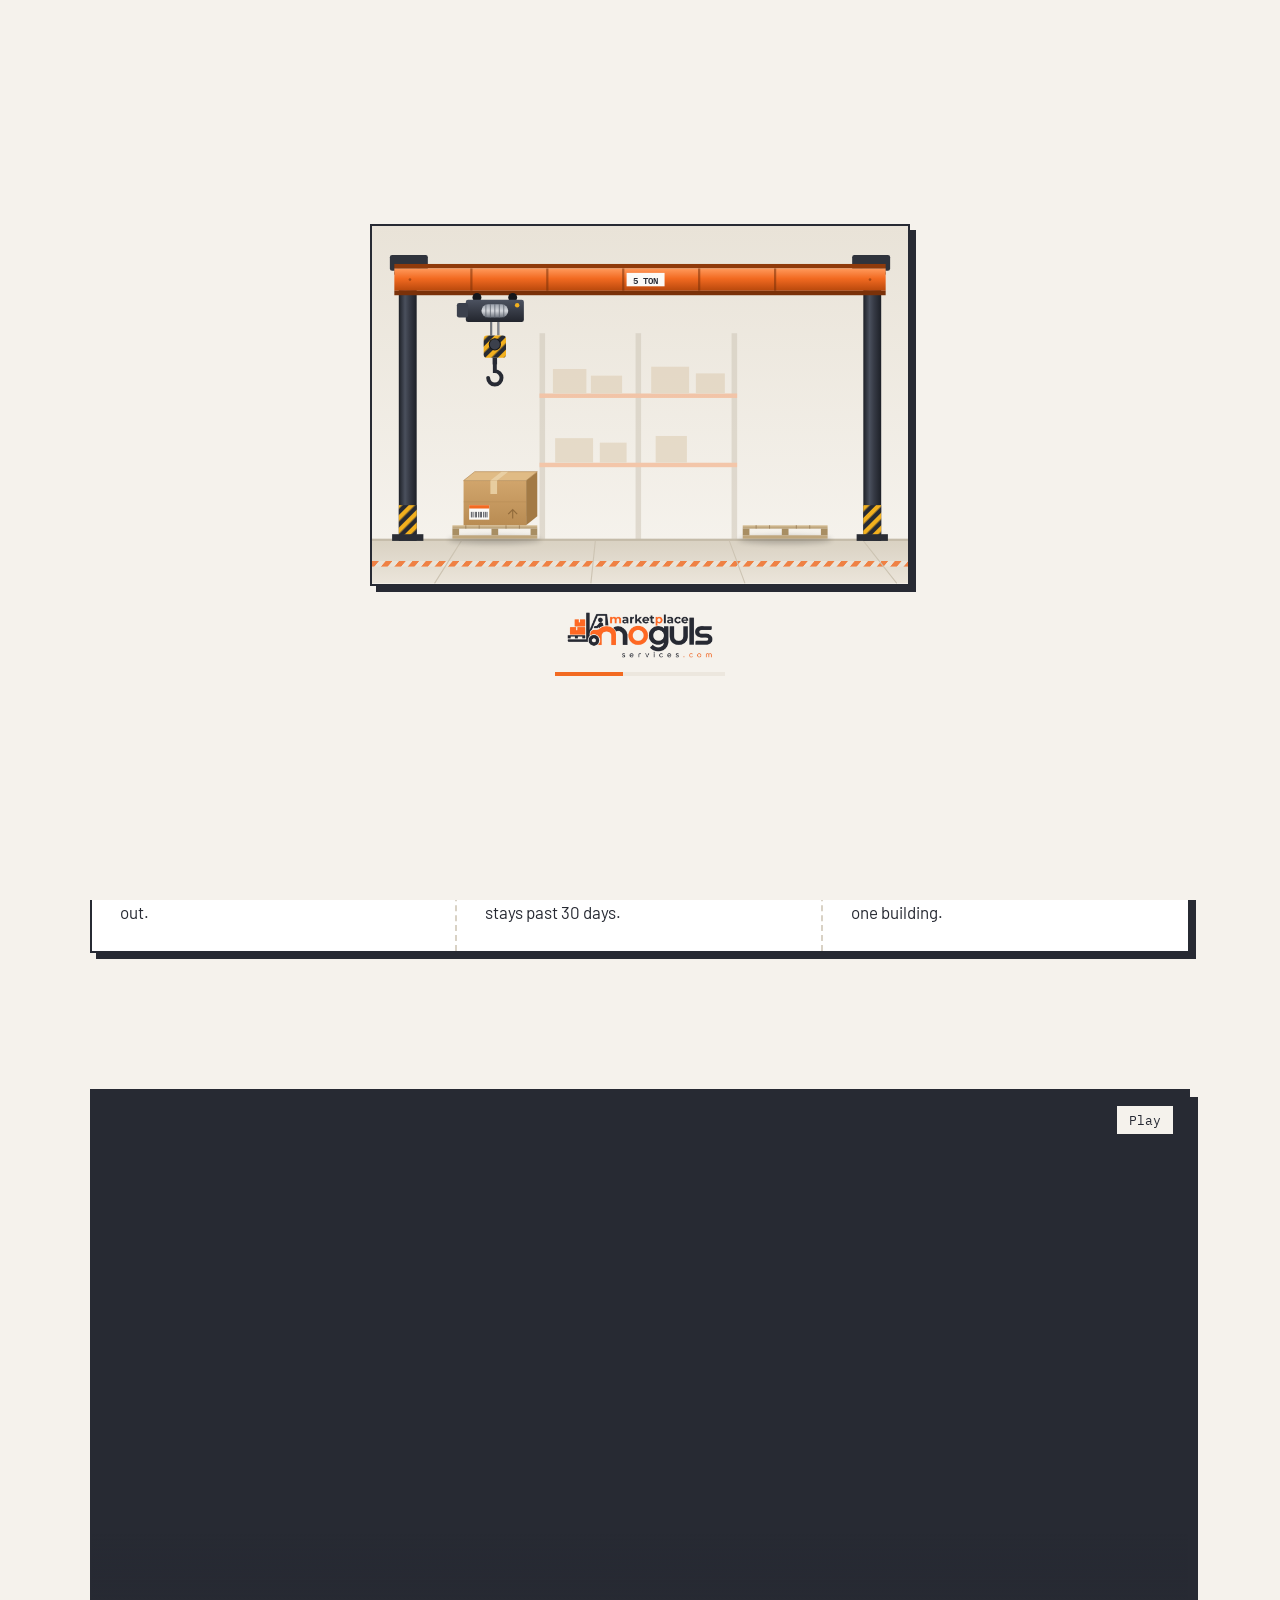
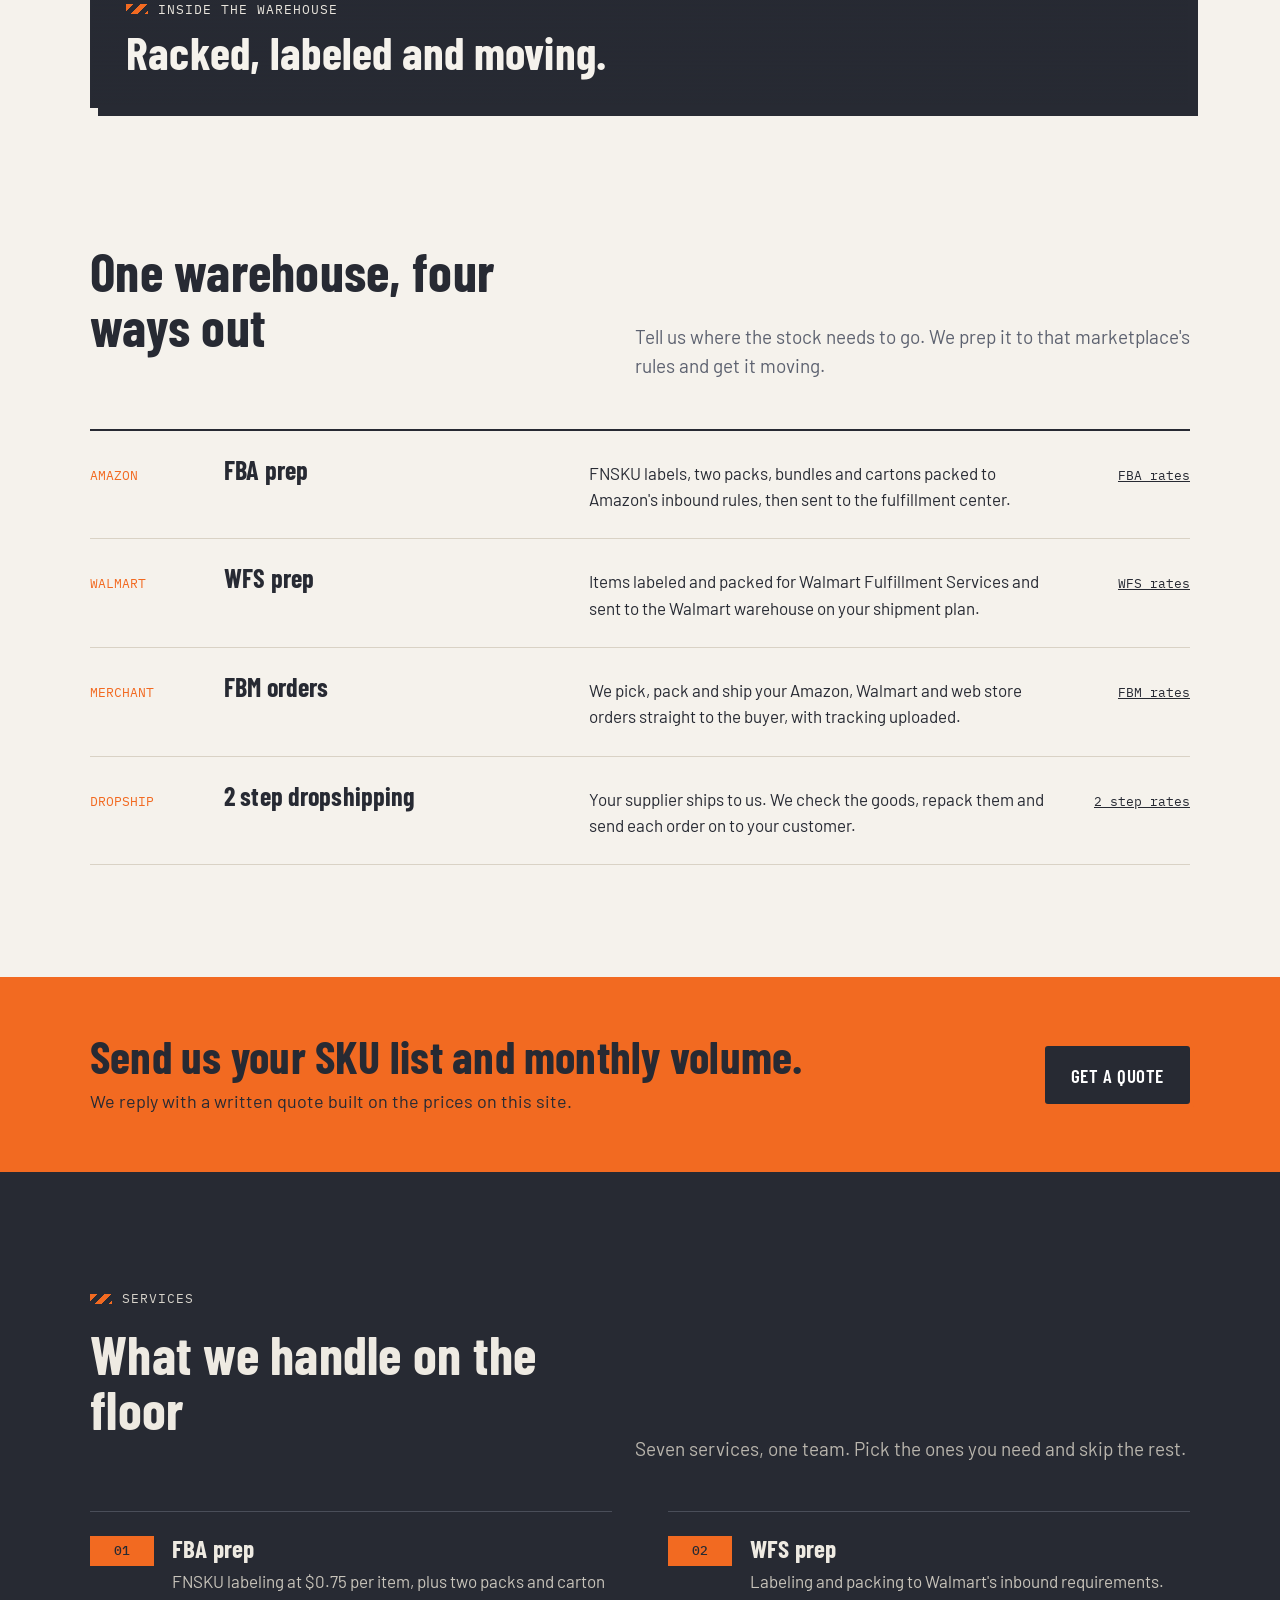
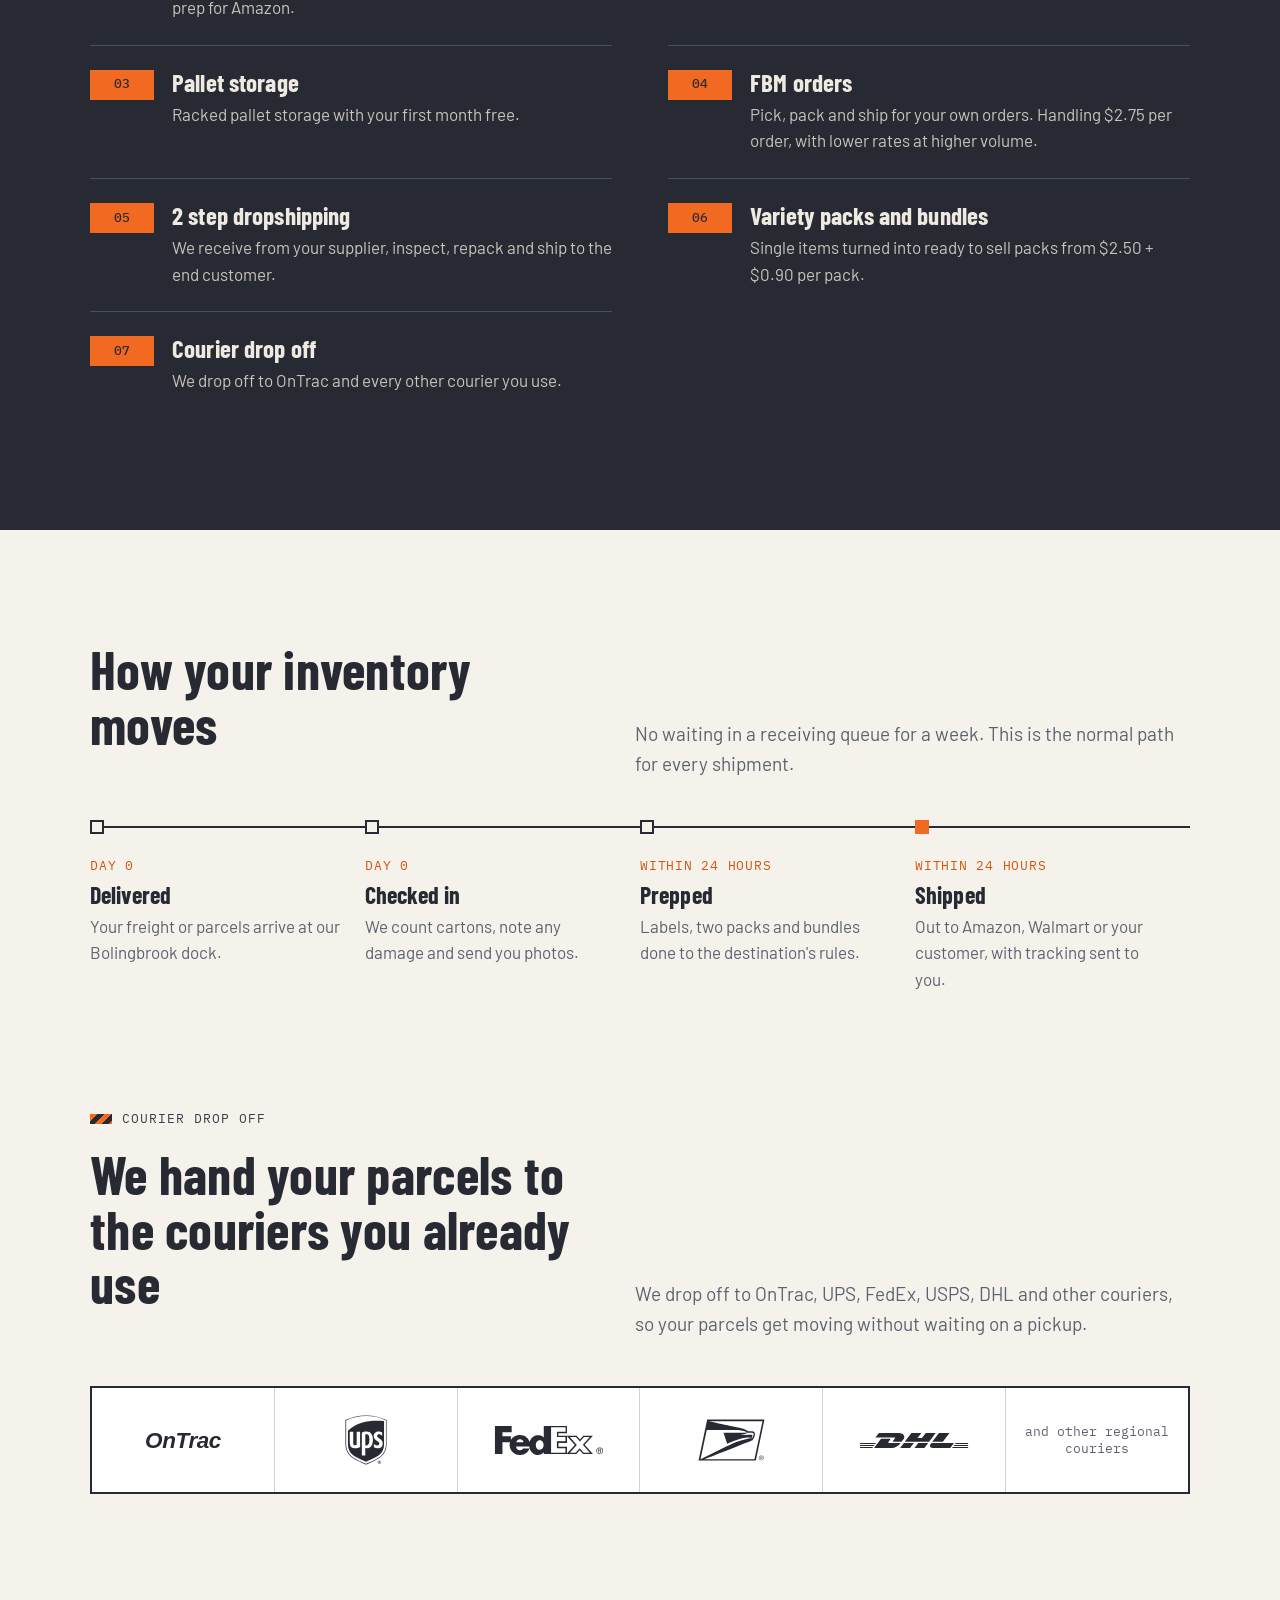
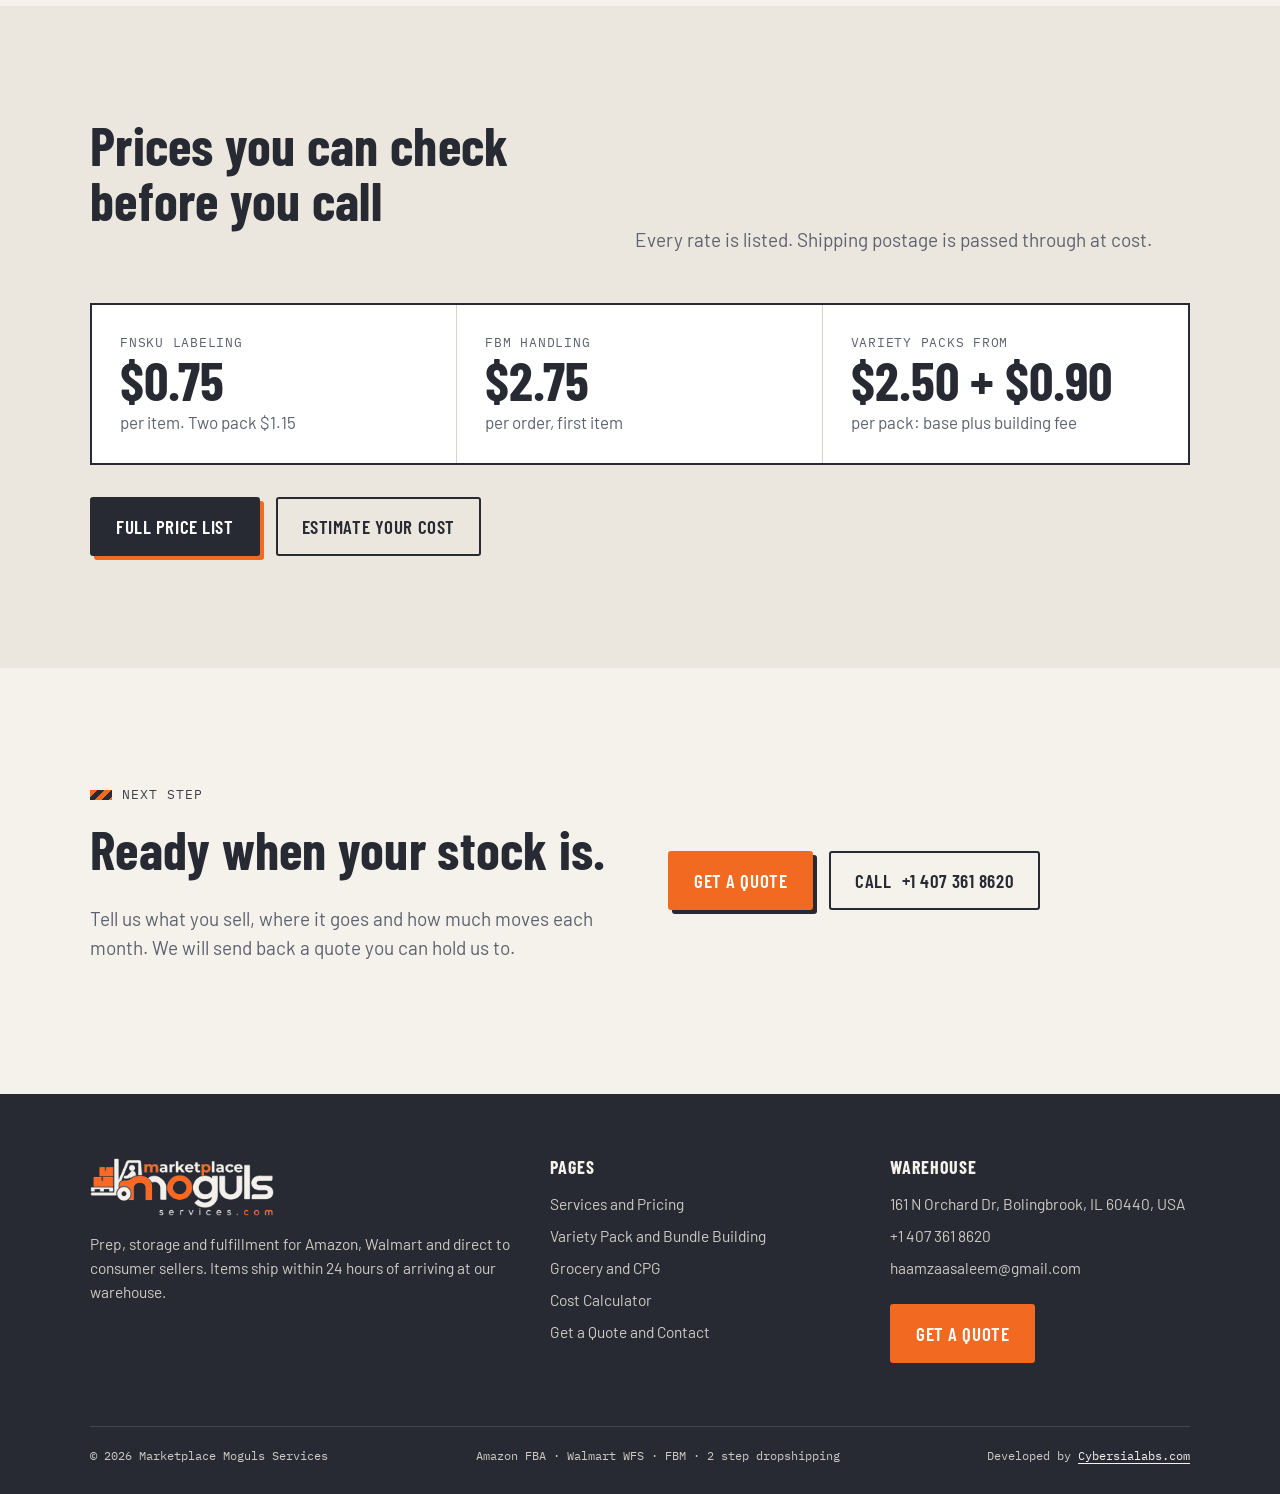
<file: index.html>
<!doctype html>
<html lang="en">
<head>
<meta charset="utf-8">
<meta name="viewport" content="width=device-width, initial-scale=1">
<title>Marketplace Moguls Services | 3PL Prep and Fulfillment in Bolingbrook, IL</title>
<meta name="description" content="Amazon FBA prep, Walmart WFS prep, FBM orders and 2 step dropshipping. Items ship within 24 hours of delivery and the first month of storage is free.">
<script>try{if(sessionStorage.getItem("mm_seen"))document.documentElement.classList.add("no-loader")}catch(e){}</script>
<noscript><style>.loader{display:none}</style></noscript>
<link rel="icon" href="assets/img/favicon.png">
<link rel="preconnect" href="https://fonts.googleapis.com">
<link rel="preconnect" href="https://fonts.gstatic.com" crossorigin>
<link href="https://fonts.googleapis.com/css2?family=Barlow:wght@400;500;600&family=Barlow+Condensed:wght@600;700&family=IBM+Plex+Mono:wght@400;500&display=swap" rel="stylesheet">
<link rel="stylesheet" href="assets/css/style.css">
</head>
<body>
<div class="loader" id="loader" role="status" aria-label="Loading">
  <div class="loader-inner">
    <svg class="crane" viewBox="0 0 480 320" aria-hidden="true">
      <defs>
        <linearGradient id="ldWall" x1="0" y1="0" x2="0" y2="1">
          <stop offset="0" stop-color="#e9e3d8"/><stop offset="1" stop-color="#f5f2ec"/>
        </linearGradient>
        <linearGradient id="ldFloor" x1="0" y1="0" x2="0" y2="1">
          <stop offset="0" stop-color="#d9d1c2"/><stop offset="1" stop-color="#ebe5da"/>
        </linearGradient>
        <linearGradient id="ldGirder" x1="0" y1="0" x2="0" y2="1">
          <stop offset="0" stop-color="#ff9a5c"/><stop offset=".45" stop-color="#f26a21"/><stop offset="1" stop-color="#b8480c"/>
        </linearGradient>
        <linearGradient id="ldSteel" x1="0" y1="0" x2="1" y2="0">
          <stop offset="0" stop-color="#1d2027"/><stop offset=".35" stop-color="#4a505d"/><stop offset=".6" stop-color="#363a45"/><stop offset="1" stop-color="#1d2027"/>
        </linearGradient>
        <linearGradient id="ldBody" x1="0" y1="0" x2="0" y2="1">
          <stop offset="0" stop-color="#4c5260"/><stop offset="1" stop-color="#22252d"/>
        </linearGradient>
        <linearGradient id="ldDrum" x1="0" y1="0" x2="0" y2="1">
          <stop offset="0" stop-color="#9aa0ab"/><stop offset=".5" stop-color="#d6d9de"/><stop offset="1" stop-color="#6b717c"/>
        </linearGradient>
        <linearGradient id="ldRope" x1="0" y1="0" x2="1" y2="0">
          <stop offset="0" stop-color="#2b2e35"/><stop offset=".5" stop-color="#8a8f99"/><stop offset="1" stop-color="#2b2e35"/>
        </linearGradient>
        <linearGradient id="ldKraft" x1="0" y1="0" x2="0" y2="1">
          <stop offset="0" stop-color="#d1a56c"/><stop offset="1" stop-color="#b98c53"/>
        </linearGradient>
        <linearGradient id="ldWood" x1="0" y1="0" x2="0" y2="1">
          <stop offset="0" stop-color="#d9c29a"/><stop offset="1" stop-color="#b39a70"/>
        </linearGradient>
        <pattern id="ldHazard" width="8" height="8" patternUnits="userSpaceOnUse" patternTransform="rotate(45)">
          <rect width="8" height="8" fill="#272a33"/><rect width="4" height="8" fill="#f2b01e"/>
        </pattern>
        <pattern id="ldLane" width="12" height="6" patternUnits="userSpaceOnUse" patternTransform="skewX(-40)">
          <rect width="12" height="6" fill="#ebe5da"/><rect width="6" height="6" fill="#f26a21"/>
        </pattern>
        <filter id="ldBlur" x="-50%" y="-50%" width="200%" height="200%"><feGaussianBlur stdDeviation="2.5"/></filter>

        <!-- carton, 66 wide by 48 tall, front face starts at y 8 -->
        <g id="ldCarton">
          <polygon points="0,8 10,0 66,0 56,8" fill="#e0bb85"/>
          <polygon points="56,8 66,0 66,40 56,48" fill="#a37a45"/>
          <rect x="0" y="8" width="56" height="40" fill="url(#ldKraft)"/>
          <polygon points="0,8 10,0 66,0 56,8" fill="none" stroke="#b58b55" stroke-width=".6"/>
          <line x1="0" y1="27" x2="56" y2="27" stroke="#a9804b" stroke-width=".5" opacity=".5"/>
          <polygon points="24,8 34,0 40,0 30,8" fill="#ead2a6" opacity=".9"/>
          <rect x="24" y="8" width="6" height="12" fill="#ead2a6" opacity=".9"/>
          <rect x="5" y="30" width="18" height="13" fill="#fbfaf7"/>
          <rect x="5" y="30" width="18" height="3" fill="#f26a21"/>
          <path d="M7 36v5M8.5 36v5M10.5 36v5M11.5 36v5M13.5 36v5M15 36v5M16 36v5M18 36v5M19.5 36v5M21 36v5" stroke="#272a33" stroke-width=".7"/>
          <path d="M40 38l4 -4 4 4M44 34v8" stroke="#7d5a2e" stroke-width="1" fill="none" opacity=".7"/>
        </g>
        <g id="ldPallet">
          <rect x="0" y="0" width="76" height="3" fill="url(#ldWood)"/>
          <rect x="0" y="3" width="6" height="6" fill="#a88e63"/>
          <rect x="35" y="3" width="6" height="6" fill="#a88e63"/>
          <rect x="70" y="3" width="6" height="6" fill="#a88e63"/>
          <rect x="0" y="9" width="76" height="3" fill="#bfa67c"/>
          <path d="M12 0v3M24 0v3M48 0v3M60 0v3" stroke="#9b815a" stroke-width=".8"/>
        </g>
      </defs>

      <!-- building -->
      <rect width="480" height="282" fill="url(#ldWall)"/>
      <g opacity=".55">
        <g fill="#cfc7b8">
          <rect x="150" y="96" width="5" height="186"/><rect x="236" y="96" width="5" height="186"/><rect x="322" y="96" width="5" height="186"/>
        </g>
        <g fill="#f4a678">
          <rect x="150" y="150" width="177" height="4"/><rect x="150" y="212" width="177" height="4"/>
        </g>
        <g fill="#dccbb0">
          <rect x="162" y="128" width="30" height="22"/><rect x="196" y="134" width="28" height="16"/><rect x="250" y="126" width="34" height="24"/><rect x="290" y="132" width="26" height="18"/>
          <rect x="164" y="190" width="34" height="22"/><rect x="204" y="194" width="24" height="18"/><rect x="254" y="188" width="28" height="24"/>
        </g>
      </g>
      <rect y="281" width="480" height="39" fill="url(#ldFloor)"/>
      <rect y="280" width="480" height="2" fill="#c4bba9"/>
      <rect x="0" y="300" width="480" height="5" fill="url(#ldLane)" opacity=".8"/>
      <path d="M80 282L56 320M200 282L196 320M320 282L334 320M440 282L470 320" stroke="#cdc4b3" stroke-width="1"/>

      <!-- columns and runway -->
      <g>
        <rect x="24" y="44" width="16" height="238" fill="url(#ldSteel)"/>
        <rect x="440" y="44" width="16" height="238" fill="url(#ldSteel)"/>
        <rect x="18" y="276" width="28" height="6" fill="#2a2d35"/>
        <rect x="434" y="276" width="28" height="6" fill="#2a2d35"/>
        <rect x="24" y="250" width="16" height="26" fill="url(#ldHazard)"/>
        <rect x="440" y="250" width="16" height="26" fill="url(#ldHazard)"/>
      </g>
      <!-- end trucks -->
      <rect x="16" y="26" width="34" height="14" rx="2" fill="#2f333c"/>
      <rect x="430" y="26" width="34" height="14" rx="2" fill="#2f333c"/>
      <circle cx="24" cy="42" r="4" fill="#15171c"/><circle cx="42" cy="42" r="4" fill="#15171c"/>
      <circle cx="438" cy="42" r="4" fill="#15171c"/><circle cx="456" cy="42" r="4" fill="#15171c"/>
      <!-- bridge girder -->
      <rect x="20" y="34" width="440" height="4" fill="#8f3a0b"/>
      <rect x="20" y="38" width="440" height="20" fill="url(#ldGirder)"/>
      <rect x="20" y="58" width="440" height="4" fill="#7a3109"/>
      <g fill="#7a3109" opacity=".55">
        <circle cx="34" cy="48" r="1.2"/><circle cx="446" cy="48" r="1.2"/>
        <rect x="88" y="38" width="2" height="20"/><rect x="156" y="38" width="2" height="20"/><rect x="224" y="38" width="2" height="20"/><rect x="292" y="38" width="2" height="20"/><rect x="360" y="38" width="2" height="20"/>
      </g>
      <rect x="228" y="42" width="34" height="12" fill="#fbfaf7"/>
      <text x="245" y="51.5" text-anchor="middle" font-family="IBM Plex Mono, monospace" font-size="8" font-weight="600" fill="#272a33">5 TON</text>

      <!-- the box waiting to be picked, and the one just delivered -->
      <ellipse cx="110" cy="281" rx="42" ry="4" fill="#000" opacity=".18" filter="url(#ldBlur)"/>
      <use href="#ldPallet" x="72" y="268"/>
      <use class="ld-pick" href="#ldCarton" x="82" y="220"/>
      <ellipse cx="370" cy="281" rx="42" ry="4" fill="#000" opacity=".18" filter="url(#ldBlur)"/>
      <use href="#ldPallet" x="332" y="268"/>
      <use class="ld-drop" href="#ldCarton" x="342" y="220"/>

      <!-- trolley, ropes and load: everything that travels along the girder -->
      <g class="ld-x">
        <g transform="translate(110 0)">
          <ellipse class="ld-shadow" cx="0" cy="281" rx="30" ry="3.5" fill="#000" filter="url(#ldBlur)"/>
          <circle cx="-16" cy="64" r="4" fill="#15171c"/><circle cx="16" cy="64" r="4" fill="#15171c"/>
          <rect x="-26" y="66" width="52" height="20" rx="2" fill="url(#ldBody)"/>
          <rect x="-34" y="69" width="10" height="13" rx="2" fill="#3b404c"/>
          <rect x="-12" y="70" width="24" height="12" rx="6" fill="url(#ldDrum)"/>
          <path d="M-8 70v12M-4 70v12M0 70v12M4 70v12M8 70v12" stroke="#5d636e" stroke-width=".7"/>
          <circle cx="20" cy="71" r="2" fill="#f2b01e"/>
          <g transform="translate(0 86)">
            <g class="ld-rope">
              <rect x="-4" y="0" width="1.6" height="100" fill="url(#ldRope)"/>
              <rect x="2.4" y="0" width="1.6" height="100" fill="url(#ldRope)"/>
            </g>
            <g class="ld-y">
              <g class="ld-sway">
                <rect x="-10" y="0" width="20" height="20" rx="3" fill="url(#ldHazard)"/>
                <circle cx="0" cy="8" r="5" fill="#3b404c" stroke="#15171c" stroke-width="1"/>
                <rect x="-2" y="20" width="4" height="6" fill="#272a33"/>
                <path d="M0 26v6a6 6 0 1 1 -6 6" fill="none" stroke="#272a33" stroke-width="3.5" stroke-linecap="round"/>
                <g class="ld-carry">
                  <path d="M-1 32L-21 55M1 32L33 52" stroke="#4a4f5c" stroke-width="1.6" stroke-dasharray="3 1.6"/>
                  <use href="#ldCarton" x="-28" y="50"/>
                </g>
              </g>
            </g>
          </g>
        </g>
      </g>
    </svg>
    <img class="loader-logo" src="assets/img/logo.png" alt="" width="1000" height="315">
    <div class="loader-bar"><span></span></div>
  </div>
</div>
<a class="skip" href="#main">Skip to content</a>
<div class="topbar">
  <div class="wrap">
    <span>Ships within <b>24 hours</b> of delivery to our dock</span>
    <span class="hide-sm">First month of storage <b>free</b></span>
    <span class="hide-sm">Bolingbrook, IL</span>
  </div>
</div>
<header class="site-header">
  <div class="wrap">
    <a class="brand" href="index.html"><img src="assets/img/logo.png" alt="Marketplace Moguls Services" width="1000" height="315"></a>
    <button class="menu-btn" type="button" aria-expanded="false" aria-controls="nav">Menu</button>
    <nav class="nav" id="nav" aria-label="Main">
      <a href="index.html" aria-current="page">Home</a>
      <a href="services.html">Services and Pricing</a>
      <a href="bundles.html">Variety Packs</a>
      <a href="grocery.html">Grocery and CPG</a>
      <a href="calculator.html">Cost Calculator</a>
      <a href="quote.html">Contact</a>
      <a class="btn orange header-cta" href="quote.html">Get a Quote</a>
    </nav>
  </div>
</header>
<main id="main">
<section class="hero">
  <div class="wrap">
    <div>
      <div class="tag">3PL warehouse in Bolingbrook, Illinois</div>
      <h1>Delivered to us today. <em>Shipped within 24 hours.</em></h1>
      <p class="lead">We prep and ship for Amazon FBA, Walmart WFS, FBM and 2 step dropshipping. Your items go out within 24 hours of landing at our dock, and your first month of storage is free.</p>
      <div class="btn-row">
        <a class="btn orange" href="quote.html">Get a Quote</a>
        <a class="btn ghost" href="services.html">See our prices</a>
      </div>
      <p class="hero-note">FNSKU labeling <span data-price="fnsku.perItem">$0.75</span> per item. Postage billed at cost.</p>
    </div>
    <div class="stage" data-scene="hero" aria-hidden="true">
      <div class="chip a"><b>24 hrs</b>dock to ship</div>
      <div class="chip b"><b>Month 1</b>storage is free</div>
      <div class="world"></div>
    </div>
  </div>
</section>

<section style="padding-top:8px">
  <div class="wrap">
    <div class="ticket tilt" data-tilt="3">
      <div>
        <div class="big">24<small>hours</small></div>
        <p>From the moment your items are delivered to our warehouse to the moment they ship out.</p>
      </div>
      <div>
        <div class="big">$0<small>month one</small></div>
        <p>Your first month of storage costs nothing. You pay for storage only on stock that stays past 30 days.</p>
      </div>
      <div>
        <div class="big">4<small>channels</small></div>
        <p>Amazon FBA, Walmart WFS, your own FBM orders and 2 step dropshipping, all from one building.</p>
      </div>
    </div>
  </div>
</section>

<!-- Warehouse video. If assets/video/warehouse.mp4 is missing, this section stays hidden. -->
<section class="video-band" data-video>
  <div class="wrap">
    <div class="video-frame">
      <video muted loop playsinline preload="metadata" poster="assets/video/warehouse-poster.jpg" aria-label="Footage from inside a warehouse">
        <source src="assets/video/warehouse.mp4" type="video/mp4">
        <source src="assets/video/warehouse.webm" type="video/webm">
      </video>
      <div class="video-caption">
        <div class="tag">Inside the warehouse</div>
        <h2>Racked, labeled and moving.</h2>
      </div>
      <button class="video-toggle" type="button">Pause</button>
    </div>
  </div>
</section>

<section style="padding-top:24px">
  <div class="wrap">
    <div class="section-head reveal">
      <h2>One warehouse, four ways out</h2>
      <p class="muted">Tell us where the stock needs to go. We prep it to that marketplace's rules and get it moving.</p>
    </div>
    <div class="channels">
      <div class="channel reveal">
        <span class="code">AMAZON</span>
        <h3>FBA prep</h3>
        <p>FNSKU labels, two packs, bundles and cartons packed to Amazon's inbound rules, then sent to the fulfillment center.</p>
        <a href="services.html#fba">FBA rates</a>
      </div>
      <div class="channel reveal">
        <span class="code">WALMART</span>
        <h3>WFS prep</h3>
        <p>Items labeled and packed for Walmart Fulfillment Services and sent to the Walmart warehouse on your shipment plan.</p>
        <a href="services.html#wfs">WFS rates</a>
      </div>
      <div class="channel reveal">
        <span class="code">MERCHANT</span>
        <h3>FBM orders</h3>
        <p>We pick, pack and ship your Amazon, Walmart and web store orders straight to the buyer, with tracking uploaded.</p>
        <a href="services.html#fbm">FBM rates</a>
      </div>
      <div class="channel reveal">
        <span class="code">DROPSHIP</span>
        <h3>2 step dropshipping</h3>
        <p>Your supplier ships to us. We check the goods, repack them and send each order on to your customer.</p>
        <a href="services.html#two-step">2 step rates</a>
      </div>
    </div>
  </div>
</section>

<div class="cta-band">
  <div class="wrap">
    <div>
      <h2>Send us your SKU list and monthly volume.</h2>
      <p>We reply with a written quote built on the prices on this site.</p>
    </div>
    <a class="btn" href="quote.html">Get a Quote</a>
  </div>
</div>

<section class="on-dark">
  <div class="wrap">
    <div class="section-head">
      <div>
        <div class="tag">Services</div>
        <h2>What we handle on the floor</h2>
      </div>
      <p class="muted">Seven services, one team. Pick the ones you need and skip the rest.</p>
    </div>
    <div class="aisles">
      <a class="aisle" href="services.html#fba"><span class="num">01</span><div><h3>FBA prep</h3><p>FNSKU labeling at <span data-price="fnsku.perItem">$0.75</span> per item, plus two packs and carton prep for Amazon.</p></div></a>
      <a class="aisle" href="services.html#wfs"><span class="num">02</span><div><h3>WFS prep</h3><p>Labeling and packing to Walmart's inbound requirements.</p></div></a>
      <a class="aisle" href="services.html#storage"><span class="num">03</span><div><h3>Pallet storage</h3><p>Racked pallet storage with your first month free.</p></div></a>
      <a class="aisle" href="services.html#fbm"><span class="num">04</span><div><h3>FBM orders</h3><p>Pick, pack and ship for your own orders. Handling <span data-price="d.fbmFrom">$2.75</span> per order, with lower rates at higher volume.</p></div></a>
      <a class="aisle" href="services.html#two-step"><span class="num">05</span><div><h3>2 step dropshipping</h3><p>We receive from your supplier, inspect, repack and ship to the end customer.</p></div></a>
      <a class="aisle" href="bundles.html"><span class="num">06</span><div><h3>Variety packs and bundles</h3><p>Single items turned into ready to sell packs from <span data-bundle-from>$2.50 + $0.90</span> per pack.</p></div></a>
      <a class="aisle" href="services.html#courier"><span class="num">07</span><div><h3>Courier drop off</h3><p>We drop off to OnTrac and every other courier you use.</p></div></a>
    </div>
  </div>
</section>

<section>
  <div class="wrap">
    <div class="section-head reveal">
      <h2>How your inventory moves</h2>
      <p class="muted">No waiting in a receiving queue for a week. This is the normal path for every shipment.</p>
    </div>
    <ol class="timeline reveal">
      <li><span class="when">Day 0</span><h4>Delivered</h4><p>Your freight or parcels arrive at our Bolingbrook dock.</p></li>
      <li><span class="when">Day 0</span><h4>Checked in</h4><p>We count cartons, note any damage and send you photos.</p></li>
      <li><span class="when">Within 24 hours</span><h4>Prepped</h4><p>Labels, two packs and bundles done to the destination's rules.</p></li>
      <li><span class="when">Within 24 hours</span><h4>Shipped</h4><p>Out to Amazon, Walmart or your customer, with tracking sent to you.</p></li>
    </ol>
  </div>
</section>

<section style="padding-top:0">
  <div class="wrap">
    <div class="section-head reveal">
      <div>
        <div class="tag">Courier drop off</div>
        <h2>We hand your parcels to the couriers you already use</h2>
      </div>
      <p class="muted">We drop off to OnTrac, UPS, FedEx, USPS, DHL and other couriers, so your parcels get moving without waiting on a pickup.</p>
    </div>
<ul class="carriers" aria-label="Couriers we drop off to">
  <li><img src="assets/img/couriers/ontrac.svg" alt="OnTrac" width="110" height="42" loading="lazy"></li>
  <li><img src="assets/img/couriers/ups.svg" alt="UPS" width="110" height="42" loading="lazy"></li>
  <li><img src="assets/img/couriers/fedex.svg" alt="FedEx" width="110" height="42" loading="lazy"></li>
  <li><img src="assets/img/couriers/usps.svg" alt="USPS" width="110" height="42" loading="lazy"></li>
  <li><img src="assets/img/couriers/dhl.svg" alt="DHL" width="110" height="42" loading="lazy"></li>
  <li class="more">and other regional couriers</li>
</ul>
  </div>
</section>

<section class="band-paper2">
  <div class="wrap">
    <div class="section-head reveal">
      <h2>Prices you can check before you call</h2>
      <p class="muted">Every rate is listed. Shipping postage is passed through at cost.</p>
    </div>
    <div class="snap tilt" data-tilt="3">
      <div>
        <div class="from">FNSKU labeling</div>
        <div class="amt" data-price="fnsku.perItem">$0.75</div>
        <div class="unit">per item. Two pack <span data-price="d.twoPack">$1.15</span></div>
      </div>
      <div>
        <div class="from">FBM handling</div>
        <div class="amt" data-price="d.fbmFrom">$2.75</div>
        <div class="unit">per order, first item</div>
      </div>
      <div>
        <div class="from">Variety packs from</div>
        <div class="amt" data-bundle-from>$2.50 + $0.90</div>
        <div class="unit">per pack: base plus building fee</div>
      </div>
    </div>
    <div class="btn-row" style="margin-top:32px">
      <a class="btn" href="services.html">Full price list</a>
      <a class="btn ghost" href="calculator.html">Estimate your cost</a>
    </div>
  </div>
</section>

<section>
  <div class="wrap split">
    <div class="reveal">
      <div class="tag">Next step</div>
      <h2>Ready when your stock is.</h2>
      <p class="muted" style="font-size:19px">Tell us what you sell, where it goes and how much moves each month. We will send back a quote you can hold us to.</p>
    </div>
    <div class="btn-row reveal">
      <a class="btn orange" href="quote.html">Get a Quote</a>
      <a class="btn ghost" href="tel:+14073618620" data-setting-href="phone">Call <span data-setting="phone">+1 407 361 8620</span></a>
    </div>
  </div>
</section>
</main>
<footer class="site-footer">
  <div class="wrap">
    <div class="cols">
      <div>
        <img src="assets/img/logo-light.png" alt="Marketplace Moguls Services" width="1000" height="315" loading="lazy">
        <p>Prep, storage and fulfillment for Amazon, Walmart and direct to consumer sellers. Items ship within 24 hours of arriving at our warehouse.</p>
      </div>
      <div>
        <h4>Pages</h4>
        <ul>
          <li><a href="services.html">Services and Pricing</a></li>
          <li><a href="bundles.html">Variety Pack and Bundle Building</a></li>
          <li><a href="grocery.html">Grocery and CPG</a></li>
          <li><a href="calculator.html">Cost Calculator</a></li>
          <li><a href="quote.html">Get a Quote and Contact</a></li>
        </ul>
      </div>
      <div>
        <h4>Warehouse</h4>
        <ul>
          <li data-setting="address">161 N Orchard Dr, Bolingbrook, IL 60440, USA</li>
          <li data-if-setting="phone"><a href="tel:+14073618620" data-setting-href="phone" data-setting="phone">+1 407 361 8620</a></li>
          <li><a href="mailto:haamzaasaleem@gmail.com" data-setting-href="contactEmail" data-setting="contactEmail">haamzaasaleem@gmail.com</a></li>
          <li data-if-setting="hours" data-setting="hours"></li>
        </ul>
        <p style="margin-top:20px"><a class="btn orange" href="quote.html">Get a Quote</a></p>
      </div>
    </div>
    <div class="base">
      <span>&copy; <span data-year>2026</span> Marketplace Moguls Services</span>
      <span>Amazon FBA &middot; Walmart WFS &middot; FBM &middot; 2 step dropshipping</span>
      <span>Developed by <a href="https://cybersialabs.com" target="_blank" rel="noopener">Cybersialabs.com</a></span>
    </div>
  </div>
</footer>
<script src="assets/js/site.js"></script>
<script src="assets/js/three-d.js"></script>
</body>
</html>
</file>
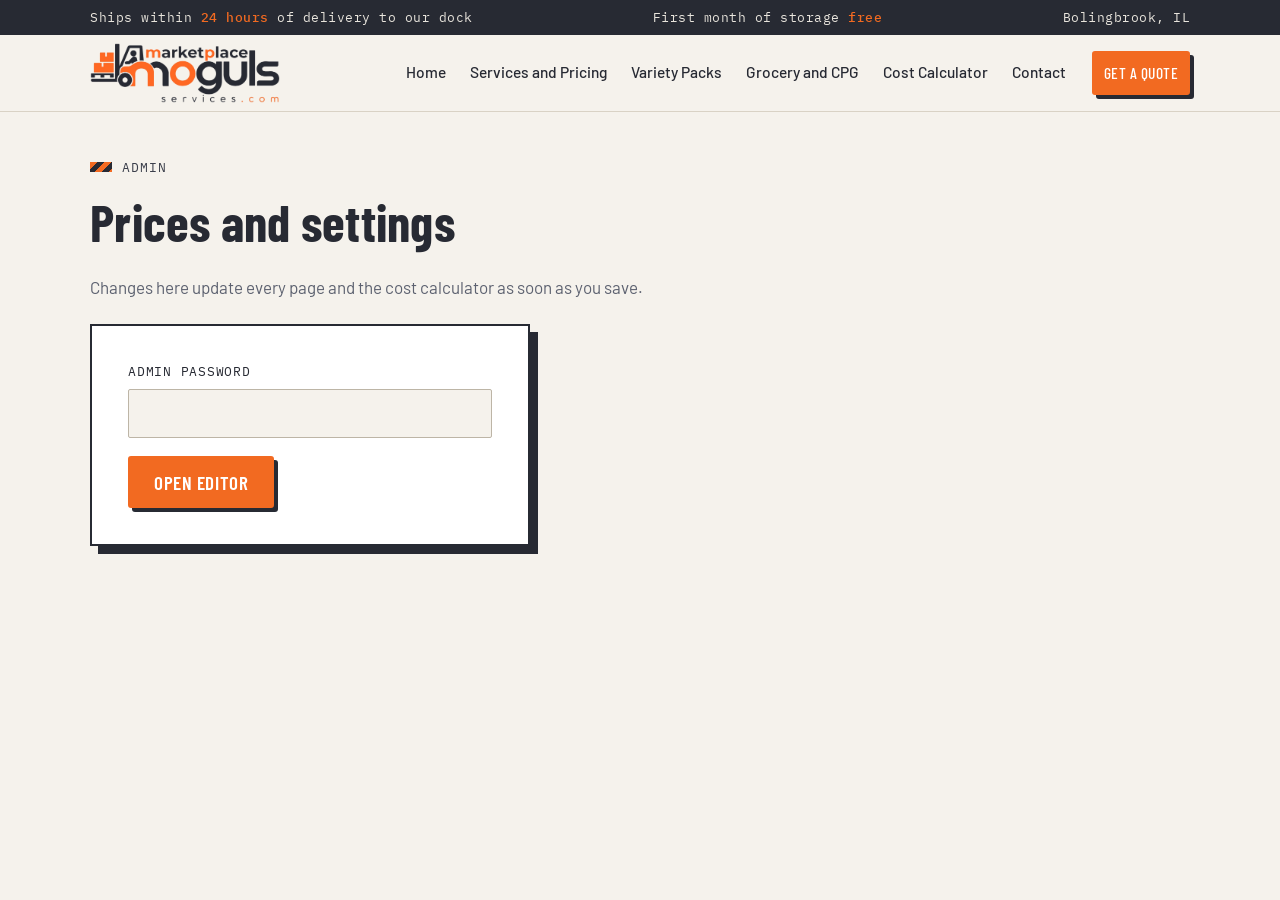
<file: admin.html>
<!doctype html>
<html lang="en">
<head>
<meta charset="utf-8">
<meta name="viewport" content="width=device-width, initial-scale=1">
<title>Admin | Marketplace Moguls Services</title>
<meta name="description" content="Admin">
<meta name="robots" content="noindex, nofollow">
<script>try{if(sessionStorage.getItem("mm_seen"))document.documentElement.classList.add("no-loader")}catch(e){}</script>
<noscript><style>.loader{display:none}</style></noscript>
<link rel="icon" href="assets/img/favicon.png">
<link rel="preconnect" href="https://fonts.googleapis.com">
<link rel="preconnect" href="https://fonts.gstatic.com" crossorigin>
<link href="https://fonts.googleapis.com/css2?family=Barlow:wght@400;500;600&family=Barlow+Condensed:wght@600;700&family=IBM+Plex+Mono:wght@400;500&display=swap" rel="stylesheet">
<link rel="stylesheet" href="assets/css/style.css">
</head>
<body class="admin">
<a class="skip" href="#main">Skip to content</a>
<div class="topbar">
  <div class="wrap">
    <span>Ships within <b>24 hours</b> of delivery to our dock</span>
    <span class="hide-sm">First month of storage <b>free</b></span>
    <span class="hide-sm">Bolingbrook, IL</span>
  </div>
</div>
<header class="site-header">
  <div class="wrap">
    <a class="brand" href="index.html"><img src="assets/img/logo.png" alt="Marketplace Moguls Services" width="1000" height="315"></a>
    <button class="menu-btn" type="button" aria-expanded="false" aria-controls="nav">Menu</button>
    <nav class="nav" id="nav" aria-label="Main">
      <a href="index.html">Home</a>
      <a href="services.html">Services and Pricing</a>
      <a href="bundles.html">Variety Packs</a>
      <a href="grocery.html">Grocery and CPG</a>
      <a href="calculator.html">Cost Calculator</a>
      <a href="quote.html">Contact</a>
      <a class="btn orange header-cta" href="quote.html">Get a Quote</a>
    </nav>
  </div>
</header>
<main>
  <div class="wrap">
    <div class="tag">Admin</div>
    <h1 style="font-size:52px">Prices and settings</h1>
    <p class="muted">Changes here update every page and the cost calculator as soon as you save.</p>

    <form id="login" class="form" style="max-width:440px;margin-top:24px">
      <div class="field"><label for="pw">Admin password</label><input id="pw" type="password" autocomplete="current-password" required></div>
      <button class="btn orange" type="submit">Open editor</button>
      <div class="form-msg" role="status"></div>
    </form>

    <form id="editor" hidden style="margin-top:32px"></form>
  </div>
</main>
<script src="assets/js/site.js"></script>
<script src="assets/js/admin.js"></script>
</body>
</html>
</file>
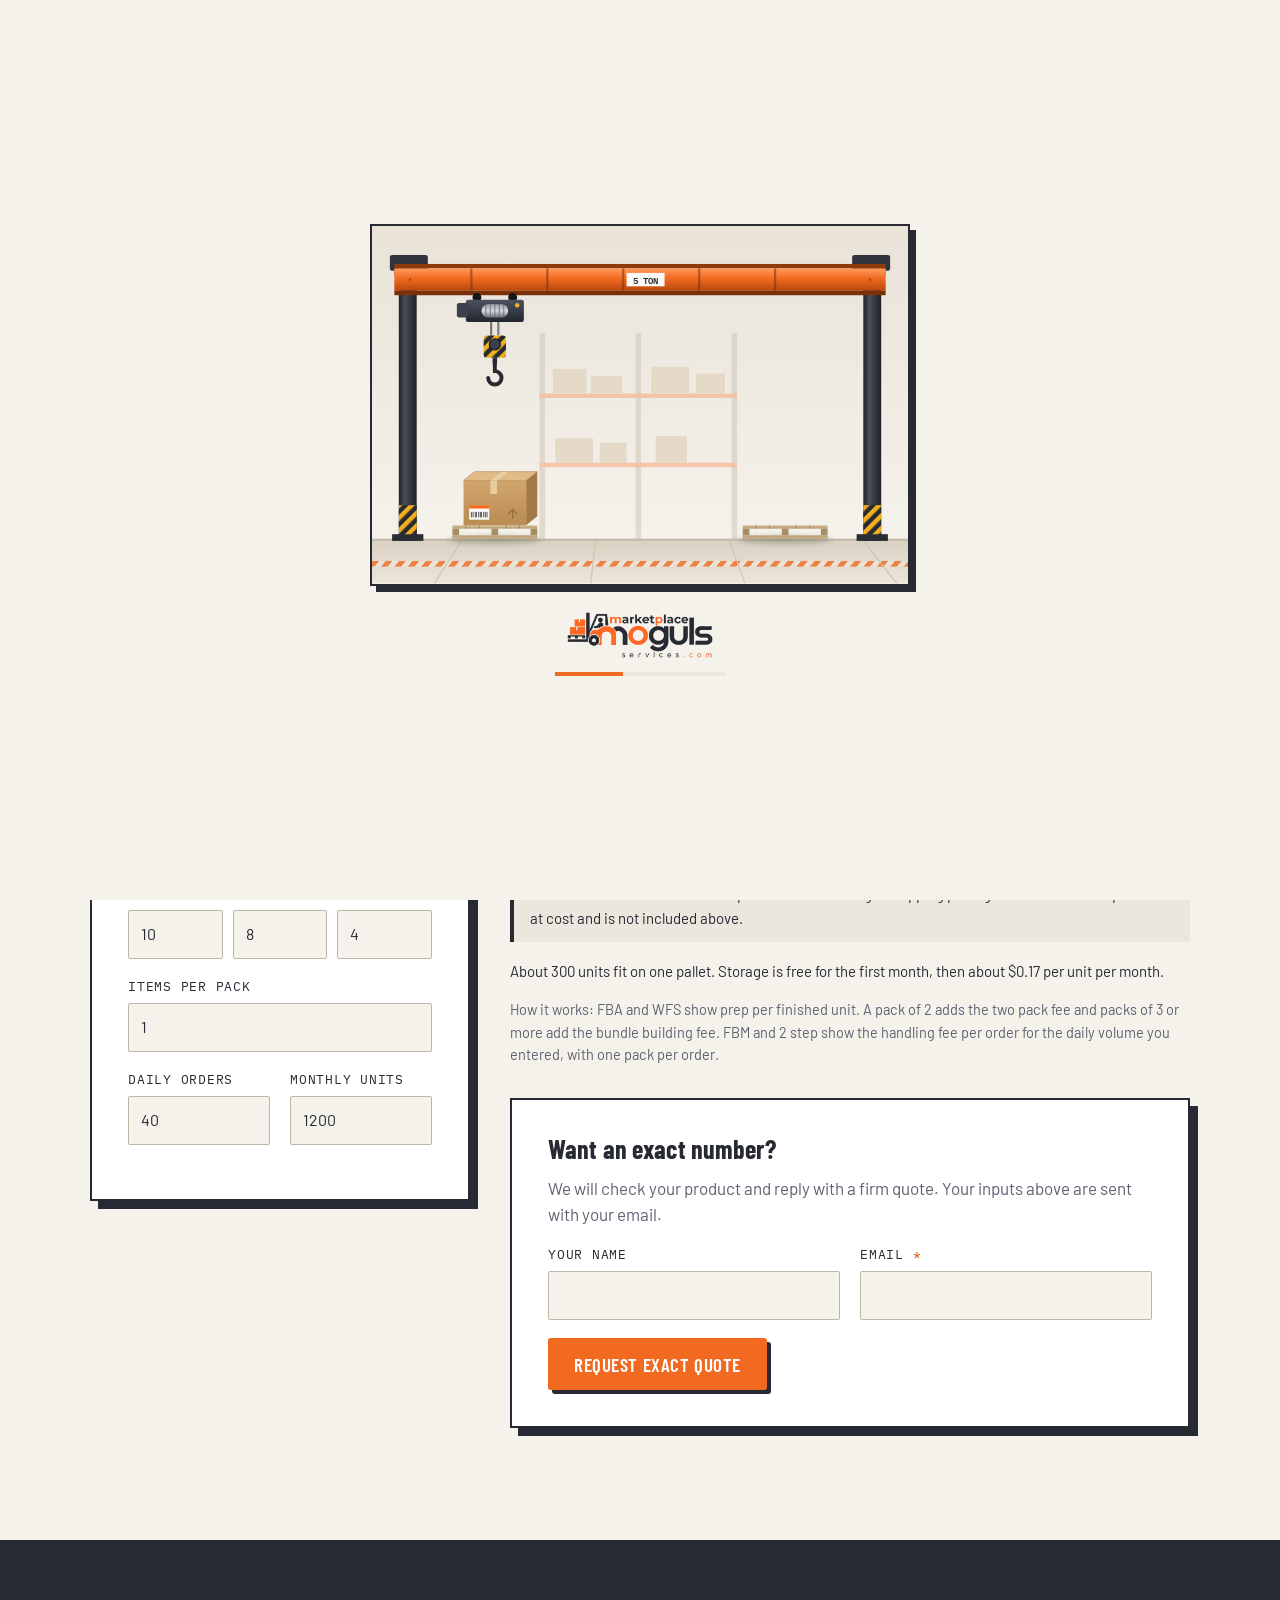
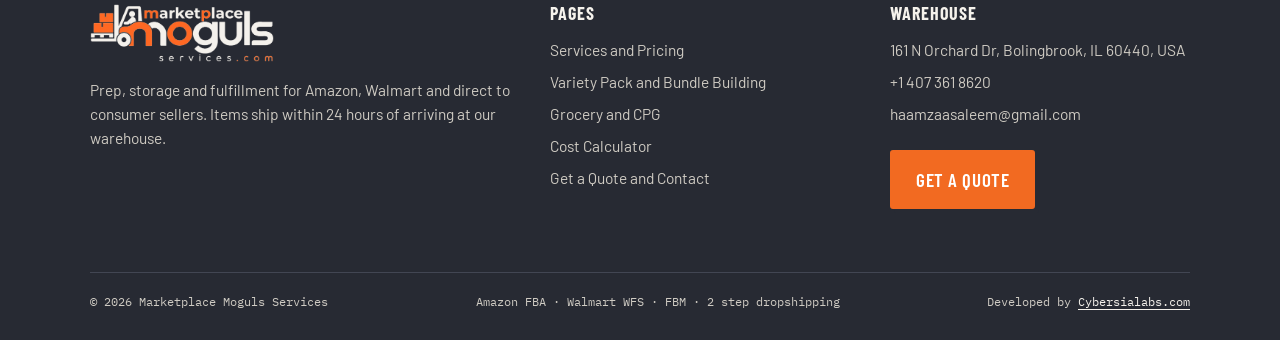
<file: calculator.html>
<!doctype html>
<html lang="en">
<head>
<meta charset="utf-8">
<meta name="viewport" content="width=device-width, initial-scale=1">
<title>Cost Calculator | Marketplace Moguls Services</title>
<meta name="description" content="Compare prep and fulfillment cost per unit for Amazon FBA, Walmart WFS, FBM and 2 step dropshipping.">
<script>try{if(sessionStorage.getItem("mm_seen"))document.documentElement.classList.add("no-loader")}catch(e){}</script>
<noscript><style>.loader{display:none}</style></noscript>
<link rel="icon" href="assets/img/favicon.png">
<link rel="preconnect" href="https://fonts.googleapis.com">
<link rel="preconnect" href="https://fonts.gstatic.com" crossorigin>
<link href="https://fonts.googleapis.com/css2?family=Barlow:wght@400;500;600&family=Barlow+Condensed:wght@600;700&family=IBM+Plex+Mono:wght@400;500&display=swap" rel="stylesheet">
<link rel="stylesheet" href="assets/css/style.css">
</head>
<body>
<div class="loader" id="loader" role="status" aria-label="Loading">
  <div class="loader-inner">
    <svg class="crane" viewBox="0 0 480 320" aria-hidden="true">
      <defs>
        <linearGradient id="ldWall" x1="0" y1="0" x2="0" y2="1">
          <stop offset="0" stop-color="#e9e3d8"/><stop offset="1" stop-color="#f5f2ec"/>
        </linearGradient>
        <linearGradient id="ldFloor" x1="0" y1="0" x2="0" y2="1">
          <stop offset="0" stop-color="#d9d1c2"/><stop offset="1" stop-color="#ebe5da"/>
        </linearGradient>
        <linearGradient id="ldGirder" x1="0" y1="0" x2="0" y2="1">
          <stop offset="0" stop-color="#ff9a5c"/><stop offset=".45" stop-color="#f26a21"/><stop offset="1" stop-color="#b8480c"/>
        </linearGradient>
        <linearGradient id="ldSteel" x1="0" y1="0" x2="1" y2="0">
          <stop offset="0" stop-color="#1d2027"/><stop offset=".35" stop-color="#4a505d"/><stop offset=".6" stop-color="#363a45"/><stop offset="1" stop-color="#1d2027"/>
        </linearGradient>
        <linearGradient id="ldBody" x1="0" y1="0" x2="0" y2="1">
          <stop offset="0" stop-color="#4c5260"/><stop offset="1" stop-color="#22252d"/>
        </linearGradient>
        <linearGradient id="ldDrum" x1="0" y1="0" x2="0" y2="1">
          <stop offset="0" stop-color="#9aa0ab"/><stop offset=".5" stop-color="#d6d9de"/><stop offset="1" stop-color="#6b717c"/>
        </linearGradient>
        <linearGradient id="ldRope" x1="0" y1="0" x2="1" y2="0">
          <stop offset="0" stop-color="#2b2e35"/><stop offset=".5" stop-color="#8a8f99"/><stop offset="1" stop-color="#2b2e35"/>
        </linearGradient>
        <linearGradient id="ldKraft" x1="0" y1="0" x2="0" y2="1">
          <stop offset="0" stop-color="#d1a56c"/><stop offset="1" stop-color="#b98c53"/>
        </linearGradient>
        <linearGradient id="ldWood" x1="0" y1="0" x2="0" y2="1">
          <stop offset="0" stop-color="#d9c29a"/><stop offset="1" stop-color="#b39a70"/>
        </linearGradient>
        <pattern id="ldHazard" width="8" height="8" patternUnits="userSpaceOnUse" patternTransform="rotate(45)">
          <rect width="8" height="8" fill="#272a33"/><rect width="4" height="8" fill="#f2b01e"/>
        </pattern>
        <pattern id="ldLane" width="12" height="6" patternUnits="userSpaceOnUse" patternTransform="skewX(-40)">
          <rect width="12" height="6" fill="#ebe5da"/><rect width="6" height="6" fill="#f26a21"/>
        </pattern>
        <filter id="ldBlur" x="-50%" y="-50%" width="200%" height="200%"><feGaussianBlur stdDeviation="2.5"/></filter>

        <!-- carton, 66 wide by 48 tall, front face starts at y 8 -->
        <g id="ldCarton">
          <polygon points="0,8 10,0 66,0 56,8" fill="#e0bb85"/>
          <polygon points="56,8 66,0 66,40 56,48" fill="#a37a45"/>
          <rect x="0" y="8" width="56" height="40" fill="url(#ldKraft)"/>
          <polygon points="0,8 10,0 66,0 56,8" fill="none" stroke="#b58b55" stroke-width=".6"/>
          <line x1="0" y1="27" x2="56" y2="27" stroke="#a9804b" stroke-width=".5" opacity=".5"/>
          <polygon points="24,8 34,0 40,0 30,8" fill="#ead2a6" opacity=".9"/>
          <rect x="24" y="8" width="6" height="12" fill="#ead2a6" opacity=".9"/>
          <rect x="5" y="30" width="18" height="13" fill="#fbfaf7"/>
          <rect x="5" y="30" width="18" height="3" fill="#f26a21"/>
          <path d="M7 36v5M8.5 36v5M10.5 36v5M11.5 36v5M13.5 36v5M15 36v5M16 36v5M18 36v5M19.5 36v5M21 36v5" stroke="#272a33" stroke-width=".7"/>
          <path d="M40 38l4 -4 4 4M44 34v8" stroke="#7d5a2e" stroke-width="1" fill="none" opacity=".7"/>
        </g>
        <g id="ldPallet">
          <rect x="0" y="0" width="76" height="3" fill="url(#ldWood)"/>
          <rect x="0" y="3" width="6" height="6" fill="#a88e63"/>
          <rect x="35" y="3" width="6" height="6" fill="#a88e63"/>
          <rect x="70" y="3" width="6" height="6" fill="#a88e63"/>
          <rect x="0" y="9" width="76" height="3" fill="#bfa67c"/>
          <path d="M12 0v3M24 0v3M48 0v3M60 0v3" stroke="#9b815a" stroke-width=".8"/>
        </g>
      </defs>

      <!-- building -->
      <rect width="480" height="282" fill="url(#ldWall)"/>
      <g opacity=".55">
        <g fill="#cfc7b8">
          <rect x="150" y="96" width="5" height="186"/><rect x="236" y="96" width="5" height="186"/><rect x="322" y="96" width="5" height="186"/>
        </g>
        <g fill="#f4a678">
          <rect x="150" y="150" width="177" height="4"/><rect x="150" y="212" width="177" height="4"/>
        </g>
        <g fill="#dccbb0">
          <rect x="162" y="128" width="30" height="22"/><rect x="196" y="134" width="28" height="16"/><rect x="250" y="126" width="34" height="24"/><rect x="290" y="132" width="26" height="18"/>
          <rect x="164" y="190" width="34" height="22"/><rect x="204" y="194" width="24" height="18"/><rect x="254" y="188" width="28" height="24"/>
        </g>
      </g>
      <rect y="281" width="480" height="39" fill="url(#ldFloor)"/>
      <rect y="280" width="480" height="2" fill="#c4bba9"/>
      <rect x="0" y="300" width="480" height="5" fill="url(#ldLane)" opacity=".8"/>
      <path d="M80 282L56 320M200 282L196 320M320 282L334 320M440 282L470 320" stroke="#cdc4b3" stroke-width="1"/>

      <!-- columns and runway -->
      <g>
        <rect x="24" y="44" width="16" height="238" fill="url(#ldSteel)"/>
        <rect x="440" y="44" width="16" height="238" fill="url(#ldSteel)"/>
        <rect x="18" y="276" width="28" height="6" fill="#2a2d35"/>
        <rect x="434" y="276" width="28" height="6" fill="#2a2d35"/>
        <rect x="24" y="250" width="16" height="26" fill="url(#ldHazard)"/>
        <rect x="440" y="250" width="16" height="26" fill="url(#ldHazard)"/>
      </g>
      <!-- end trucks -->
      <rect x="16" y="26" width="34" height="14" rx="2" fill="#2f333c"/>
      <rect x="430" y="26" width="34" height="14" rx="2" fill="#2f333c"/>
      <circle cx="24" cy="42" r="4" fill="#15171c"/><circle cx="42" cy="42" r="4" fill="#15171c"/>
      <circle cx="438" cy="42" r="4" fill="#15171c"/><circle cx="456" cy="42" r="4" fill="#15171c"/>
      <!-- bridge girder -->
      <rect x="20" y="34" width="440" height="4" fill="#8f3a0b"/>
      <rect x="20" y="38" width="440" height="20" fill="url(#ldGirder)"/>
      <rect x="20" y="58" width="440" height="4" fill="#7a3109"/>
      <g fill="#7a3109" opacity=".55">
        <circle cx="34" cy="48" r="1.2"/><circle cx="446" cy="48" r="1.2"/>
        <rect x="88" y="38" width="2" height="20"/><rect x="156" y="38" width="2" height="20"/><rect x="224" y="38" width="2" height="20"/><rect x="292" y="38" width="2" height="20"/><rect x="360" y="38" width="2" height="20"/>
      </g>
      <rect x="228" y="42" width="34" height="12" fill="#fbfaf7"/>
      <text x="245" y="51.5" text-anchor="middle" font-family="IBM Plex Mono, monospace" font-size="8" font-weight="600" fill="#272a33">5 TON</text>

      <!-- the box waiting to be picked, and the one just delivered -->
      <ellipse cx="110" cy="281" rx="42" ry="4" fill="#000" opacity=".18" filter="url(#ldBlur)"/>
      <use href="#ldPallet" x="72" y="268"/>
      <use class="ld-pick" href="#ldCarton" x="82" y="220"/>
      <ellipse cx="370" cy="281" rx="42" ry="4" fill="#000" opacity=".18" filter="url(#ldBlur)"/>
      <use href="#ldPallet" x="332" y="268"/>
      <use class="ld-drop" href="#ldCarton" x="342" y="220"/>

      <!-- trolley, ropes and load: everything that travels along the girder -->
      <g class="ld-x">
        <g transform="translate(110 0)">
          <ellipse class="ld-shadow" cx="0" cy="281" rx="30" ry="3.5" fill="#000" filter="url(#ldBlur)"/>
          <circle cx="-16" cy="64" r="4" fill="#15171c"/><circle cx="16" cy="64" r="4" fill="#15171c"/>
          <rect x="-26" y="66" width="52" height="20" rx="2" fill="url(#ldBody)"/>
          <rect x="-34" y="69" width="10" height="13" rx="2" fill="#3b404c"/>
          <rect x="-12" y="70" width="24" height="12" rx="6" fill="url(#ldDrum)"/>
          <path d="M-8 70v12M-4 70v12M0 70v12M4 70v12M8 70v12" stroke="#5d636e" stroke-width=".7"/>
          <circle cx="20" cy="71" r="2" fill="#f2b01e"/>
          <g transform="translate(0 86)">
            <g class="ld-rope">
              <rect x="-4" y="0" width="1.6" height="100" fill="url(#ldRope)"/>
              <rect x="2.4" y="0" width="1.6" height="100" fill="url(#ldRope)"/>
            </g>
            <g class="ld-y">
              <g class="ld-sway">
                <rect x="-10" y="0" width="20" height="20" rx="3" fill="url(#ldHazard)"/>
                <circle cx="0" cy="8" r="5" fill="#3b404c" stroke="#15171c" stroke-width="1"/>
                <rect x="-2" y="20" width="4" height="6" fill="#272a33"/>
                <path d="M0 26v6a6 6 0 1 1 -6 6" fill="none" stroke="#272a33" stroke-width="3.5" stroke-linecap="round"/>
                <g class="ld-carry">
                  <path d="M-1 32L-21 55M1 32L33 52" stroke="#4a4f5c" stroke-width="1.6" stroke-dasharray="3 1.6"/>
                  <use href="#ldCarton" x="-28" y="50"/>
                </g>
              </g>
            </g>
          </g>
        </g>
      </g>
    </svg>
    <img class="loader-logo" src="assets/img/logo.png" alt="" width="1000" height="315">
    <div class="loader-bar"><span></span></div>
  </div>
</div>
<a class="skip" href="#main">Skip to content</a>
<div class="topbar">
  <div class="wrap">
    <span>Ships within <b>24 hours</b> of delivery to our dock</span>
    <span class="hide-sm">First month of storage <b>free</b></span>
    <span class="hide-sm">Bolingbrook, IL</span>
  </div>
</div>
<header class="site-header">
  <div class="wrap">
    <a class="brand" href="index.html"><img src="assets/img/logo.png" alt="Marketplace Moguls Services" width="1000" height="315"></a>
    <button class="menu-btn" type="button" aria-expanded="false" aria-controls="nav">Menu</button>
    <nav class="nav" id="nav" aria-label="Main">
      <a href="index.html">Home</a>
      <a href="services.html">Services and Pricing</a>
      <a href="bundles.html">Variety Packs</a>
      <a href="grocery.html">Grocery and CPG</a>
      <a href="calculator.html" aria-current="page">Cost Calculator</a>
      <a href="quote.html">Contact</a>
      <a class="btn orange header-cta" href="quote.html">Get a Quote</a>
    </nav>
  </div>
</header>
<main id="main">
<section class="page-hero" style="padding-bottom:40px">
  <div class="wrap" style="grid-template-columns:1fr">
    <div>
      <div class="tag">Cost calculator</div>
      <h1>Cost per unit, side by side.</h1>
      <p class="lead">Enter your product details and see what prep and fulfillment would cost for FBA, WFS, FBM and 2 step, using our current prices.</p>
    </div>
  </div>
</section>

<section style="padding-top:48px">
  <div class="wrap calc">
    <form id="calc-form" class="form" onsubmit="return false">
      <div class="box-preview" aria-hidden="true">
        <div class="world"></div>
        <div class="readout"></div>
      </div>
      <div class="field"><label for="c-weight">Weight per unit (lb)</label><input id="c-weight" name="weight" type="number" min="0" step="0.1" value="1.5"></div>
      <div class="field">
        <span class="label">Size per unit (inches, L x W x H)</span>
        <div class="dims">
          <input aria-label="Length in inches" name="length" type="number" min="0" step="0.1" value="10">
          <input aria-label="Width in inches" name="width" type="number" min="0" step="0.1" value="8">
          <input aria-label="Height in inches" name="height" type="number" min="0" step="0.1" value="4">
        </div>
      </div>
      <div class="field"><label for="c-pack">Items per pack</label><input id="c-pack" name="perPack" type="number" min="1" step="1" value="1"></div>
      <div class="grid2">
        <div class="field"><label for="c-daily">Daily orders</label><input id="c-daily" name="daily" type="number" min="0" step="1" value="40"></div>
        <div class="field"><label for="c-monthly">Monthly units</label><input id="c-monthly" name="monthly" type="number" min="0" step="1" value="1200"></div>
      </div>
    </form>

    <div>
      <div class="results" id="calc-results" aria-live="polite"></div>
      <p class="estimate-note">These are estimates and marketplace fees can change. Shipping postage for FBM and 2 step is billed at cost and is not included above.</p>
      <div class="calc-extra" id="calc-extra"></div>
      <p class="fine">How it works: FBA and WFS show prep per finished unit. A pack of 2 adds the two pack fee and packs of 3 or more add the bundle building fee. FBM and 2 step show the handling fee per order for the daily volume you entered, with one pack per order.</p>

      <form id="exact-quote" class="form" style="margin-top:32px">
        <h3>Want an exact number?</h3>
        <p class="muted">We will check your product and reply with a firm quote. Your inputs above are sent with your email.</p>
        <input type="hidden" name="form_type" value="calculator">
        <div class="hp" aria-hidden="true"><label>Website <input name="website" tabindex="-1" autocomplete="off"></label></div>
        <div class="grid2">
          <div class="field"><label for="q-name">Your name</label><input id="q-name" name="name" autocomplete="name"></div>
          <div class="field"><label for="q-email">Email <span class="req">*</span></label><input id="q-email" name="email" type="email" required autocomplete="email"></div>
        </div>
        <button class="btn orange" type="submit">Request Exact Quote</button>
        <div class="form-msg" role="status"></div>
      </form>
    </div>
  </div>
</section>
</main>
<footer class="site-footer">
  <div class="wrap">
    <div class="cols">
      <div>
        <img src="assets/img/logo-light.png" alt="Marketplace Moguls Services" width="1000" height="315" loading="lazy">
        <p>Prep, storage and fulfillment for Amazon, Walmart and direct to consumer sellers. Items ship within 24 hours of arriving at our warehouse.</p>
      </div>
      <div>
        <h4>Pages</h4>
        <ul>
          <li><a href="services.html">Services and Pricing</a></li>
          <li><a href="bundles.html">Variety Pack and Bundle Building</a></li>
          <li><a href="grocery.html">Grocery and CPG</a></li>
          <li><a href="calculator.html">Cost Calculator</a></li>
          <li><a href="quote.html">Get a Quote and Contact</a></li>
        </ul>
      </div>
      <div>
        <h4>Warehouse</h4>
        <ul>
          <li data-setting="address">161 N Orchard Dr, Bolingbrook, IL 60440, USA</li>
          <li data-if-setting="phone"><a href="tel:+14073618620" data-setting-href="phone" data-setting="phone">+1 407 361 8620</a></li>
          <li><a href="mailto:haamzaasaleem@gmail.com" data-setting-href="contactEmail" data-setting="contactEmail">haamzaasaleem@gmail.com</a></li>
          <li data-if-setting="hours" data-setting="hours"></li>
        </ul>
        <p style="margin-top:20px"><a class="btn orange" href="quote.html">Get a Quote</a></p>
      </div>
    </div>
    <div class="base">
      <span>&copy; <span data-year>2026</span> Marketplace Moguls Services</span>
      <span>Amazon FBA &middot; Walmart WFS &middot; FBM &middot; 2 step dropshipping</span>
      <span>Developed by <a href="https://cybersialabs.com" target="_blank" rel="noopener">Cybersialabs.com</a></span>
    </div>
  </div>
</footer>
<script src="assets/js/site.js"></script>
<script src="assets/js/three-d.js"></script>
<script src="assets/js/calculator.js"></script>
</body>
</html>
</file>
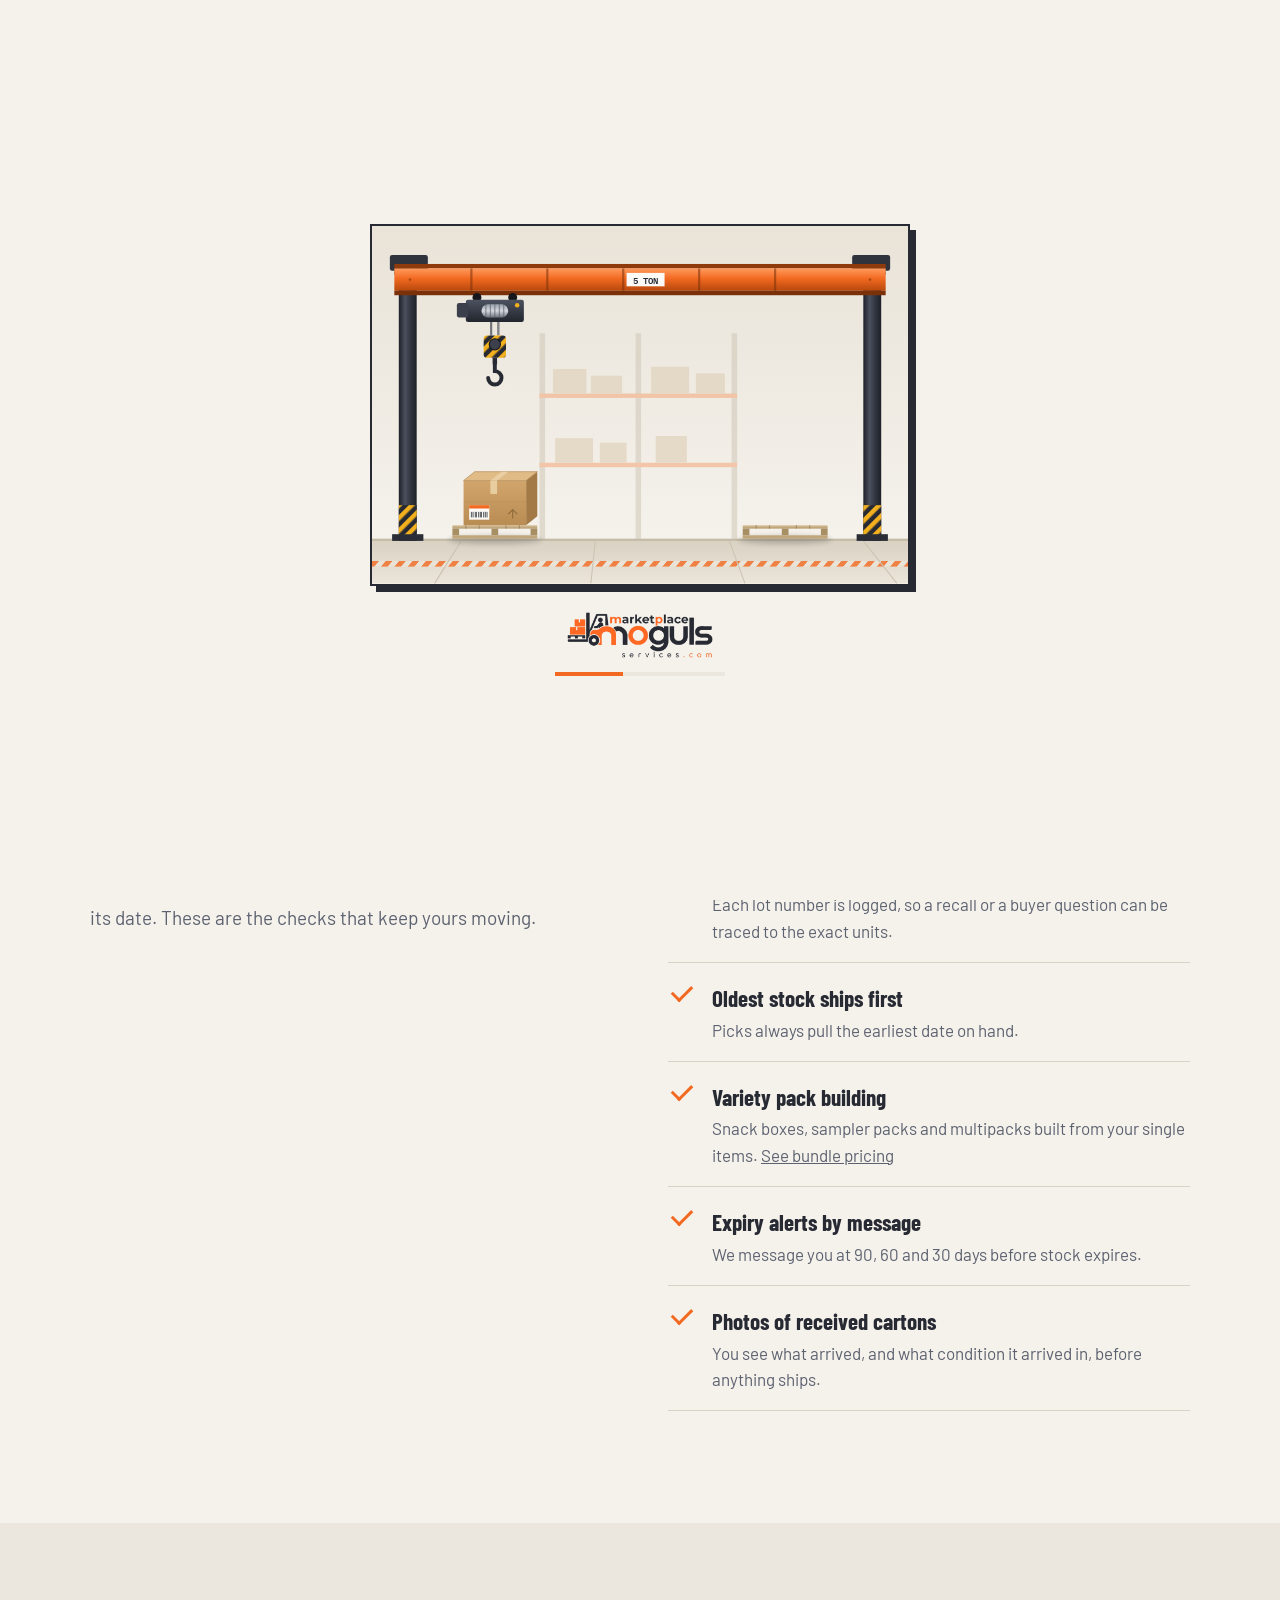
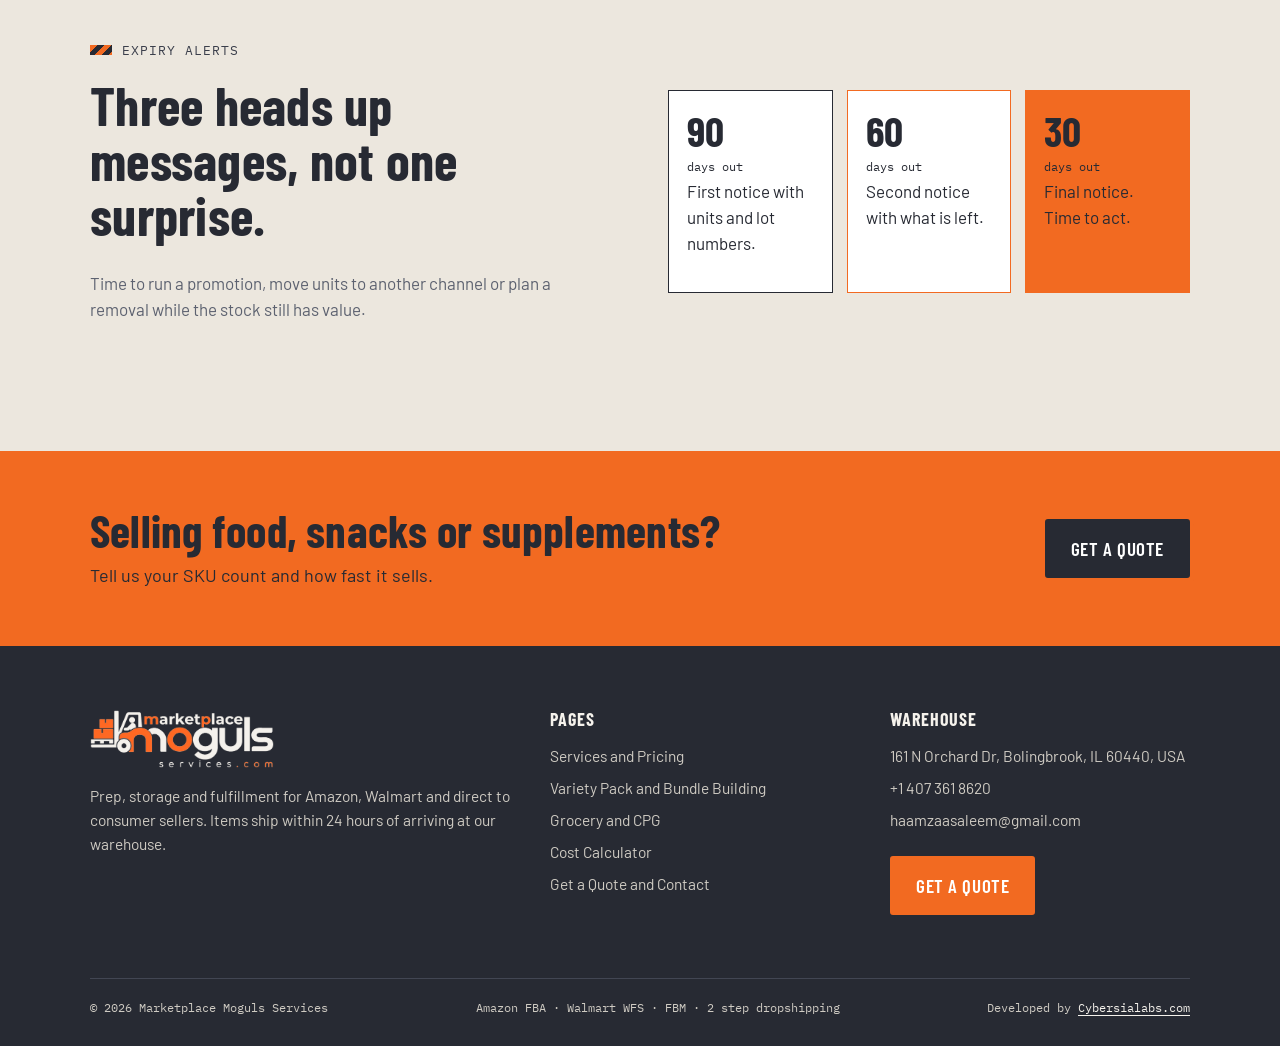
<file: grocery.html>
<!doctype html>
<html lang="en">
<head>
<meta charset="utf-8">
<meta name="viewport" content="width=device-width, initial-scale=1">
<title>Grocery and CPG Fulfillment | Marketplace Moguls Services</title>
<meta name="description" content="Expiry date checks at receiving, lot tracking, oldest stock ships first and expiry alerts at 90, 60 and 30 days.">
<script>try{if(sessionStorage.getItem("mm_seen"))document.documentElement.classList.add("no-loader")}catch(e){}</script>
<noscript><style>.loader{display:none}</style></noscript>
<link rel="icon" href="assets/img/favicon.png">
<link rel="preconnect" href="https://fonts.googleapis.com">
<link rel="preconnect" href="https://fonts.gstatic.com" crossorigin>
<link href="https://fonts.googleapis.com/css2?family=Barlow:wght@400;500;600&family=Barlow+Condensed:wght@600;700&family=IBM+Plex+Mono:wght@400;500&display=swap" rel="stylesheet">
<link rel="stylesheet" href="assets/css/style.css">
</head>
<body>
<div class="loader" id="loader" role="status" aria-label="Loading">
  <div class="loader-inner">
    <svg class="crane" viewBox="0 0 480 320" aria-hidden="true">
      <defs>
        <linearGradient id="ldWall" x1="0" y1="0" x2="0" y2="1">
          <stop offset="0" stop-color="#e9e3d8"/><stop offset="1" stop-color="#f5f2ec"/>
        </linearGradient>
        <linearGradient id="ldFloor" x1="0" y1="0" x2="0" y2="1">
          <stop offset="0" stop-color="#d9d1c2"/><stop offset="1" stop-color="#ebe5da"/>
        </linearGradient>
        <linearGradient id="ldGirder" x1="0" y1="0" x2="0" y2="1">
          <stop offset="0" stop-color="#ff9a5c"/><stop offset=".45" stop-color="#f26a21"/><stop offset="1" stop-color="#b8480c"/>
        </linearGradient>
        <linearGradient id="ldSteel" x1="0" y1="0" x2="1" y2="0">
          <stop offset="0" stop-color="#1d2027"/><stop offset=".35" stop-color="#4a505d"/><stop offset=".6" stop-color="#363a45"/><stop offset="1" stop-color="#1d2027"/>
        </linearGradient>
        <linearGradient id="ldBody" x1="0" y1="0" x2="0" y2="1">
          <stop offset="0" stop-color="#4c5260"/><stop offset="1" stop-color="#22252d"/>
        </linearGradient>
        <linearGradient id="ldDrum" x1="0" y1="0" x2="0" y2="1">
          <stop offset="0" stop-color="#9aa0ab"/><stop offset=".5" stop-color="#d6d9de"/><stop offset="1" stop-color="#6b717c"/>
        </linearGradient>
        <linearGradient id="ldRope" x1="0" y1="0" x2="1" y2="0">
          <stop offset="0" stop-color="#2b2e35"/><stop offset=".5" stop-color="#8a8f99"/><stop offset="1" stop-color="#2b2e35"/>
        </linearGradient>
        <linearGradient id="ldKraft" x1="0" y1="0" x2="0" y2="1">
          <stop offset="0" stop-color="#d1a56c"/><stop offset="1" stop-color="#b98c53"/>
        </linearGradient>
        <linearGradient id="ldWood" x1="0" y1="0" x2="0" y2="1">
          <stop offset="0" stop-color="#d9c29a"/><stop offset="1" stop-color="#b39a70"/>
        </linearGradient>
        <pattern id="ldHazard" width="8" height="8" patternUnits="userSpaceOnUse" patternTransform="rotate(45)">
          <rect width="8" height="8" fill="#272a33"/><rect width="4" height="8" fill="#f2b01e"/>
        </pattern>
        <pattern id="ldLane" width="12" height="6" patternUnits="userSpaceOnUse" patternTransform="skewX(-40)">
          <rect width="12" height="6" fill="#ebe5da"/><rect width="6" height="6" fill="#f26a21"/>
        </pattern>
        <filter id="ldBlur" x="-50%" y="-50%" width="200%" height="200%"><feGaussianBlur stdDeviation="2.5"/></filter>

        <!-- carton, 66 wide by 48 tall, front face starts at y 8 -->
        <g id="ldCarton">
          <polygon points="0,8 10,0 66,0 56,8" fill="#e0bb85"/>
          <polygon points="56,8 66,0 66,40 56,48" fill="#a37a45"/>
          <rect x="0" y="8" width="56" height="40" fill="url(#ldKraft)"/>
          <polygon points="0,8 10,0 66,0 56,8" fill="none" stroke="#b58b55" stroke-width=".6"/>
          <line x1="0" y1="27" x2="56" y2="27" stroke="#a9804b" stroke-width=".5" opacity=".5"/>
          <polygon points="24,8 34,0 40,0 30,8" fill="#ead2a6" opacity=".9"/>
          <rect x="24" y="8" width="6" height="12" fill="#ead2a6" opacity=".9"/>
          <rect x="5" y="30" width="18" height="13" fill="#fbfaf7"/>
          <rect x="5" y="30" width="18" height="3" fill="#f26a21"/>
          <path d="M7 36v5M8.5 36v5M10.5 36v5M11.5 36v5M13.5 36v5M15 36v5M16 36v5M18 36v5M19.5 36v5M21 36v5" stroke="#272a33" stroke-width=".7"/>
          <path d="M40 38l4 -4 4 4M44 34v8" stroke="#7d5a2e" stroke-width="1" fill="none" opacity=".7"/>
        </g>
        <g id="ldPallet">
          <rect x="0" y="0" width="76" height="3" fill="url(#ldWood)"/>
          <rect x="0" y="3" width="6" height="6" fill="#a88e63"/>
          <rect x="35" y="3" width="6" height="6" fill="#a88e63"/>
          <rect x="70" y="3" width="6" height="6" fill="#a88e63"/>
          <rect x="0" y="9" width="76" height="3" fill="#bfa67c"/>
          <path d="M12 0v3M24 0v3M48 0v3M60 0v3" stroke="#9b815a" stroke-width=".8"/>
        </g>
      </defs>

      <!-- building -->
      <rect width="480" height="282" fill="url(#ldWall)"/>
      <g opacity=".55">
        <g fill="#cfc7b8">
          <rect x="150" y="96" width="5" height="186"/><rect x="236" y="96" width="5" height="186"/><rect x="322" y="96" width="5" height="186"/>
        </g>
        <g fill="#f4a678">
          <rect x="150" y="150" width="177" height="4"/><rect x="150" y="212" width="177" height="4"/>
        </g>
        <g fill="#dccbb0">
          <rect x="162" y="128" width="30" height="22"/><rect x="196" y="134" width="28" height="16"/><rect x="250" y="126" width="34" height="24"/><rect x="290" y="132" width="26" height="18"/>
          <rect x="164" y="190" width="34" height="22"/><rect x="204" y="194" width="24" height="18"/><rect x="254" y="188" width="28" height="24"/>
        </g>
      </g>
      <rect y="281" width="480" height="39" fill="url(#ldFloor)"/>
      <rect y="280" width="480" height="2" fill="#c4bba9"/>
      <rect x="0" y="300" width="480" height="5" fill="url(#ldLane)" opacity=".8"/>
      <path d="M80 282L56 320M200 282L196 320M320 282L334 320M440 282L470 320" stroke="#cdc4b3" stroke-width="1"/>

      <!-- columns and runway -->
      <g>
        <rect x="24" y="44" width="16" height="238" fill="url(#ldSteel)"/>
        <rect x="440" y="44" width="16" height="238" fill="url(#ldSteel)"/>
        <rect x="18" y="276" width="28" height="6" fill="#2a2d35"/>
        <rect x="434" y="276" width="28" height="6" fill="#2a2d35"/>
        <rect x="24" y="250" width="16" height="26" fill="url(#ldHazard)"/>
        <rect x="440" y="250" width="16" height="26" fill="url(#ldHazard)"/>
      </g>
      <!-- end trucks -->
      <rect x="16" y="26" width="34" height="14" rx="2" fill="#2f333c"/>
      <rect x="430" y="26" width="34" height="14" rx="2" fill="#2f333c"/>
      <circle cx="24" cy="42" r="4" fill="#15171c"/><circle cx="42" cy="42" r="4" fill="#15171c"/>
      <circle cx="438" cy="42" r="4" fill="#15171c"/><circle cx="456" cy="42" r="4" fill="#15171c"/>
      <!-- bridge girder -->
      <rect x="20" y="34" width="440" height="4" fill="#8f3a0b"/>
      <rect x="20" y="38" width="440" height="20" fill="url(#ldGirder)"/>
      <rect x="20" y="58" width="440" height="4" fill="#7a3109"/>
      <g fill="#7a3109" opacity=".55">
        <circle cx="34" cy="48" r="1.2"/><circle cx="446" cy="48" r="1.2"/>
        <rect x="88" y="38" width="2" height="20"/><rect x="156" y="38" width="2" height="20"/><rect x="224" y="38" width="2" height="20"/><rect x="292" y="38" width="2" height="20"/><rect x="360" y="38" width="2" height="20"/>
      </g>
      <rect x="228" y="42" width="34" height="12" fill="#fbfaf7"/>
      <text x="245" y="51.5" text-anchor="middle" font-family="IBM Plex Mono, monospace" font-size="8" font-weight="600" fill="#272a33">5 TON</text>

      <!-- the box waiting to be picked, and the one just delivered -->
      <ellipse cx="110" cy="281" rx="42" ry="4" fill="#000" opacity=".18" filter="url(#ldBlur)"/>
      <use href="#ldPallet" x="72" y="268"/>
      <use class="ld-pick" href="#ldCarton" x="82" y="220"/>
      <ellipse cx="370" cy="281" rx="42" ry="4" fill="#000" opacity=".18" filter="url(#ldBlur)"/>
      <use href="#ldPallet" x="332" y="268"/>
      <use class="ld-drop" href="#ldCarton" x="342" y="220"/>

      <!-- trolley, ropes and load: everything that travels along the girder -->
      <g class="ld-x">
        <g transform="translate(110 0)">
          <ellipse class="ld-shadow" cx="0" cy="281" rx="30" ry="3.5" fill="#000" filter="url(#ldBlur)"/>
          <circle cx="-16" cy="64" r="4" fill="#15171c"/><circle cx="16" cy="64" r="4" fill="#15171c"/>
          <rect x="-26" y="66" width="52" height="20" rx="2" fill="url(#ldBody)"/>
          <rect x="-34" y="69" width="10" height="13" rx="2" fill="#3b404c"/>
          <rect x="-12" y="70" width="24" height="12" rx="6" fill="url(#ldDrum)"/>
          <path d="M-8 70v12M-4 70v12M0 70v12M4 70v12M8 70v12" stroke="#5d636e" stroke-width=".7"/>
          <circle cx="20" cy="71" r="2" fill="#f2b01e"/>
          <g transform="translate(0 86)">
            <g class="ld-rope">
              <rect x="-4" y="0" width="1.6" height="100" fill="url(#ldRope)"/>
              <rect x="2.4" y="0" width="1.6" height="100" fill="url(#ldRope)"/>
            </g>
            <g class="ld-y">
              <g class="ld-sway">
                <rect x="-10" y="0" width="20" height="20" rx="3" fill="url(#ldHazard)"/>
                <circle cx="0" cy="8" r="5" fill="#3b404c" stroke="#15171c" stroke-width="1"/>
                <rect x="-2" y="20" width="4" height="6" fill="#272a33"/>
                <path d="M0 26v6a6 6 0 1 1 -6 6" fill="none" stroke="#272a33" stroke-width="3.5" stroke-linecap="round"/>
                <g class="ld-carry">
                  <path d="M-1 32L-21 55M1 32L33 52" stroke="#4a4f5c" stroke-width="1.6" stroke-dasharray="3 1.6"/>
                  <use href="#ldCarton" x="-28" y="50"/>
                </g>
              </g>
            </g>
          </g>
        </g>
      </g>
    </svg>
    <img class="loader-logo" src="assets/img/logo.png" alt="" width="1000" height="315">
    <div class="loader-bar"><span></span></div>
  </div>
</div>
<a class="skip" href="#main">Skip to content</a>
<div class="topbar">
  <div class="wrap">
    <span>Ships within <b>24 hours</b> of delivery to our dock</span>
    <span class="hide-sm">First month of storage <b>free</b></span>
    <span class="hide-sm">Bolingbrook, IL</span>
  </div>
</div>
<header class="site-header">
  <div class="wrap">
    <a class="brand" href="index.html"><img src="assets/img/logo.png" alt="Marketplace Moguls Services" width="1000" height="315"></a>
    <button class="menu-btn" type="button" aria-expanded="false" aria-controls="nav">Menu</button>
    <nav class="nav" id="nav" aria-label="Main">
      <a href="index.html">Home</a>
      <a href="services.html">Services and Pricing</a>
      <a href="bundles.html">Variety Packs</a>
      <a href="grocery.html" aria-current="page">Grocery and CPG</a>
      <a href="calculator.html">Cost Calculator</a>
      <a href="quote.html">Contact</a>
      <a class="btn orange header-cta" href="quote.html">Get a Quote</a>
    </nav>
  </div>
</header>
<main id="main">
<section class="page-hero">
  <div class="wrap">
    <div>
      <div class="tag">Grocery and CPG</div>
      <h1>Built for food and consumables.</h1>
      <p class="lead">We track expiration dates and lot numbers and ship the oldest stock first.</p>
      <div class="btn-row"><a class="btn orange" href="quote.html">Get a Quote</a></div>
    </div>
    <div class="tilt" data-tilt="5">
      <div class="tag">One SKU, one lane, oldest at the front</div>
      <div class="fifo" aria-label="Cartons sorted by expiration date, earliest first">
        <div>EXP<br>MAR 27<br>Ships first</div>
        <div>EXP<br>MAY 27</div>
        <div>EXP<br>AUG 27</div>
        <div>EXP<br>NOV 27</div>
      </div>
      <p class="fine">Every pick pulls the carton with the closest date, so nothing ages out on the shelf.</p>
    </div>
  </div>
</section>

<section>
  <div class="wrap split" style="align-items:start">
    <div>
      <h2 class="reveal">How we handle consumables</h2>
      <p class="muted reveal" style="font-size:19px">Amazon and Walmart both reject food that arrives too close to its date. These are the checks that keep yours moving.</p>
    </div>
    <ul class="checks reveal">
      <li><b>Expiry date check at receiving</b><span>Dates are read and recorded on every carton the day it arrives.</span></li>
      <li><b>Lot tracking</b><span>Each lot number is logged, so a recall or a buyer question can be traced to the exact units.</span></li>
      <li><b>Oldest stock ships first</b><span>Picks always pull the earliest date on hand.</span></li>
      <li><b>Variety pack building</b><span>Snack boxes, sampler packs and multipacks built from your single items. <a href="bundles.html">See bundle pricing</a></span></li>
      <li><b>Expiry alerts by message</b><span>We message you at 90, 60 and 30 days before stock expires.</span></li>
      <li><b>Photos of received cartons</b><span>You see what arrived, and what condition it arrived in, before anything ships.</span></li>
    </ul>
  </div>
</section>

<section class="band-paper2">
  <div class="wrap split">
    <div class="reveal">
      <div class="tag">Expiry alerts</div>
      <h2>Three heads up messages, not one surprise.</h2>
      <p class="muted">Time to run a promotion, move units to another channel or plan a removal while the stock still has value.</p>
    </div>
    <div class="expiry reveal">
      <div><div class="d">90</div><small>days out</small><p>First notice with units and lot numbers.</p></div>
      <div><div class="d">60</div><small>days out</small><p>Second notice with what is left.</p></div>
      <div><div class="d">30</div><small>days out</small><p>Final notice. Time to act.</p></div>
    </div>
  </div>
</section>

<div class="cta-band">
  <div class="wrap">
    <div>
      <h2>Selling food, snacks or supplements?</h2>
      <p>Tell us your SKU count and how fast it sells.</p>
    </div>
    <a class="btn" href="quote.html">Get a Quote</a>
  </div>
</div>
</main>
<footer class="site-footer">
  <div class="wrap">
    <div class="cols">
      <div>
        <img src="assets/img/logo-light.png" alt="Marketplace Moguls Services" width="1000" height="315" loading="lazy">
        <p>Prep, storage and fulfillment for Amazon, Walmart and direct to consumer sellers. Items ship within 24 hours of arriving at our warehouse.</p>
      </div>
      <div>
        <h4>Pages</h4>
        <ul>
          <li><a href="services.html">Services and Pricing</a></li>
          <li><a href="bundles.html">Variety Pack and Bundle Building</a></li>
          <li><a href="grocery.html">Grocery and CPG</a></li>
          <li><a href="calculator.html">Cost Calculator</a></li>
          <li><a href="quote.html">Get a Quote and Contact</a></li>
        </ul>
      </div>
      <div>
        <h4>Warehouse</h4>
        <ul>
          <li data-setting="address">161 N Orchard Dr, Bolingbrook, IL 60440, USA</li>
          <li data-if-setting="phone"><a href="tel:+14073618620" data-setting-href="phone" data-setting="phone">+1 407 361 8620</a></li>
          <li><a href="mailto:haamzaasaleem@gmail.com" data-setting-href="contactEmail" data-setting="contactEmail">haamzaasaleem@gmail.com</a></li>
          <li data-if-setting="hours" data-setting="hours"></li>
        </ul>
        <p style="margin-top:20px"><a class="btn orange" href="quote.html">Get a Quote</a></p>
      </div>
    </div>
    <div class="base">
      <span>&copy; <span data-year>2026</span> Marketplace Moguls Services</span>
      <span>Amazon FBA &middot; Walmart WFS &middot; FBM &middot; 2 step dropshipping</span>
      <span>Developed by <a href="https://cybersialabs.com" target="_blank" rel="noopener">Cybersialabs.com</a></span>
    </div>
  </div>
</footer>
<script src="assets/js/site.js"></script>
</body>
</html>
</file>
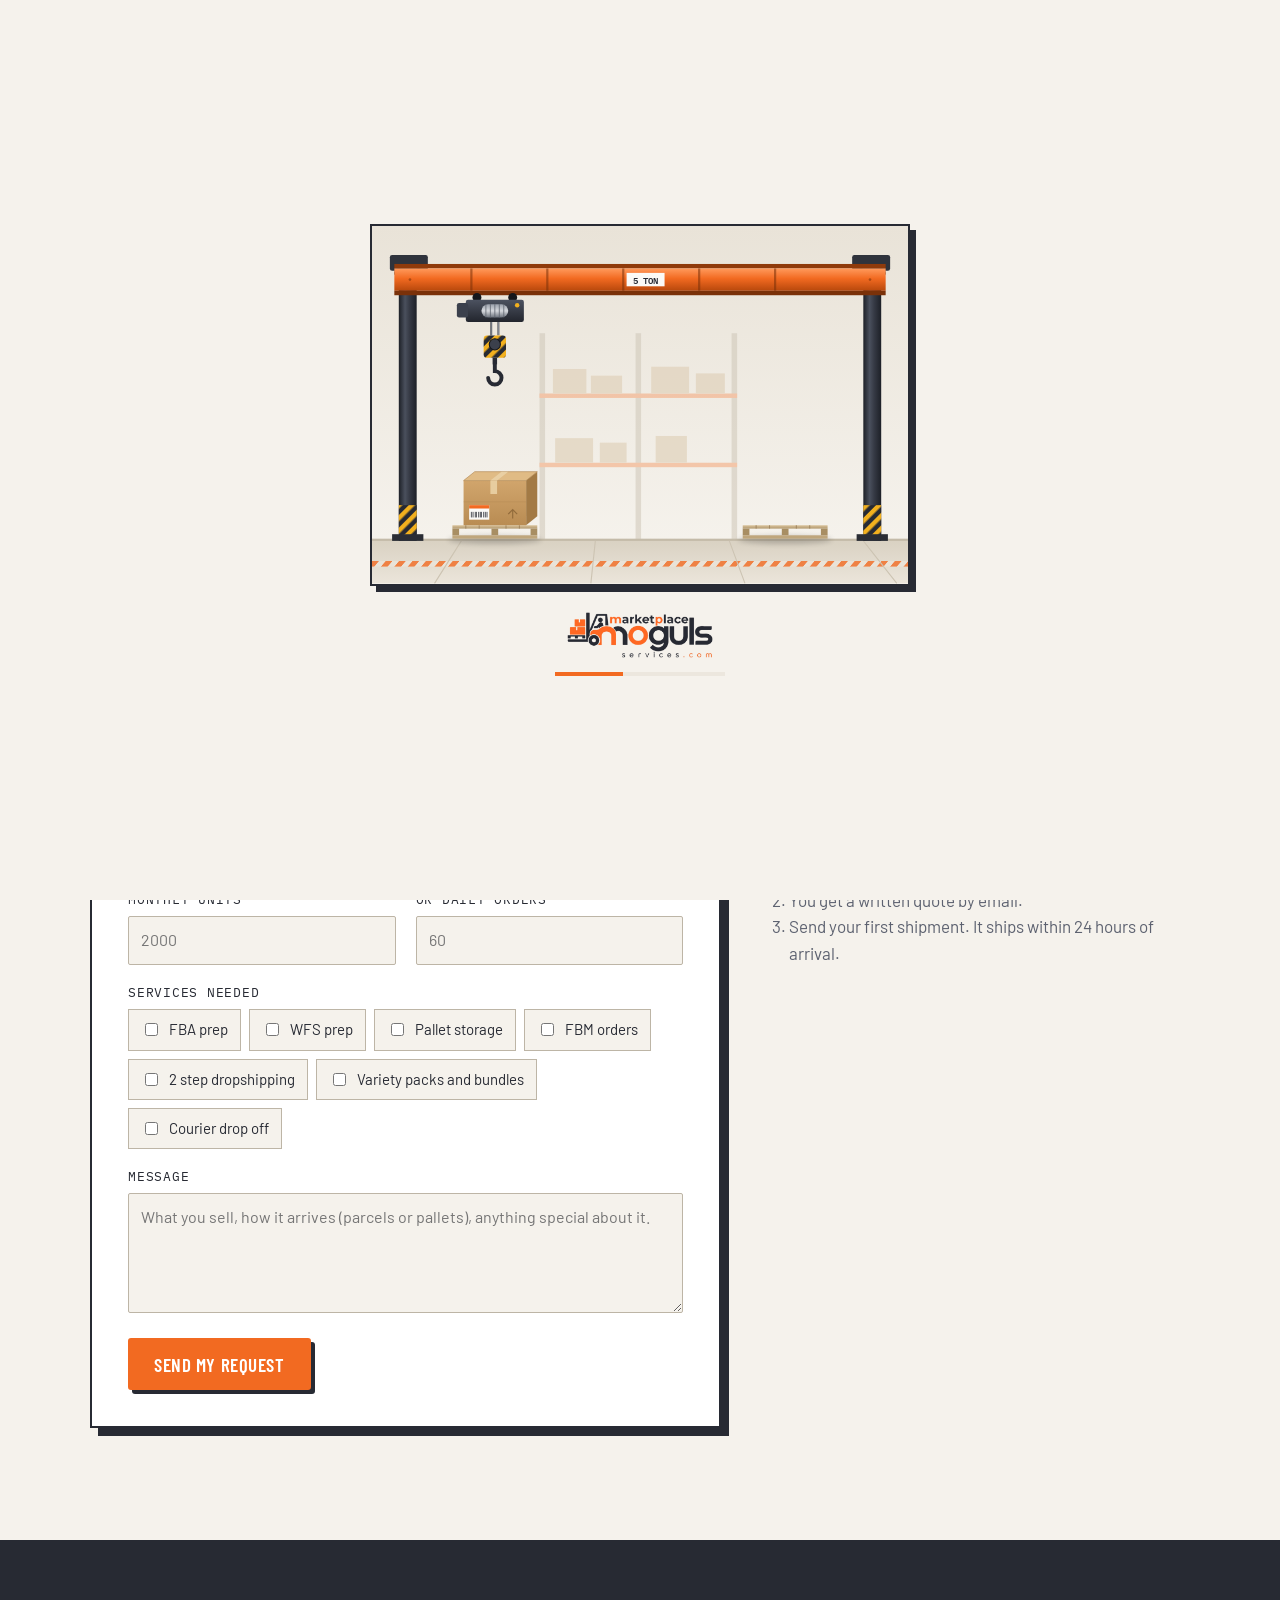
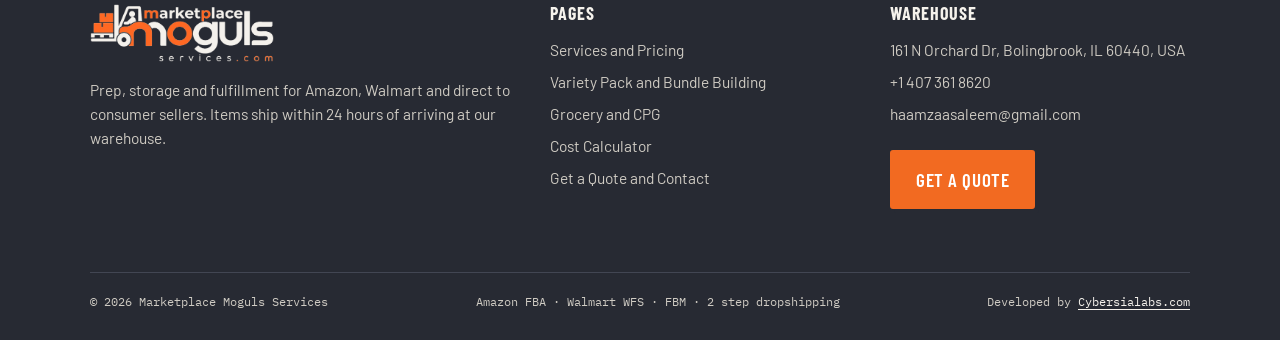
<file: quote.html>
<!doctype html>
<html lang="en">
<head>
<meta charset="utf-8">
<meta name="viewport" content="width=device-width, initial-scale=1">
<title>Get a Quote | Marketplace Moguls Services</title>
<meta name="description" content="Request a 3PL quote for FBA prep, WFS prep, storage, FBM orders, bundles and 2 step dropshipping.">
<script>try{if(sessionStorage.getItem("mm_seen"))document.documentElement.classList.add("no-loader")}catch(e){}</script>
<noscript><style>.loader{display:none}</style></noscript>
<link rel="icon" href="assets/img/favicon.png">
<link rel="preconnect" href="https://fonts.googleapis.com">
<link rel="preconnect" href="https://fonts.gstatic.com" crossorigin>
<link href="https://fonts.googleapis.com/css2?family=Barlow:wght@400;500;600&family=Barlow+Condensed:wght@600;700&family=IBM+Plex+Mono:wght@400;500&display=swap" rel="stylesheet">
<link rel="stylesheet" href="assets/css/style.css">
</head>
<body>
<div class="loader" id="loader" role="status" aria-label="Loading">
  <div class="loader-inner">
    <svg class="crane" viewBox="0 0 480 320" aria-hidden="true">
      <defs>
        <linearGradient id="ldWall" x1="0" y1="0" x2="0" y2="1">
          <stop offset="0" stop-color="#e9e3d8"/><stop offset="1" stop-color="#f5f2ec"/>
        </linearGradient>
        <linearGradient id="ldFloor" x1="0" y1="0" x2="0" y2="1">
          <stop offset="0" stop-color="#d9d1c2"/><stop offset="1" stop-color="#ebe5da"/>
        </linearGradient>
        <linearGradient id="ldGirder" x1="0" y1="0" x2="0" y2="1">
          <stop offset="0" stop-color="#ff9a5c"/><stop offset=".45" stop-color="#f26a21"/><stop offset="1" stop-color="#b8480c"/>
        </linearGradient>
        <linearGradient id="ldSteel" x1="0" y1="0" x2="1" y2="0">
          <stop offset="0" stop-color="#1d2027"/><stop offset=".35" stop-color="#4a505d"/><stop offset=".6" stop-color="#363a45"/><stop offset="1" stop-color="#1d2027"/>
        </linearGradient>
        <linearGradient id="ldBody" x1="0" y1="0" x2="0" y2="1">
          <stop offset="0" stop-color="#4c5260"/><stop offset="1" stop-color="#22252d"/>
        </linearGradient>
        <linearGradient id="ldDrum" x1="0" y1="0" x2="0" y2="1">
          <stop offset="0" stop-color="#9aa0ab"/><stop offset=".5" stop-color="#d6d9de"/><stop offset="1" stop-color="#6b717c"/>
        </linearGradient>
        <linearGradient id="ldRope" x1="0" y1="0" x2="1" y2="0">
          <stop offset="0" stop-color="#2b2e35"/><stop offset=".5" stop-color="#8a8f99"/><stop offset="1" stop-color="#2b2e35"/>
        </linearGradient>
        <linearGradient id="ldKraft" x1="0" y1="0" x2="0" y2="1">
          <stop offset="0" stop-color="#d1a56c"/><stop offset="1" stop-color="#b98c53"/>
        </linearGradient>
        <linearGradient id="ldWood" x1="0" y1="0" x2="0" y2="1">
          <stop offset="0" stop-color="#d9c29a"/><stop offset="1" stop-color="#b39a70"/>
        </linearGradient>
        <pattern id="ldHazard" width="8" height="8" patternUnits="userSpaceOnUse" patternTransform="rotate(45)">
          <rect width="8" height="8" fill="#272a33"/><rect width="4" height="8" fill="#f2b01e"/>
        </pattern>
        <pattern id="ldLane" width="12" height="6" patternUnits="userSpaceOnUse" patternTransform="skewX(-40)">
          <rect width="12" height="6" fill="#ebe5da"/><rect width="6" height="6" fill="#f26a21"/>
        </pattern>
        <filter id="ldBlur" x="-50%" y="-50%" width="200%" height="200%"><feGaussianBlur stdDeviation="2.5"/></filter>

        <!-- carton, 66 wide by 48 tall, front face starts at y 8 -->
        <g id="ldCarton">
          <polygon points="0,8 10,0 66,0 56,8" fill="#e0bb85"/>
          <polygon points="56,8 66,0 66,40 56,48" fill="#a37a45"/>
          <rect x="0" y="8" width="56" height="40" fill="url(#ldKraft)"/>
          <polygon points="0,8 10,0 66,0 56,8" fill="none" stroke="#b58b55" stroke-width=".6"/>
          <line x1="0" y1="27" x2="56" y2="27" stroke="#a9804b" stroke-width=".5" opacity=".5"/>
          <polygon points="24,8 34,0 40,0 30,8" fill="#ead2a6" opacity=".9"/>
          <rect x="24" y="8" width="6" height="12" fill="#ead2a6" opacity=".9"/>
          <rect x="5" y="30" width="18" height="13" fill="#fbfaf7"/>
          <rect x="5" y="30" width="18" height="3" fill="#f26a21"/>
          <path d="M7 36v5M8.5 36v5M10.5 36v5M11.5 36v5M13.5 36v5M15 36v5M16 36v5M18 36v5M19.5 36v5M21 36v5" stroke="#272a33" stroke-width=".7"/>
          <path d="M40 38l4 -4 4 4M44 34v8" stroke="#7d5a2e" stroke-width="1" fill="none" opacity=".7"/>
        </g>
        <g id="ldPallet">
          <rect x="0" y="0" width="76" height="3" fill="url(#ldWood)"/>
          <rect x="0" y="3" width="6" height="6" fill="#a88e63"/>
          <rect x="35" y="3" width="6" height="6" fill="#a88e63"/>
          <rect x="70" y="3" width="6" height="6" fill="#a88e63"/>
          <rect x="0" y="9" width="76" height="3" fill="#bfa67c"/>
          <path d="M12 0v3M24 0v3M48 0v3M60 0v3" stroke="#9b815a" stroke-width=".8"/>
        </g>
      </defs>

      <!-- building -->
      <rect width="480" height="282" fill="url(#ldWall)"/>
      <g opacity=".55">
        <g fill="#cfc7b8">
          <rect x="150" y="96" width="5" height="186"/><rect x="236" y="96" width="5" height="186"/><rect x="322" y="96" width="5" height="186"/>
        </g>
        <g fill="#f4a678">
          <rect x="150" y="150" width="177" height="4"/><rect x="150" y="212" width="177" height="4"/>
        </g>
        <g fill="#dccbb0">
          <rect x="162" y="128" width="30" height="22"/><rect x="196" y="134" width="28" height="16"/><rect x="250" y="126" width="34" height="24"/><rect x="290" y="132" width="26" height="18"/>
          <rect x="164" y="190" width="34" height="22"/><rect x="204" y="194" width="24" height="18"/><rect x="254" y="188" width="28" height="24"/>
        </g>
      </g>
      <rect y="281" width="480" height="39" fill="url(#ldFloor)"/>
      <rect y="280" width="480" height="2" fill="#c4bba9"/>
      <rect x="0" y="300" width="480" height="5" fill="url(#ldLane)" opacity=".8"/>
      <path d="M80 282L56 320M200 282L196 320M320 282L334 320M440 282L470 320" stroke="#cdc4b3" stroke-width="1"/>

      <!-- columns and runway -->
      <g>
        <rect x="24" y="44" width="16" height="238" fill="url(#ldSteel)"/>
        <rect x="440" y="44" width="16" height="238" fill="url(#ldSteel)"/>
        <rect x="18" y="276" width="28" height="6" fill="#2a2d35"/>
        <rect x="434" y="276" width="28" height="6" fill="#2a2d35"/>
        <rect x="24" y="250" width="16" height="26" fill="url(#ldHazard)"/>
        <rect x="440" y="250" width="16" height="26" fill="url(#ldHazard)"/>
      </g>
      <!-- end trucks -->
      <rect x="16" y="26" width="34" height="14" rx="2" fill="#2f333c"/>
      <rect x="430" y="26" width="34" height="14" rx="2" fill="#2f333c"/>
      <circle cx="24" cy="42" r="4" fill="#15171c"/><circle cx="42" cy="42" r="4" fill="#15171c"/>
      <circle cx="438" cy="42" r="4" fill="#15171c"/><circle cx="456" cy="42" r="4" fill="#15171c"/>
      <!-- bridge girder -->
      <rect x="20" y="34" width="440" height="4" fill="#8f3a0b"/>
      <rect x="20" y="38" width="440" height="20" fill="url(#ldGirder)"/>
      <rect x="20" y="58" width="440" height="4" fill="#7a3109"/>
      <g fill="#7a3109" opacity=".55">
        <circle cx="34" cy="48" r="1.2"/><circle cx="446" cy="48" r="1.2"/>
        <rect x="88" y="38" width="2" height="20"/><rect x="156" y="38" width="2" height="20"/><rect x="224" y="38" width="2" height="20"/><rect x="292" y="38" width="2" height="20"/><rect x="360" y="38" width="2" height="20"/>
      </g>
      <rect x="228" y="42" width="34" height="12" fill="#fbfaf7"/>
      <text x="245" y="51.5" text-anchor="middle" font-family="IBM Plex Mono, monospace" font-size="8" font-weight="600" fill="#272a33">5 TON</text>

      <!-- the box waiting to be picked, and the one just delivered -->
      <ellipse cx="110" cy="281" rx="42" ry="4" fill="#000" opacity=".18" filter="url(#ldBlur)"/>
      <use href="#ldPallet" x="72" y="268"/>
      <use class="ld-pick" href="#ldCarton" x="82" y="220"/>
      <ellipse cx="370" cy="281" rx="42" ry="4" fill="#000" opacity=".18" filter="url(#ldBlur)"/>
      <use href="#ldPallet" x="332" y="268"/>
      <use class="ld-drop" href="#ldCarton" x="342" y="220"/>

      <!-- trolley, ropes and load: everything that travels along the girder -->
      <g class="ld-x">
        <g transform="translate(110 0)">
          <ellipse class="ld-shadow" cx="0" cy="281" rx="30" ry="3.5" fill="#000" filter="url(#ldBlur)"/>
          <circle cx="-16" cy="64" r="4" fill="#15171c"/><circle cx="16" cy="64" r="4" fill="#15171c"/>
          <rect x="-26" y="66" width="52" height="20" rx="2" fill="url(#ldBody)"/>
          <rect x="-34" y="69" width="10" height="13" rx="2" fill="#3b404c"/>
          <rect x="-12" y="70" width="24" height="12" rx="6" fill="url(#ldDrum)"/>
          <path d="M-8 70v12M-4 70v12M0 70v12M4 70v12M8 70v12" stroke="#5d636e" stroke-width=".7"/>
          <circle cx="20" cy="71" r="2" fill="#f2b01e"/>
          <g transform="translate(0 86)">
            <g class="ld-rope">
              <rect x="-4" y="0" width="1.6" height="100" fill="url(#ldRope)"/>
              <rect x="2.4" y="0" width="1.6" height="100" fill="url(#ldRope)"/>
            </g>
            <g class="ld-y">
              <g class="ld-sway">
                <rect x="-10" y="0" width="20" height="20" rx="3" fill="url(#ldHazard)"/>
                <circle cx="0" cy="8" r="5" fill="#3b404c" stroke="#15171c" stroke-width="1"/>
                <rect x="-2" y="20" width="4" height="6" fill="#272a33"/>
                <path d="M0 26v6a6 6 0 1 1 -6 6" fill="none" stroke="#272a33" stroke-width="3.5" stroke-linecap="round"/>
                <g class="ld-carry">
                  <path d="M-1 32L-21 55M1 32L33 52" stroke="#4a4f5c" stroke-width="1.6" stroke-dasharray="3 1.6"/>
                  <use href="#ldCarton" x="-28" y="50"/>
                </g>
              </g>
            </g>
          </g>
        </g>
      </g>
    </svg>
    <img class="loader-logo" src="assets/img/logo.png" alt="" width="1000" height="315">
    <div class="loader-bar"><span></span></div>
  </div>
</div>
<a class="skip" href="#main">Skip to content</a>
<div class="topbar">
  <div class="wrap">
    <span>Ships within <b>24 hours</b> of delivery to our dock</span>
    <span class="hide-sm">First month of storage <b>free</b></span>
    <span class="hide-sm">Bolingbrook, IL</span>
  </div>
</div>
<header class="site-header">
  <div class="wrap">
    <a class="brand" href="index.html"><img src="assets/img/logo.png" alt="Marketplace Moguls Services" width="1000" height="315"></a>
    <button class="menu-btn" type="button" aria-expanded="false" aria-controls="nav">Menu</button>
    <nav class="nav" id="nav" aria-label="Main">
      <a href="index.html">Home</a>
      <a href="services.html">Services and Pricing</a>
      <a href="bundles.html">Variety Packs</a>
      <a href="grocery.html">Grocery and CPG</a>
      <a href="calculator.html">Cost Calculator</a>
      <a href="quote.html" aria-current="page">Contact</a>
      <a class="btn orange header-cta" href="quote.html">Get a Quote</a>
    </nav>
  </div>
</header>
<main id="main">
<section class="page-hero">
  <div class="wrap" style="grid-template-columns:1fr">
    <div>
      <div class="tag">Get a quote and contact</div>
      <h1>Tell us what you sell.</h1>
      <p class="lead">Fill in what you know and leave the rest blank. Every request comes straight to our inbox and we reply with real numbers.</p>
    </div>
  </div>
</section>

<section style="padding-top:48px">
  <div class="wrap contact-grid">
    <form class="form" data-form>
      <input type="hidden" name="form_type" value="quote">
      <div class="hp" aria-hidden="true"><label>Website <input name="website" tabindex="-1" autocomplete="off"></label></div>
      <div class="grid2">
        <div class="field"><label for="f-name">Name <span class="req">*</span></label><input id="f-name" name="name" required autocomplete="name"></div>
        <div class="field"><label for="f-email">Email <span class="req">*</span></label><input id="f-email" name="email" type="email" required autocomplete="email"></div>
        <div class="field"><label for="f-phone">Phone</label><input id="f-phone" name="phone" type="tel" autocomplete="tel"></div>
        <div class="field"><label for="f-company">Company</label><input id="f-company" name="company" autocomplete="organization"></div>
      </div>
      <div class="field">
        <span class="label">Marketplaces you sell on</span>
        <div class="opts">
          <label><input type="checkbox" name="marketplaces[]" value="Amazon"> Amazon</label>
          <label><input type="checkbox" name="marketplaces[]" value="Walmart"> Walmart</label>
          <label><input type="checkbox" name="marketplaces[]" value="Shopify"> Shopify</label>
          <label><input type="checkbox" name="marketplaces[]" value="eBay"> eBay</label>
          <label><input type="checkbox" name="marketplaces[]" value="TikTok Shop"> TikTok Shop</label>
          <label><input type="checkbox" name="marketplaces[]" value="Other"> Other</label>
        </div>
      </div>
      <div class="grid2">
        <div class="field"><label for="f-units">Monthly units</label><input id="f-units" name="monthly_units" type="number" min="0" placeholder="2000"></div>
        <div class="field"><label for="f-orders">Or daily orders</label><input id="f-orders" name="daily_orders" type="number" min="0" placeholder="60"></div>
      </div>
      <div class="field">
        <span class="label">Services needed</span>
        <div class="opts">
          <label><input type="checkbox" name="services[]" value="FBA prep"> FBA prep</label>
          <label><input type="checkbox" name="services[]" value="WFS prep"> WFS prep</label>
          <label><input type="checkbox" name="services[]" value="Pallet storage"> Pallet storage</label>
          <label><input type="checkbox" name="services[]" value="FBM orders"> FBM orders</label>
          <label><input type="checkbox" name="services[]" value="2 step dropshipping"> 2 step dropshipping</label>
          <label><input type="checkbox" name="services[]" value="Variety packs and bundles"> Variety packs and bundles</label>
          <label><input type="checkbox" name="services[]" value="Courier drop off"> Courier drop off</label>
        </div>
      </div>
      <div class="field"><label for="f-msg">Message</label><textarea id="f-msg" name="message" placeholder="What you sell, how it arrives (parcels or pallets), anything special about it."></textarea></div>
      <button class="btn orange" type="submit">Send my request</button>
      <div class="form-msg" role="status"></div>
    </form>

    <aside class="contact-card">
      <h3>Warehouse</h3>
      <dl>
        <dt>Address</dt>
        <dd data-setting="address">161 N Orchard Dr, Bolingbrook, IL 60440, USA</dd>
        <dt data-if-setting="phone">Phone</dt>
        <dd data-if-setting="phone"><a href="tel:+14073618620" data-setting-href="phone" data-setting="phone">+1 407 361 8620</a></dd>
        <dt>Email</dt>
        <dd><a href="mailto:haamzaasaleem@gmail.com" data-setting-href="contactEmail" data-setting="contactEmail">haamzaasaleem@gmail.com</a></dd>
        <dt data-if-setting="hours">Hours</dt>
        <dd data-if-setting="hours" data-setting="hours"></dd>
      </dl>
      <h4 style="margin-top:36px">What happens next</h4>
      <ol class="muted" style="padding-left:20px">
        <li>We read your request and check your products.</li>
        <li>You get a written quote by email.</li>
        <li>Send your first shipment. It ships within 24 hours of arrival.</li>
      </ol>
    </aside>
  </div>
</section>
</main>
<footer class="site-footer">
  <div class="wrap">
    <div class="cols">
      <div>
        <img src="assets/img/logo-light.png" alt="Marketplace Moguls Services" width="1000" height="315" loading="lazy">
        <p>Prep, storage and fulfillment for Amazon, Walmart and direct to consumer sellers. Items ship within 24 hours of arriving at our warehouse.</p>
      </div>
      <div>
        <h4>Pages</h4>
        <ul>
          <li><a href="services.html">Services and Pricing</a></li>
          <li><a href="bundles.html">Variety Pack and Bundle Building</a></li>
          <li><a href="grocery.html">Grocery and CPG</a></li>
          <li><a href="calculator.html">Cost Calculator</a></li>
          <li><a href="quote.html">Get a Quote and Contact</a></li>
        </ul>
      </div>
      <div>
        <h4>Warehouse</h4>
        <ul>
          <li data-setting="address">161 N Orchard Dr, Bolingbrook, IL 60440, USA</li>
          <li data-if-setting="phone"><a href="tel:+14073618620" data-setting-href="phone" data-setting="phone">+1 407 361 8620</a></li>
          <li><a href="mailto:haamzaasaleem@gmail.com" data-setting-href="contactEmail" data-setting="contactEmail">haamzaasaleem@gmail.com</a></li>
          <li data-if-setting="hours" data-setting="hours"></li>
        </ul>
        <p style="margin-top:20px"><a class="btn orange" href="quote.html">Get a Quote</a></p>
      </div>
    </div>
    <div class="base">
      <span>&copy; <span data-year>2026</span> Marketplace Moguls Services</span>
      <span>Amazon FBA &middot; Walmart WFS &middot; FBM &middot; 2 step dropshipping</span>
      <span>Developed by <a href="https://cybersialabs.com" target="_blank" rel="noopener">Cybersialabs.com</a></span>
    </div>
  </div>
</footer>
<script src="assets/js/site.js"></script>
</body>
</html>
</file>
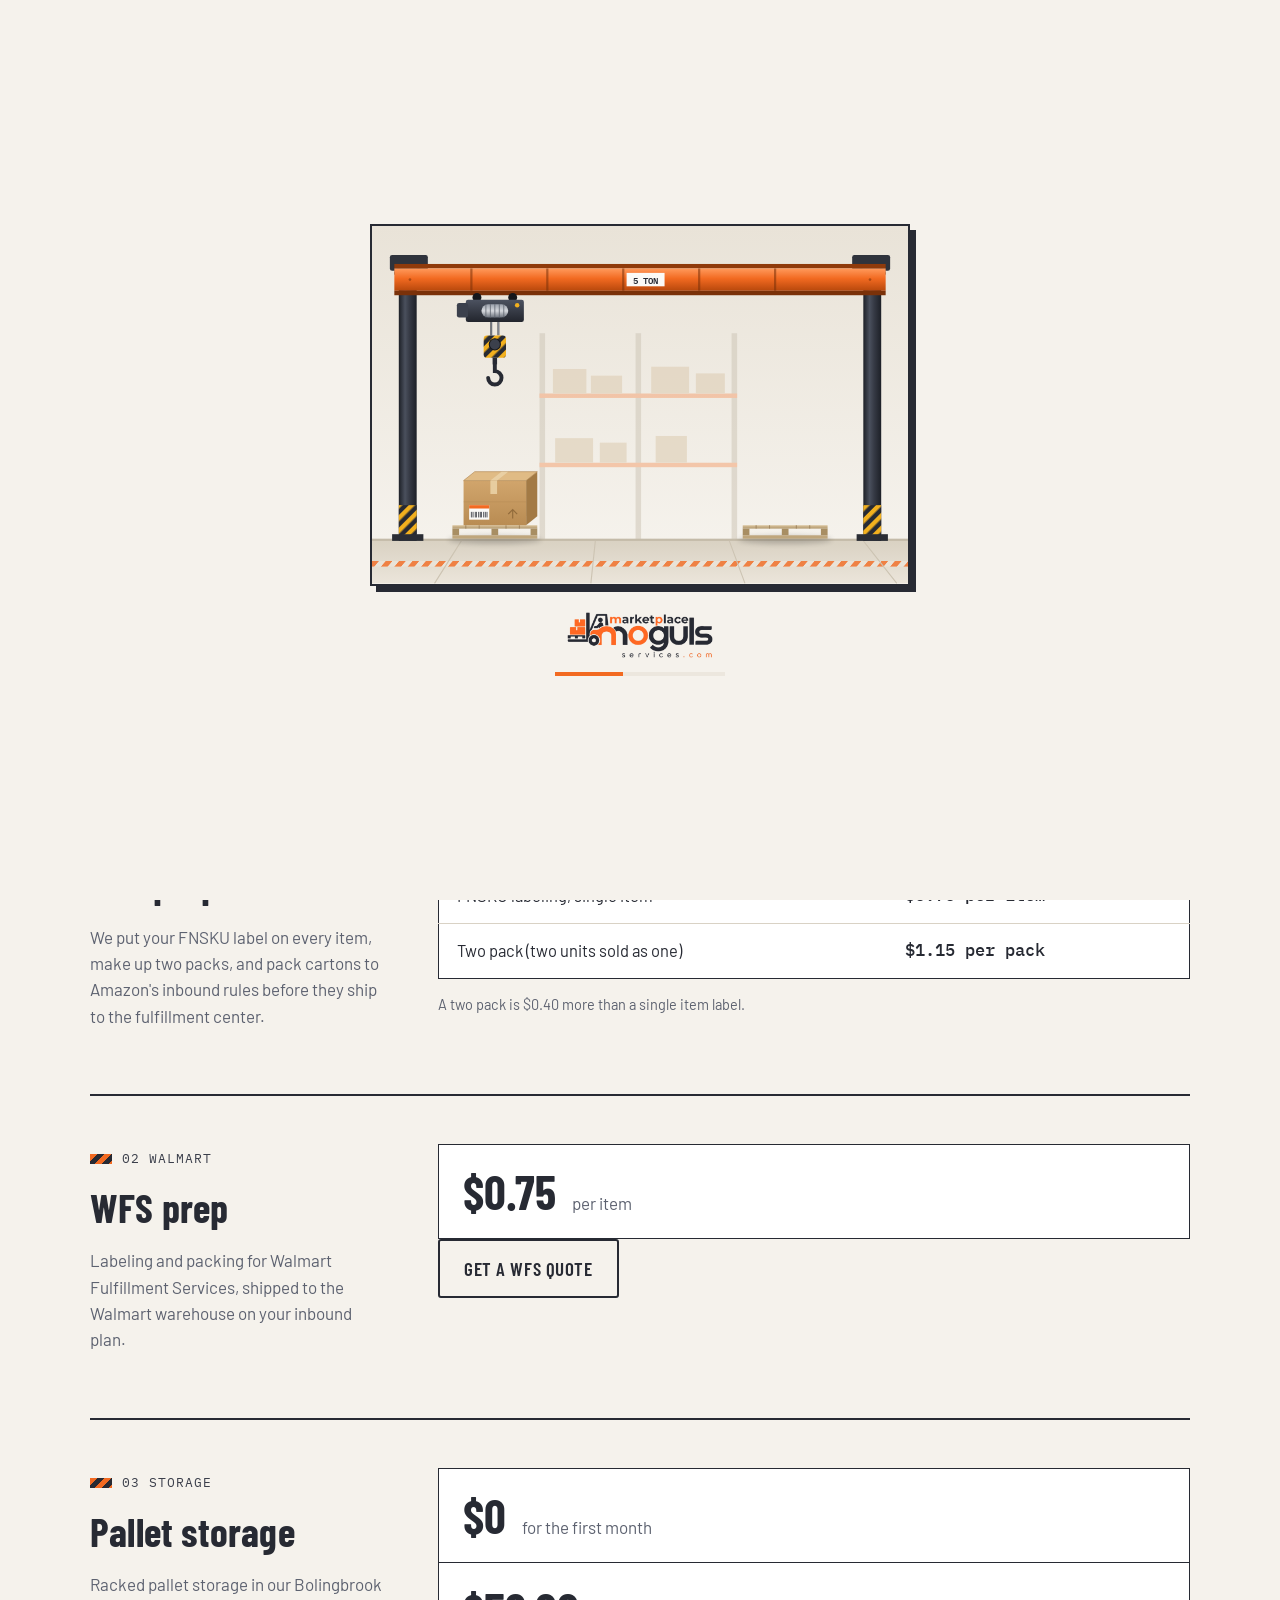
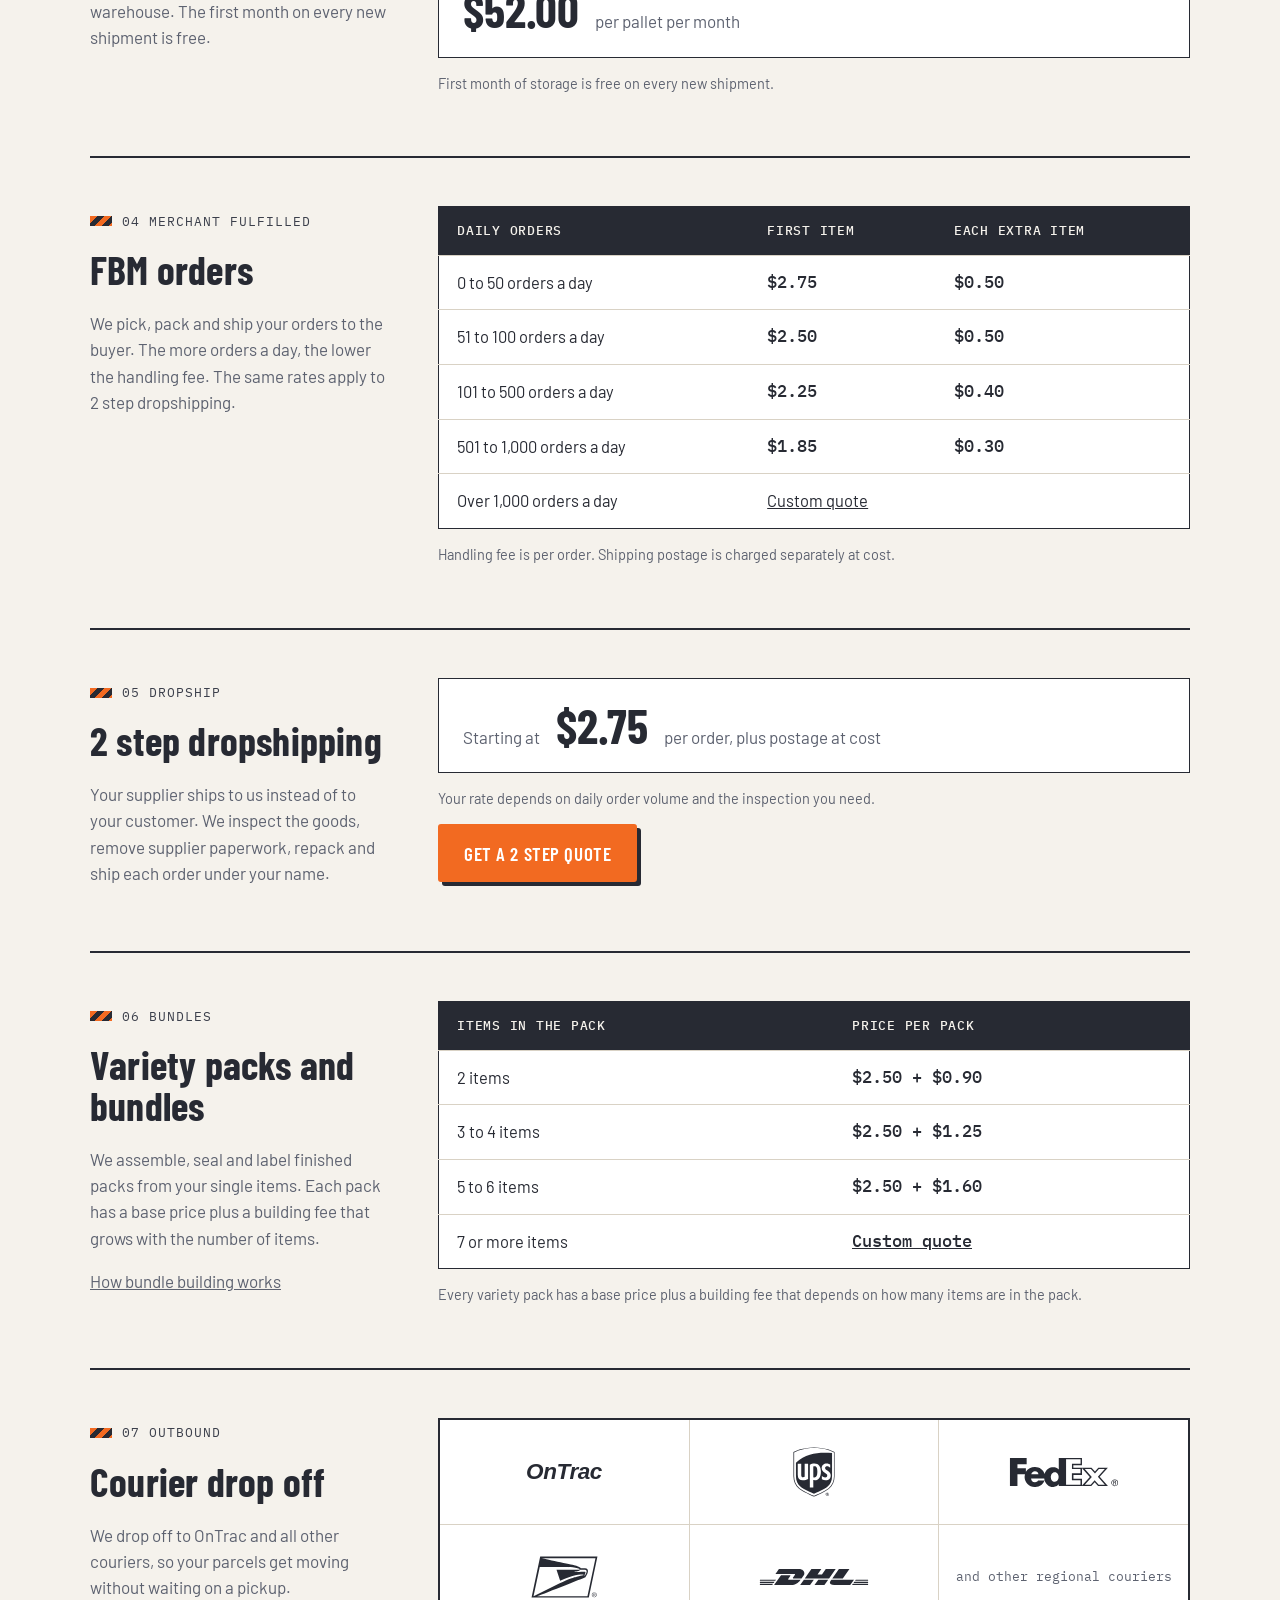
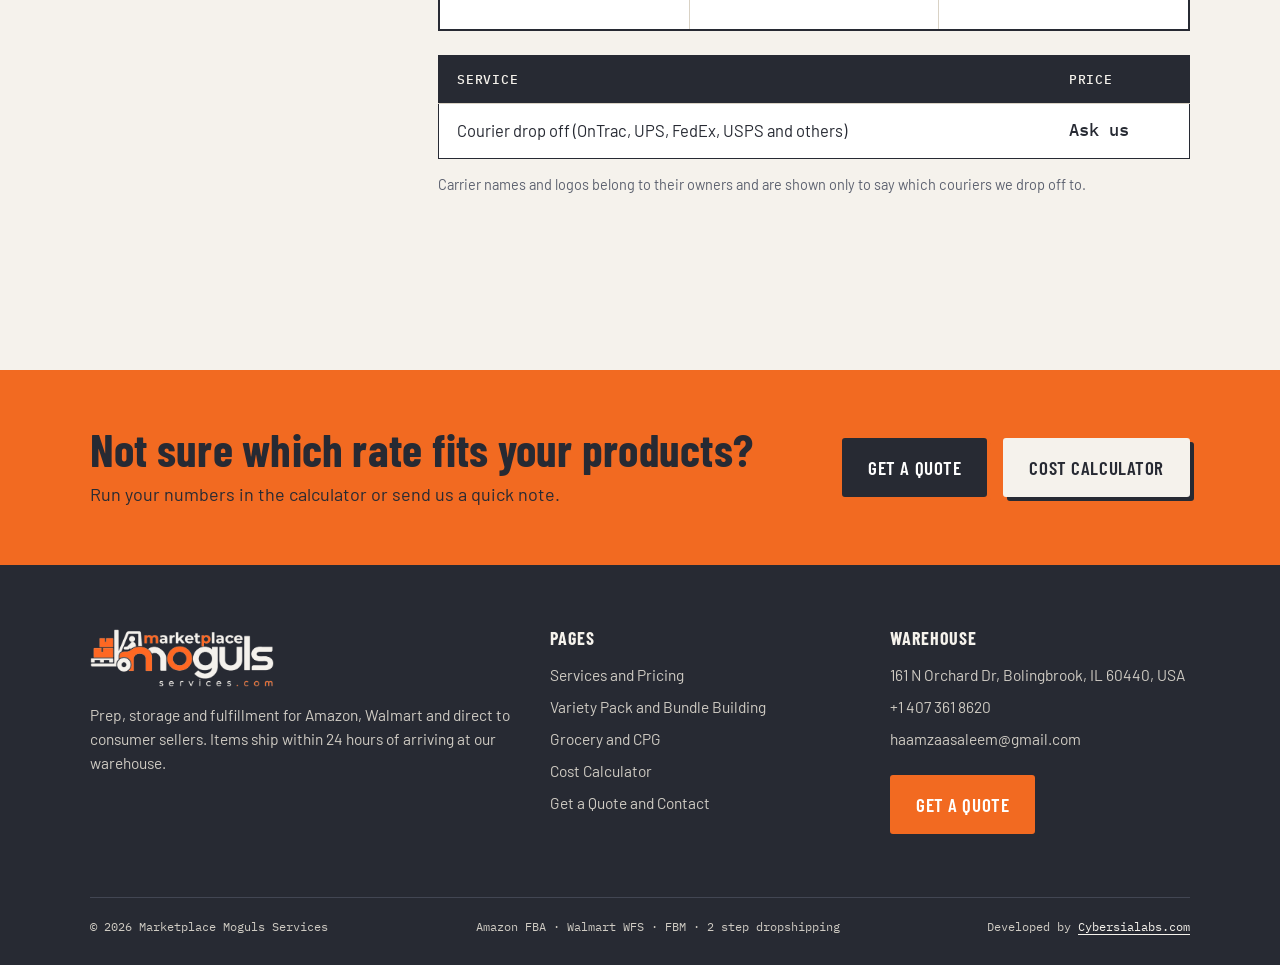
<file: services.html>
<!doctype html>
<html lang="en">
<head>
<meta charset="utf-8">
<meta name="viewport" content="width=device-width, initial-scale=1">
<title>Services and Pricing | Marketplace Moguls Services</title>
<meta name="description" content="FNSKU labeling, FBM handling tiers, variety pack building, pallet storage and courier drop off. Every rate listed.">
<script>try{if(sessionStorage.getItem("mm_seen"))document.documentElement.classList.add("no-loader")}catch(e){}</script>
<noscript><style>.loader{display:none}</style></noscript>
<link rel="icon" href="assets/img/favicon.png">
<link rel="preconnect" href="https://fonts.googleapis.com">
<link rel="preconnect" href="https://fonts.gstatic.com" crossorigin>
<link href="https://fonts.googleapis.com/css2?family=Barlow:wght@400;500;600&family=Barlow+Condensed:wght@600;700&family=IBM+Plex+Mono:wght@400;500&display=swap" rel="stylesheet">
<link rel="stylesheet" href="assets/css/style.css">
</head>
<body>
<div class="loader" id="loader" role="status" aria-label="Loading">
  <div class="loader-inner">
    <svg class="crane" viewBox="0 0 480 320" aria-hidden="true">
      <defs>
        <linearGradient id="ldWall" x1="0" y1="0" x2="0" y2="1">
          <stop offset="0" stop-color="#e9e3d8"/><stop offset="1" stop-color="#f5f2ec"/>
        </linearGradient>
        <linearGradient id="ldFloor" x1="0" y1="0" x2="0" y2="1">
          <stop offset="0" stop-color="#d9d1c2"/><stop offset="1" stop-color="#ebe5da"/>
        </linearGradient>
        <linearGradient id="ldGirder" x1="0" y1="0" x2="0" y2="1">
          <stop offset="0" stop-color="#ff9a5c"/><stop offset=".45" stop-color="#f26a21"/><stop offset="1" stop-color="#b8480c"/>
        </linearGradient>
        <linearGradient id="ldSteel" x1="0" y1="0" x2="1" y2="0">
          <stop offset="0" stop-color="#1d2027"/><stop offset=".35" stop-color="#4a505d"/><stop offset=".6" stop-color="#363a45"/><stop offset="1" stop-color="#1d2027"/>
        </linearGradient>
        <linearGradient id="ldBody" x1="0" y1="0" x2="0" y2="1">
          <stop offset="0" stop-color="#4c5260"/><stop offset="1" stop-color="#22252d"/>
        </linearGradient>
        <linearGradient id="ldDrum" x1="0" y1="0" x2="0" y2="1">
          <stop offset="0" stop-color="#9aa0ab"/><stop offset=".5" stop-color="#d6d9de"/><stop offset="1" stop-color="#6b717c"/>
        </linearGradient>
        <linearGradient id="ldRope" x1="0" y1="0" x2="1" y2="0">
          <stop offset="0" stop-color="#2b2e35"/><stop offset=".5" stop-color="#8a8f99"/><stop offset="1" stop-color="#2b2e35"/>
        </linearGradient>
        <linearGradient id="ldKraft" x1="0" y1="0" x2="0" y2="1">
          <stop offset="0" stop-color="#d1a56c"/><stop offset="1" stop-color="#b98c53"/>
        </linearGradient>
        <linearGradient id="ldWood" x1="0" y1="0" x2="0" y2="1">
          <stop offset="0" stop-color="#d9c29a"/><stop offset="1" stop-color="#b39a70"/>
        </linearGradient>
        <pattern id="ldHazard" width="8" height="8" patternUnits="userSpaceOnUse" patternTransform="rotate(45)">
          <rect width="8" height="8" fill="#272a33"/><rect width="4" height="8" fill="#f2b01e"/>
        </pattern>
        <pattern id="ldLane" width="12" height="6" patternUnits="userSpaceOnUse" patternTransform="skewX(-40)">
          <rect width="12" height="6" fill="#ebe5da"/><rect width="6" height="6" fill="#f26a21"/>
        </pattern>
        <filter id="ldBlur" x="-50%" y="-50%" width="200%" height="200%"><feGaussianBlur stdDeviation="2.5"/></filter>

        <!-- carton, 66 wide by 48 tall, front face starts at y 8 -->
        <g id="ldCarton">
          <polygon points="0,8 10,0 66,0 56,8" fill="#e0bb85"/>
          <polygon points="56,8 66,0 66,40 56,48" fill="#a37a45"/>
          <rect x="0" y="8" width="56" height="40" fill="url(#ldKraft)"/>
          <polygon points="0,8 10,0 66,0 56,8" fill="none" stroke="#b58b55" stroke-width=".6"/>
          <line x1="0" y1="27" x2="56" y2="27" stroke="#a9804b" stroke-width=".5" opacity=".5"/>
          <polygon points="24,8 34,0 40,0 30,8" fill="#ead2a6" opacity=".9"/>
          <rect x="24" y="8" width="6" height="12" fill="#ead2a6" opacity=".9"/>
          <rect x="5" y="30" width="18" height="13" fill="#fbfaf7"/>
          <rect x="5" y="30" width="18" height="3" fill="#f26a21"/>
          <path d="M7 36v5M8.5 36v5M10.5 36v5M11.5 36v5M13.5 36v5M15 36v5M16 36v5M18 36v5M19.5 36v5M21 36v5" stroke="#272a33" stroke-width=".7"/>
          <path d="M40 38l4 -4 4 4M44 34v8" stroke="#7d5a2e" stroke-width="1" fill="none" opacity=".7"/>
        </g>
        <g id="ldPallet">
          <rect x="0" y="0" width="76" height="3" fill="url(#ldWood)"/>
          <rect x="0" y="3" width="6" height="6" fill="#a88e63"/>
          <rect x="35" y="3" width="6" height="6" fill="#a88e63"/>
          <rect x="70" y="3" width="6" height="6" fill="#a88e63"/>
          <rect x="0" y="9" width="76" height="3" fill="#bfa67c"/>
          <path d="M12 0v3M24 0v3M48 0v3M60 0v3" stroke="#9b815a" stroke-width=".8"/>
        </g>
      </defs>

      <!-- building -->
      <rect width="480" height="282" fill="url(#ldWall)"/>
      <g opacity=".55">
        <g fill="#cfc7b8">
          <rect x="150" y="96" width="5" height="186"/><rect x="236" y="96" width="5" height="186"/><rect x="322" y="96" width="5" height="186"/>
        </g>
        <g fill="#f4a678">
          <rect x="150" y="150" width="177" height="4"/><rect x="150" y="212" width="177" height="4"/>
        </g>
        <g fill="#dccbb0">
          <rect x="162" y="128" width="30" height="22"/><rect x="196" y="134" width="28" height="16"/><rect x="250" y="126" width="34" height="24"/><rect x="290" y="132" width="26" height="18"/>
          <rect x="164" y="190" width="34" height="22"/><rect x="204" y="194" width="24" height="18"/><rect x="254" y="188" width="28" height="24"/>
        </g>
      </g>
      <rect y="281" width="480" height="39" fill="url(#ldFloor)"/>
      <rect y="280" width="480" height="2" fill="#c4bba9"/>
      <rect x="0" y="300" width="480" height="5" fill="url(#ldLane)" opacity=".8"/>
      <path d="M80 282L56 320M200 282L196 320M320 282L334 320M440 282L470 320" stroke="#cdc4b3" stroke-width="1"/>

      <!-- columns and runway -->
      <g>
        <rect x="24" y="44" width="16" height="238" fill="url(#ldSteel)"/>
        <rect x="440" y="44" width="16" height="238" fill="url(#ldSteel)"/>
        <rect x="18" y="276" width="28" height="6" fill="#2a2d35"/>
        <rect x="434" y="276" width="28" height="6" fill="#2a2d35"/>
        <rect x="24" y="250" width="16" height="26" fill="url(#ldHazard)"/>
        <rect x="440" y="250" width="16" height="26" fill="url(#ldHazard)"/>
      </g>
      <!-- end trucks -->
      <rect x="16" y="26" width="34" height="14" rx="2" fill="#2f333c"/>
      <rect x="430" y="26" width="34" height="14" rx="2" fill="#2f333c"/>
      <circle cx="24" cy="42" r="4" fill="#15171c"/><circle cx="42" cy="42" r="4" fill="#15171c"/>
      <circle cx="438" cy="42" r="4" fill="#15171c"/><circle cx="456" cy="42" r="4" fill="#15171c"/>
      <!-- bridge girder -->
      <rect x="20" y="34" width="440" height="4" fill="#8f3a0b"/>
      <rect x="20" y="38" width="440" height="20" fill="url(#ldGirder)"/>
      <rect x="20" y="58" width="440" height="4" fill="#7a3109"/>
      <g fill="#7a3109" opacity=".55">
        <circle cx="34" cy="48" r="1.2"/><circle cx="446" cy="48" r="1.2"/>
        <rect x="88" y="38" width="2" height="20"/><rect x="156" y="38" width="2" height="20"/><rect x="224" y="38" width="2" height="20"/><rect x="292" y="38" width="2" height="20"/><rect x="360" y="38" width="2" height="20"/>
      </g>
      <rect x="228" y="42" width="34" height="12" fill="#fbfaf7"/>
      <text x="245" y="51.5" text-anchor="middle" font-family="IBM Plex Mono, monospace" font-size="8" font-weight="600" fill="#272a33">5 TON</text>

      <!-- the box waiting to be picked, and the one just delivered -->
      <ellipse cx="110" cy="281" rx="42" ry="4" fill="#000" opacity=".18" filter="url(#ldBlur)"/>
      <use href="#ldPallet" x="72" y="268"/>
      <use class="ld-pick" href="#ldCarton" x="82" y="220"/>
      <ellipse cx="370" cy="281" rx="42" ry="4" fill="#000" opacity=".18" filter="url(#ldBlur)"/>
      <use href="#ldPallet" x="332" y="268"/>
      <use class="ld-drop" href="#ldCarton" x="342" y="220"/>

      <!-- trolley, ropes and load: everything that travels along the girder -->
      <g class="ld-x">
        <g transform="translate(110 0)">
          <ellipse class="ld-shadow" cx="0" cy="281" rx="30" ry="3.5" fill="#000" filter="url(#ldBlur)"/>
          <circle cx="-16" cy="64" r="4" fill="#15171c"/><circle cx="16" cy="64" r="4" fill="#15171c"/>
          <rect x="-26" y="66" width="52" height="20" rx="2" fill="url(#ldBody)"/>
          <rect x="-34" y="69" width="10" height="13" rx="2" fill="#3b404c"/>
          <rect x="-12" y="70" width="24" height="12" rx="6" fill="url(#ldDrum)"/>
          <path d="M-8 70v12M-4 70v12M0 70v12M4 70v12M8 70v12" stroke="#5d636e" stroke-width=".7"/>
          <circle cx="20" cy="71" r="2" fill="#f2b01e"/>
          <g transform="translate(0 86)">
            <g class="ld-rope">
              <rect x="-4" y="0" width="1.6" height="100" fill="url(#ldRope)"/>
              <rect x="2.4" y="0" width="1.6" height="100" fill="url(#ldRope)"/>
            </g>
            <g class="ld-y">
              <g class="ld-sway">
                <rect x="-10" y="0" width="20" height="20" rx="3" fill="url(#ldHazard)"/>
                <circle cx="0" cy="8" r="5" fill="#3b404c" stroke="#15171c" stroke-width="1"/>
                <rect x="-2" y="20" width="4" height="6" fill="#272a33"/>
                <path d="M0 26v6a6 6 0 1 1 -6 6" fill="none" stroke="#272a33" stroke-width="3.5" stroke-linecap="round"/>
                <g class="ld-carry">
                  <path d="M-1 32L-21 55M1 32L33 52" stroke="#4a4f5c" stroke-width="1.6" stroke-dasharray="3 1.6"/>
                  <use href="#ldCarton" x="-28" y="50"/>
                </g>
              </g>
            </g>
          </g>
        </g>
      </g>
    </svg>
    <img class="loader-logo" src="assets/img/logo.png" alt="" width="1000" height="315">
    <div class="loader-bar"><span></span></div>
  </div>
</div>
<a class="skip" href="#main">Skip to content</a>
<div class="topbar">
  <div class="wrap">
    <span>Ships within <b>24 hours</b> of delivery to our dock</span>
    <span class="hide-sm">First month of storage <b>free</b></span>
    <span class="hide-sm">Bolingbrook, IL</span>
  </div>
</div>
<header class="site-header">
  <div class="wrap">
    <a class="brand" href="index.html"><img src="assets/img/logo.png" alt="Marketplace Moguls Services" width="1000" height="315"></a>
    <button class="menu-btn" type="button" aria-expanded="false" aria-controls="nav">Menu</button>
    <nav class="nav" id="nav" aria-label="Main">
      <a href="index.html">Home</a>
      <a href="services.html" aria-current="page">Services and Pricing</a>
      <a href="bundles.html">Variety Packs</a>
      <a href="grocery.html">Grocery and CPG</a>
      <a href="calculator.html">Cost Calculator</a>
      <a href="quote.html">Contact</a>
      <a class="btn orange header-cta" href="quote.html">Get a Quote</a>
    </nav>
  </div>
</header>
<main id="main">
<section class="page-hero">
  <div class="wrap">
    <div>
      <div class="tag">Services and pricing</div>
      <h1>Plain prices. Per item, per order, per pack.</h1>
      <p class="lead">Every rate we charge is on this page. Shipping postage is billed separately at our cost.</p>
      <div class="btn-row"><a class="btn orange" href="quote.html">Get a Quote</a></div>
    </div>
    <table class="rate">
      <thead><tr><th>Jump to</th><th>Starts at</th></tr></thead>
      <tbody>
        <tr><td><a href="#fba">FBA prep</a></td><td class="p" data-price="fnsku.perItem">$0.75</td></tr>
        <tr><td><a href="#wfs">WFS prep</a></td><td class="p" data-price="wfsPrep.perItem" data-pending="Coming soon">$0.75</td></tr>
        <tr><td><a href="#storage">Pallet storage</a></td><td class="p">Month 1 free</td></tr>
        <tr><td><a href="#fbm">FBM orders</a></td><td class="p" data-price="d.fbmFrom">$2.75</td></tr>
        <tr><td><a href="#two-step">2 step dropshipping</a></td><td class="p" data-price="d.fbmFrom">$2.75</td></tr>
        <tr><td><a href="#bundles">Variety packs and bundles</a></td><td class="p" data-bundle-from>$2.50 + $0.90</td></tr>
        <tr><td><a href="#courier">Courier drop off</a></td><td class="p">Ask us</td></tr>
      </tbody>
    </table>
  </div>
</section>

<section>
  <div class="wrap">

    <div class="price-block" id="fba">
      <div class="side">
        <div class="tag">01 Amazon</div>
        <h2>FBA prep</h2>
        <p>We put your FNSKU label on every item, make up two packs, and pack cartons to Amazon's inbound rules before they ship to the fulfillment center.</p>
      </div>
      <div>
        <table class="rate">
          <thead><tr><th>Service</th><th>Price</th></tr></thead>
          <tbody>
            <tr><td>FNSKU labeling, single item</td><td class="p"><span data-price="fnsku.perItem">$0.75</span> per item</td></tr>
            <tr><td>Two pack (two units sold as one)</td><td class="p"><span data-price="d.twoPack">$1.15</span> per pack</td></tr>
          </tbody>
        </table>
        <p class="fine">A two pack is <span data-price="fnsku.twoPackAdd">$0.40</span> more than a single item label.</p>
      </div>
    </div>

    <div class="price-block" id="wfs">
      <div class="side">
        <div class="tag">02 Walmart</div>
        <h2>WFS prep</h2>
        <p>Labeling and packing for Walmart Fulfillment Services, shipped to the Walmart warehouse on your inbound plan.</p>
      </div>
      <div>
        <div class="price-line">
          <span class="amt" data-price="wfsPrep.perItem" data-pending="Price coming soon">$0.75</span>
          <span class="muted" data-text="wfsPrep.unit">per item</span>
        </div>
        <p class="fine" data-text="wfsPrep.note"></p>
        <a class="btn ghost" href="quote.html">Get a WFS quote</a>
      </div>
    </div>

    <div class="price-block" id="storage">
      <div class="side">
        <div class="tag">03 Storage</div>
        <h2>Pallet storage</h2>
        <p>Racked pallet storage in our Bolingbrook warehouse. The first month on every new shipment is free.</p>
      </div>
      <div>
        <div class="price-line">
          <span class="amt">$0</span><span class="muted">for the first month</span>
        </div>
        <div class="price-line">
          <span class="amt" data-price="palletStorage.perPalletMonth" data-pending="Price coming soon">$52.00</span>
          <span class="muted" data-text="palletStorage.unit">per pallet per month</span>
        </div>
        <p class="fine" data-text="palletStorage.note"></p>
      </div>
    </div>

    <div class="price-block" id="fbm">
      <div class="side">
        <div class="tag">04 Merchant fulfilled</div>
        <h2>FBM orders</h2>
        <p>We pick, pack and ship your orders to the buyer. The more orders a day, the lower the handling fee. The same rates apply to 2 step dropshipping.</p>
      </div>
      <div>
        <div class="table-scroll">
          <table class="rate" data-table="fulfillment">
            <thead><tr><th>Daily orders</th><th>First item</th><th>Each extra item</th></tr></thead>
            <tbody>
              <tr><td>0 to 50 orders a day</td><td class="p">$2.75</td><td class="p">$0.50</td></tr>
              <tr><td>51 to 100 orders a day</td><td class="p">$2.50</td><td class="p">$0.50</td></tr>
              <tr><td>101 to 500 orders a day</td><td class="p">$2.25</td><td class="p">$0.40</td></tr>
              <tr><td>501 to 1,000 orders a day</td><td class="p">$1.85</td><td class="p">$0.30</td></tr>
            </tbody>
          </table>
        </div>
        <p class="fine">Handling fee is per order. Shipping postage is charged separately at cost.</p>
      </div>
    </div>

    <div class="price-block" id="two-step">
      <div class="side">
        <div class="tag">05 Dropship</div>
        <h2>2 step dropshipping</h2>
        <p>Your supplier ships to us instead of to your customer. We inspect the goods, remove supplier paperwork, repack and ship each order under your name.</p>
      </div>
      <div>
        <div class="price-line">
          <span class="muted">Starting at</span>
          <span class="amt" data-price="d.fbmFrom">$2.75</span>
          <span class="muted">per order, plus postage at cost</span>
        </div>
        <p class="fine">Your rate depends on daily order volume and the inspection you need.</p>
        <a class="btn orange" href="quote.html">Get a 2 step quote</a>
      </div>
    </div>

    <div class="price-block" id="bundles">
      <div class="side">
        <div class="tag">06 Bundles</div>
        <h2>Variety packs and bundles</h2>
        <p>We assemble, seal and label finished packs from your single items. Each pack has a base price plus a building fee that grows with the number of items.</p>
        <p><a href="bundles.html">How bundle building works</a></p>
      </div>
      <div>
        <table class="rate" data-table="bundles">
          <thead><tr><th>Items in the pack</th><th>Price per pack</th></tr></thead>
          <tbody>
            <tr><td>2 items</td><td class="p">$2.50 + $0.90</td></tr>
            <tr><td>3 to 4 items</td><td class="p">$2.50 + $1.25</td></tr>
            <tr><td>5 to 6 items</td><td class="p">$2.50 + $1.60</td></tr>
            <tr><td>7 or more items</td><td class="p"><a href="quote.html">Custom quote</a></td></tr>
          </tbody>
        </table>
        <p class="fine" data-text="bundleBase.note"></p>
      </div>
    </div>

    <div class="price-block" id="courier">
      <div class="side">
        <div class="tag">07 Outbound</div>
        <h2>Courier drop off</h2>
        <p>We drop off to OnTrac and all other couriers, so your parcels get moving without waiting on a pickup.</p>
      </div>
      <div>
<ul class="carriers" aria-label="Couriers we drop off to">
  <li><img src="assets/img/couriers/ontrac.svg" alt="OnTrac" width="110" height="42" loading="lazy"></li>
  <li><img src="assets/img/couriers/ups.svg" alt="UPS" width="110" height="42" loading="lazy"></li>
  <li><img src="assets/img/couriers/fedex.svg" alt="FedEx" width="110" height="42" loading="lazy"></li>
  <li><img src="assets/img/couriers/usps.svg" alt="USPS" width="110" height="42" loading="lazy"></li>
  <li><img src="assets/img/couriers/dhl.svg" alt="DHL" width="110" height="42" loading="lazy"></li>
  <li class="more">and other regional couriers</li>
</ul>
        <div style="height:24px"></div>
        <table class="rate" data-table="extras">
          <thead><tr><th>Service</th><th>Price</th></tr></thead>
          <tbody></tbody>
        </table>
        <p class="fine">Carrier names and logos belong to their owners and are shown only to say which couriers we drop off to.</p>
      </div>
    </div>

  </div>
</section>

<div class="cta-band">
  <div class="wrap">
    <div>
      <h2>Not sure which rate fits your products?</h2>
      <p>Run your numbers in the calculator or send us a quick note.</p>
    </div>
    <div class="btn-row">
      <a class="btn" href="quote.html">Get a Quote</a>
      <a class="btn light" href="calculator.html">Cost Calculator</a>
    </div>
  </div>
</div>
</main>
<footer class="site-footer">
  <div class="wrap">
    <div class="cols">
      <div>
        <img src="assets/img/logo-light.png" alt="Marketplace Moguls Services" width="1000" height="315" loading="lazy">
        <p>Prep, storage and fulfillment for Amazon, Walmart and direct to consumer sellers. Items ship within 24 hours of arriving at our warehouse.</p>
      </div>
      <div>
        <h4>Pages</h4>
        <ul>
          <li><a href="services.html">Services and Pricing</a></li>
          <li><a href="bundles.html">Variety Pack and Bundle Building</a></li>
          <li><a href="grocery.html">Grocery and CPG</a></li>
          <li><a href="calculator.html">Cost Calculator</a></li>
          <li><a href="quote.html">Get a Quote and Contact</a></li>
        </ul>
      </div>
      <div>
        <h4>Warehouse</h4>
        <ul>
          <li data-setting="address">161 N Orchard Dr, Bolingbrook, IL 60440, USA</li>
          <li data-if-setting="phone"><a href="tel:+14073618620" data-setting-href="phone" data-setting="phone">+1 407 361 8620</a></li>
          <li><a href="mailto:haamzaasaleem@gmail.com" data-setting-href="contactEmail" data-setting="contactEmail">haamzaasaleem@gmail.com</a></li>
          <li data-if-setting="hours" data-setting="hours"></li>
        </ul>
        <p style="margin-top:20px"><a class="btn orange" href="quote.html">Get a Quote</a></p>
      </div>
    </div>
    <div class="base">
      <span>&copy; <span data-year>2026</span> Marketplace Moguls Services</span>
      <span>Amazon FBA &middot; Walmart WFS &middot; FBM &middot; 2 step dropshipping</span>
      <span>Developed by <a href="https://cybersialabs.com" target="_blank" rel="noopener">Cybersialabs.com</a></span>
    </div>
  </div>
</footer>
<script src="assets/js/site.js"></script>
</body>
</html>
</file>
<file: assets/css/style.css>
/* Marketplace Moguls Services
   Plain CSS, no framework. Colors come from the logo. */

:root {
  --ink: #272a33;
  --ink-2: #3b3f4b;
  --ink-soft: #5d6270;
  --orange: #f26a21;
  --orange-deep: #d4550f;
  --paper: #f5f2ec;
  --paper-2: #ece7de;
  --white: #ffffff;
  --line: #d9d2c5;
  --kraft: #c99d66;
  --kraft-top: #dcb682;
  --kraft-side: #a97d48;
  --ok: #2f7a4a;
  --err: #b3261e;

  --f-head: "Barlow Condensed", "Arial Narrow", sans-serif;
  --f-body: "Barlow", "Helvetica Neue", Arial, sans-serif;
  --f-mono: "IBM Plex Mono", ui-monospace, Menlo, monospace;

  --wrap: 1180px;
  --gutter: clamp(16px, 4vw, 40px);
}

*, *::before, *::after { box-sizing: border-box; }
html { scroll-behavior: smooth; }
body {
  margin: 0;
  background: var(--paper);
  color: var(--ink);
  font-family: var(--f-body);
  font-size: 17px;
  line-height: 1.55;
  -webkit-font-smoothing: antialiased;
}
img { max-width: 100%; display: block; }
a { color: inherit; }
p { margin: 0 0 1em; }
h1, h2, h3, h4 {
  font-family: var(--f-head);
  font-weight: 700;
  line-height: 1.02;
  margin: 0 0 .5em;
  letter-spacing: .005em;
}
h1 { font-size: clamp(44px, 6.4vw, 84px); }
h2 { font-size: clamp(34px, 4.2vw, 54px); }
h3 { font-size: 26px; }
h4 { font-size: 20px; }

.wrap { max-width: var(--wrap); margin: 0 auto; padding: 0 var(--gutter); }
.mono { font-family: var(--f-mono); }
.muted { color: var(--ink-soft); }
.accent { color: var(--orange); }
.skip { position: absolute; left: -999px; }
.skip:focus { left: 12px; top: 12px; z-index: 99; background: var(--white); padding: 8px 12px; }

/* small uppercase tag, styled like a rack location label */
.tag {
  display: inline-flex;
  align-items: center;
  gap: 10px;
  font-family: var(--f-mono);
  font-size: 12.5px;
  letter-spacing: .08em;
  text-transform: uppercase;
  color: var(--ink-2);
  margin-bottom: 18px;
}
.tag::before {
  content: "";
  width: 22px;
  height: 10px;
  background: repeating-linear-gradient(135deg, var(--orange) 0 5px, var(--ink) 5px 10px);
}
.on-dark .tag { color: #d7d3cb; }

/* ---------- buttons ---------- */
.btn {
  display: inline-flex;
  align-items: center;
  justify-content: center;
  gap: 10px;
  font-family: var(--f-head);
  font-size: 19px;
  font-weight: 600;
  letter-spacing: .03em;
  text-transform: uppercase;
  text-decoration: none;
  padding: 13px 24px 12px;
  border: 2px solid var(--ink);
  background: var(--ink);
  color: var(--white);
  border-radius: 3px;
  cursor: pointer;
  transition: transform .15s ease, background .15s ease, box-shadow .15s ease;
  box-shadow: 4px 4px 0 var(--orange);
}
.btn:hover { transform: translate(-2px, -2px); box-shadow: 6px 6px 0 var(--orange); }
.btn:active { transform: translate(2px, 2px); box-shadow: 1px 1px 0 var(--orange); }
.btn.orange { background: var(--orange); border-color: var(--orange); box-shadow: 4px 4px 0 var(--ink); }
.btn.orange:hover { box-shadow: 6px 6px 0 var(--ink); }
.btn.ghost { background: transparent; color: var(--ink); box-shadow: none; }
.btn.ghost:hover { background: var(--ink); color: var(--white); transform: none; }
.btn.light { background: var(--paper); color: var(--ink); border-color: var(--paper); box-shadow: 4px 4px 0 var(--ink); }
.btn[disabled] { opacity: .6; cursor: wait; }
.btn-row { display: flex; flex-wrap: wrap; gap: 16px; align-items: center; }

/* ---------- header ---------- */
.topbar {
  background: var(--ink);
  color: #e9e5dd;
  font-family: var(--f-mono);
  font-size: 12.5px;
  letter-spacing: .04em;
}
.topbar .wrap { display: flex; gap: 28px; justify-content: space-between; padding-top: 8px; padding-bottom: 8px; }
.topbar b { color: var(--orange); font-weight: 500; }
.topbar a { text-decoration: none; }

.site-header {
  position: sticky;
  top: 0;
  z-index: 50;
  background: rgba(245, 242, 236, .94);
  backdrop-filter: saturate(1.2) blur(6px);
  border-bottom: 1px solid var(--line);
}
.site-header .wrap { display: flex; align-items: center; gap: 24px; height: 76px; }
.brand img { height: 60px; width: auto; }
.nav { display: flex; gap: 4px; margin-left: auto; align-items: center; }
.nav a {
  text-decoration: none;
  font-weight: 500;
  font-size: 15.5px;
  padding: 8px 10px;
  border-bottom: 2px solid transparent;
}
.nav a:hover { border-color: var(--line); }
.nav a[aria-current="page"] { border-color: var(--orange); }
.header-cta { margin-left: 12px; padding: 10px 18px 9px; font-size: 17px; box-shadow: 3px 3px 0 var(--orange); }
.menu-btn {
  display: none;
  margin-left: auto;
  background: none;
  border: 2px solid var(--ink);
  padding: 8px 10px;
  font-family: var(--f-mono);
  font-size: 13px;
  cursor: pointer;
}

@media (max-width: 1060px) {
  .menu-btn { display: block; }
  .nav {
    position: absolute;
    top: 76px; left: 0; right: 0;
    flex-direction: column;
    align-items: stretch;
    background: var(--paper);
    border-bottom: 2px solid var(--ink);
    padding: 8px var(--gutter) 20px;
    display: none;
  }
  .nav.open { display: flex; }
  .nav a { padding: 12px 0; border-bottom: 1px solid var(--line); }
  .header-cta { margin: 14px 0 0; }
  .topbar .hide-sm { display: none; }
}

/* ---------- sections ---------- */
section { padding: clamp(64px, 9vw, 112px) 0; }
.on-dark { background: var(--ink); color: #eeeae2; }
.on-dark .muted { color: #b9b5ad; }
.band-paper2 { background: var(--paper-2); }
.section-head { display: grid; grid-template-columns: 1fr 1.1fr; gap: 40px; align-items: end; margin-bottom: 48px; }
.section-head p { font-size: 19px; margin: 0; }
@media (max-width: 860px) { .section-head { grid-template-columns: 1fr; gap: 12px; } }

/* ---------- hero ---------- */
.hero { padding: 48px 0 40px; overflow: hidden; }
.hero .wrap { display: grid; grid-template-columns: 1.05fr 1fr; gap: 32px; align-items: center; }
.hero h1 { margin-bottom: 22px; }
.hero h1 em { font-style: normal; color: var(--orange); }
.hero .lead { font-size: 20px; max-width: 34em; margin-bottom: 30px; }
.hero-note { margin-top: 26px; font-family: var(--f-mono); font-size: 13px; color: var(--ink-soft); }
@media (max-width: 920px) { .hero .wrap { grid-template-columns: 1fr; } }

.page-hero { padding: 64px 0 56px; border-bottom: 1px solid var(--line); }
.page-hero .wrap { display: grid; grid-template-columns: 1.2fr 1fr; gap: 40px; align-items: center; }
.page-hero p.lead { font-size: 20px; max-width: 36em; }
@media (max-width: 920px) { .page-hero .wrap { grid-template-columns: 1fr; } }

/* ---------- 3D primitives ---------- */
.stage {
  position: relative;
  height: 470px;
  perspective: 1600px;
  perspective-origin: 50% 30%;
  overflow: hidden;
}
.world {
  position: absolute;
  left: 50%; top: 52%;
  width: 0; height: 0;
  transform-style: preserve-3d;
  transform: rotateX(58deg) rotateZ(-38deg);
  transition: transform .5s cubic-bezier(.2,.7,.2,1);
}
.cub, .cub > i { position: absolute; transform-style: preserve-3d; }
.cub > i { display: block; backface-visibility: hidden; }
.cub > i.t { background: var(--kraft-top); }
.cub > i.f { background: var(--kraft); }
.cub > i.b { background: var(--kraft); }
.cub > i.l { background: var(--kraft-side); }
.cub > i.r { background: var(--kraft-side); }

/* tape across the top of a carton */
.carton > i.t { background: linear-gradient(90deg, transparent 42%, #e9cf9f 42% 58%, transparent 58%), var(--kraft-top); }
.carton > i.f::after {
  content: "";
  position: absolute;
  left: 14%; bottom: 18%;
  width: 38%; height: 30%;
  background:
    repeating-linear-gradient(90deg, var(--ink) 0 1px, transparent 1px 3px, var(--ink) 3px 5px, transparent 5px 6px) 6% 70% / 88% 34% no-repeat,
    #fbfaf7;
}
.carton.orange > i.t { background: linear-gradient(90deg, transparent 42%, #ffb07f 42% 58%, transparent 58%), #ff8a45; }
.carton.orange > i.f, .carton.orange > i.b { background: var(--orange); }
.carton.orange > i.l, .carton.orange > i.r { background: var(--orange-deep); }

.steel > i.t { background: #4a4f5c; }
.steel > i.f, .steel > i.b { background: var(--ink); }
.steel > i.l, .steel > i.r { background: #1c1e25; }
.beam > i.t { background: #ff8a45; }
.beam > i.f, .beam > i.b { background: var(--orange); }
.beam > i.l, .beam > i.r { background: var(--orange-deep); }
.wood > i.t { background: #d8c3a0; }
.wood > i.f, .wood > i.b { background: #b89c70; }
.wood > i.l, .wood > i.r { background: #9a7f55; }
.belt > i.t { background: repeating-linear-gradient(90deg, #30343e 0 18px, #3a3f4a 18px 20px); animation: belt 1.2s linear infinite; background-size: 20px 100%; }
.belt > i.f, .belt > i.b, .belt > i.l, .belt > i.r { background: #4a4f5c; }
@keyframes belt { to { background-position: 20px 0; } }

.floor {
  position: absolute;
  transform-style: preserve-3d;
  background:
    linear-gradient(var(--paper-2), var(--paper-2)) padding-box;
  border: 2px solid #cfc7b8;
}
.floor::before {
  content: "";
  position: absolute; inset: 0;
  background-image:
    linear-gradient(#d5cdbf 1px, transparent 1px),
    linear-gradient(90deg, #d5cdbf 1px, transparent 1px);
  background-size: 40px 40px;
}
.floor .lane {
  position: absolute;
  background: repeating-linear-gradient(45deg, var(--orange) 0 10px, transparent 10px 20px);
  opacity: .85;
}

/* moving cartons on the conveyor */
.mover { animation: slide 7s linear infinite; }
/* scale in and out at the belt ends; opacity would flatten the 3D group */
@keyframes slide {
  0% { transform: translate3d(0, 0, 0) scale3d(.01, .01, .01); }
  6% { transform: translate3d(calc(var(--dist) * .06), 0, 0) scale3d(1, 1, 1); }
  94% { transform: translate3d(calc(var(--dist) * .94), 0, 0) scale3d(1, 1, 1); }
  100% { transform: translate3d(var(--dist), 0, 0) scale3d(.01, .01, .01); }
}

/* floating labels anchored over the 3D scene */
.stage .chip {
  position: absolute;
  background: var(--white);
  border: 1.5px solid var(--ink);
  padding: 8px 12px;
  font-family: var(--f-mono);
  font-size: 12px;
  line-height: 1.35;
  box-shadow: 3px 3px 0 var(--ink);
  z-index: 3;
}
.stage .chip b { display: block; font-family: var(--f-head); font-size: 20px; font-weight: 700; color: var(--orange); }
.stage .chip.a { left: 2%; top: 6%; }
.stage .chip.b { right: 0; bottom: 8%; }
@media (max-width: 920px) { .stage { height: 380px; } }
@media (max-width: 520px) { .stage { height: 300px; } .stage .chip { font-size: 11px; } }

/* ---------- ticket strip (key facts) ---------- */
.ticket {
  display: grid;
  grid-template-columns: repeat(3, 1fr);
  background: var(--white);
  border: 2px solid var(--ink);
  box-shadow: 6px 6px 0 var(--ink);
}
.ticket > div { padding: 26px 28px; border-right: 2px dashed var(--line); }
.ticket > div:last-child { border-right: 0; }
.ticket .big { font-family: var(--f-head); font-weight: 700; font-size: 46px; line-height: 1; color: var(--orange); }
.ticket .big small { font-size: 22px; color: var(--ink); margin-left: 4px; }
.ticket p { margin: 8px 0 0; }
@media (max-width: 760px) {
  .ticket { grid-template-columns: 1fr; }
  .ticket > div { border-right: 0; border-bottom: 2px dashed var(--line); }
  .ticket > div:last-child { border-bottom: 0; }
}

/* ---------- channel rows ---------- */
.channels { border-top: 2px solid var(--ink); }
.channel {
  display: grid;
  grid-template-columns: 110px 1fr 1.4fr 100px;
  gap: 24px;
  align-items: baseline;
  padding: 26px 0;
  border-bottom: 1px solid var(--line);
}
.channel .code { font-family: var(--f-mono); font-size: 13px; color: var(--orange); }
.channel h3 { margin: 0; }
.channel p { margin: 0; }
.channel a { font-family: var(--f-mono); font-size: 13px; white-space: nowrap; text-align: right; }
@media (max-width: 760px) { .channel { grid-template-columns: 1fr; gap: 6px; } }

/* ---------- service list (aisle style) ---------- */
.aisles { display: grid; grid-template-columns: repeat(2, 1fr); gap: 0 56px; }
.aisle {
  display: grid;
  grid-template-columns: 64px 1fr;
  gap: 18px;
  padding: 24px 0;
  border-top: 1px solid #4a4e59;
  text-decoration: none;
}
.aisle .num {
  font-family: var(--f-mono);
  font-size: 13px;
  background: var(--orange);
  color: var(--ink);
  height: 30px;
  display: grid;
  place-items: center;
  font-weight: 500;
}
.aisle h3 { margin: 0 0 6px; font-size: 25px; }
.aisle p { margin: 0; color: #c8c4bb; }
a.aisle:hover h3 { color: var(--orange); }
@media (max-width: 760px) { .aisles { grid-template-columns: 1fr; } }

/* ---------- mid CTA band ---------- */
.cta-band { background: var(--orange); color: var(--ink); padding: 56px 0; position: relative; overflow: hidden; }
.cta-band .wrap { display: flex; flex-wrap: wrap; align-items: center; justify-content: space-between; gap: 24px; }
.cta-band h2 { margin: 0; max-width: 18em; font-size: clamp(30px, 3.6vw, 46px); }
.cta-band p { margin: 8px 0 0; font-size: 18px; }

/* ---------- timeline ---------- */
.timeline { display: grid; grid-template-columns: repeat(4, 1fr); counter-reset: step; border-top: 2px solid var(--ink); }
.timeline li { list-style: none; padding: 22px 22px 0 0; position: relative; }
.timeline li::before {
  content: "";
  position: absolute; top: -8px; left: 0;
  width: 14px; height: 14px;
  background: var(--paper);
  border: 2px solid var(--ink);
}
.timeline li:last-child::before { background: var(--orange); border-color: var(--orange); }
.timeline .when { font-family: var(--f-mono); font-size: 12.5px; color: var(--orange-deep); text-transform: uppercase; letter-spacing: .06em; }
.timeline h4 { margin: 6px 0 6px; font-size: 24px; }
.timeline p { color: var(--ink-soft); margin: 0; }
.timeline { padding: 0; margin: 0; }
@media (max-width: 860px) { .timeline { grid-template-columns: 1fr 1fr; gap: 28px 0; } }
@media (max-width: 520px) { .timeline { grid-template-columns: 1fr; } }

/* ---------- price snapshot ---------- */
.snap { display: grid; grid-template-columns: repeat(3, 1fr); gap: 0; border: 2px solid var(--ink); background: var(--white); }
.snap > div { padding: 28px; border-right: 1px solid var(--line); }
.snap > div:last-child { border-right: 0; }
.snap .from { font-family: var(--f-mono); font-size: 12.5px; text-transform: uppercase; letter-spacing: .06em; color: var(--ink-soft); }
.snap .amt { font-family: var(--f-head); font-size: 54px; font-weight: 700; line-height: 1.05; }
.snap .unit { color: var(--ink-soft); }
@media (max-width: 760px) {
  .snap { grid-template-columns: 1fr; }
  .snap > div { border-right: 0; border-bottom: 1px solid var(--line); }
}

/* ---------- price tables ---------- */
.price-block { display: grid; grid-template-columns: 300px 1fr; gap: 48px; padding: 48px 0; border-top: 2px solid var(--ink); scroll-margin-top: 100px; }
.price-block:first-of-type { border-top: 0; padding-top: 0; }
.price-block h2 { font-size: 40px; }
.price-block .side p { color: var(--ink-soft); }
@media (max-width: 860px) { .price-block { grid-template-columns: 1fr; gap: 16px; } }

table.rate {
  width: 100%;
  border-collapse: collapse;
  background: var(--white);
  border: 1.5px solid var(--ink);
  font-size: 16.5px;
}
table.rate th, table.rate td { text-align: left; padding: 14px 18px; border-bottom: 1px solid var(--line); }
table.rate thead th {
  background: var(--ink);
  color: var(--paper);
  font-family: var(--f-mono);
  font-weight: 500;
  font-size: 12.5px;
  letter-spacing: .06em;
  text-transform: uppercase;
}
table.rate td.p { font-family: var(--f-mono); font-weight: 500; white-space: nowrap; }
table.rate tr:last-child td { border-bottom: 0; }
table.rate tbody tr:hover td { background: #fbf6ef; }
.table-scroll { overflow-x: auto; }
.fine { font-size: 14.5px; color: var(--ink-soft); margin-top: 14px; }
.pending { font-family: var(--f-mono); font-size: 14px; color: var(--orange-deep); }

.price-line {
  display: flex;
  flex-wrap: wrap;
  align-items: baseline;
  gap: 8px 16px;
  background: var(--white);
  border: 1.5px solid var(--ink);
  padding: 22px 24px;
}
.price-line .amt { font-family: var(--f-head); font-size: 48px; font-weight: 700; line-height: 1; }
.price-line + .price-line { border-top: 0; }

/* ---------- two column text ---------- */
.split { display: grid; grid-template-columns: 1fr 1fr; gap: 56px; align-items: center; }
@media (max-width: 860px) { .split { grid-template-columns: 1fr; gap: 32px; } }

.checks { list-style: none; padding: 0; margin: 0; border-top: 2px solid var(--ink); }
.checks li { padding: 18px 0 18px 44px; border-bottom: 1px solid var(--line); position: relative; }
.checks li::before {
  content: "";
  position: absolute; left: 4px; top: 22px;
  width: 20px; height: 12px;
  border-left: 3px solid var(--orange);
  border-bottom: 3px solid var(--orange);
  transform: rotate(-45deg);
}
.checks b { display: block; font-family: var(--f-head); font-size: 23px; font-weight: 700; }
.checks span { color: var(--ink-soft); }

/* expiry alert strip on grocery page */
.expiry { display: grid; grid-template-columns: repeat(3, 1fr); gap: 14px; margin-top: 8px; }
.expiry > div { background: var(--white); border: 1.5px solid var(--ink); padding: 18px; position: relative; }
.expiry .d { font-family: var(--f-head); font-weight: 700; font-size: 42px; line-height: 1; }
.expiry > div:nth-child(2) { border-color: var(--orange); }
.expiry > div:nth-child(3) { background: var(--orange); border-color: var(--orange); }
.expiry small { font-family: var(--f-mono); font-size: 12px; }
@media (max-width: 520px) { .expiry { grid-template-columns: 1fr; } }

/* FIFO lane graphic */
.fifo { display: flex; gap: 8px; align-items: flex-end; margin: 24px 0 8px; }
.fifo div {
  flex: 1;
  background: var(--kraft);
  border-top: 8px solid var(--kraft-top);
  padding: 30px 6px 10px;
  text-align: center;
  font-family: var(--f-mono);
  font-size: 12px;
  color: var(--ink);
}
.fifo div:first-child { background: var(--orange); border-top-color: #ff8a45; color: var(--ink); font-weight: 500; }

/* ---------- forms ---------- */
.form {
  background: var(--white);
  border: 2px solid var(--ink);
  padding: clamp(20px, 3.5vw, 36px);
  box-shadow: 8px 8px 0 var(--ink);
}
.form h3 { margin-top: 0; }
.grid2 { display: grid; grid-template-columns: 1fr 1fr; gap: 0 20px; }
@media (max-width: 620px) { .grid2 { grid-template-columns: 1fr; } }
.field { margin-bottom: 18px; }
.field label, .field .label {
  display: block;
  font-family: var(--f-mono);
  font-size: 12.5px;
  text-transform: uppercase;
  letter-spacing: .06em;
  margin-bottom: 7px;
}
.field input, .field select, .field textarea {
  width: 100%;
  font: inherit;
  font-size: 16px;
  color: var(--ink);
  background: var(--paper);
  border: 1.5px solid #bdb5a6;
  border-radius: 2px;
  padding: 11px 12px;
}
.field input:focus, .field select:focus, .field textarea:focus { outline: 2px solid var(--orange); outline-offset: 1px; border-color: var(--ink); }
.field textarea { min-height: 120px; resize: vertical; }
.opts { display: flex; flex-wrap: wrap; gap: 8px; }
.opts label {
  display: inline-flex;
  align-items: center;
  gap: 8px;
  border: 1.5px solid #bdb5a6;
  padding: 8px 12px;
  cursor: pointer;
  font-size: 15px;
  background: var(--paper);
  text-transform: none;
  letter-spacing: 0;
  font-family: var(--f-body);
  margin: 0;
}
.opts input { width: auto; accent-color: var(--orange); }
.opts label:has(input:checked) { border-color: var(--ink); background: #fde3d3; }
.hp { position: absolute; left: -5000px; }
.form-msg { margin-top: 16px; padding: 12px 14px; font-size: 15.5px; display: none; }
.form-msg.ok { display: block; background: #e3f1e7; border-left: 4px solid var(--ok); }
.form-msg.err { display: block; background: #fbe6e4; border-left: 4px solid var(--err); }
.req { color: var(--orange-deep); }

/* ---------- calculator ---------- */
.calc { display: grid; grid-template-columns: 380px 1fr; gap: 40px; align-items: start; }
@media (max-width: 980px) { .calc { grid-template-columns: 1fr; } }
.dims { display: grid; grid-template-columns: repeat(3, 1fr); gap: 10px; }
.box-preview { height: 230px; perspective: 900px; position: relative; margin: 0 0 8px; }
.box-preview .world { top: 58%; transform: rotateX(62deg) rotateZ(-36deg); }
.box-preview .readout { position: absolute; left: 0; bottom: 0; font-family: var(--f-mono); font-size: 12px; color: var(--ink-soft); }

.results { display: grid; grid-template-columns: repeat(4, 1fr); border: 2px solid var(--ink); background: var(--white); }
.results .col { padding: 22px 20px; border-right: 1px solid var(--line); display: flex; flex-direction: column; }
.results .col:last-child { border-right: 0; }
.results .ch { font-family: var(--f-mono); font-size: 12.5px; letter-spacing: .06em; text-transform: uppercase; color: var(--ink-soft); }
.results h3 { margin: 4px 0 12px; font-size: 28px; }
.results .per { font-family: var(--f-head); font-weight: 700; font-size: 42px; line-height: 1; white-space: nowrap; }
.results .per small { font-size: 16px; font-weight: 500; color: var(--ink-soft); margin-left: 4px; }
.results .start { font-family: var(--f-mono); font-size: 12px; color: var(--orange-deep); text-transform: uppercase; letter-spacing: .05em; min-height: 1.2em; }
.results ul { list-style: none; margin: 16px 0 0; padding: 14px 0 0; border-top: 1px dashed var(--line); font-size: 14.5px; }
.results li { display: flex; justify-content: space-between; gap: 10px; padding: 3px 0; }
.results li span:last-child { font-family: var(--f-mono); white-space: nowrap; }
.results .month { margin-top: auto; padding-top: 14px; font-size: 14.5px; color: var(--ink-soft); }
.results .month b { color: var(--ink); font-family: var(--f-mono); font-weight: 500; }
.results .col.low { background: #fff6ef; box-shadow: inset 0 4px 0 var(--orange); }
@media (max-width: 1100px) { .results { grid-template-columns: 1fr 1fr; } .results .col:nth-child(2) { border-right: 0; } .results .col:nth-child(-n+2) { border-bottom: 1px solid var(--line); } }
@media (max-width: 560px) { .results { grid-template-columns: 1fr; } .results .col { border-right: 0; border-bottom: 1px solid var(--line); } }
.estimate-note { margin-top: 14px; font-size: 15px; padding: 12px 16px; background: var(--paper-2); border-left: 4px solid var(--ink); }
.calc-extra { margin-top: 18px; font-size: 15px; }
.calc-extra .flag { color: var(--orange-deep); font-weight: 600; }

/* ---------- contact ---------- */
.contact-grid { display: grid; grid-template-columns: 1.5fr 1fr; gap: 48px; align-items: start; }
@media (max-width: 920px) { .contact-grid { grid-template-columns: 1fr; } }
.contact-card { border-top: 2px solid var(--ink); padding-top: 18px; }
.contact-card dl { margin: 0; }
.contact-card dt { font-family: var(--f-mono); font-size: 12px; text-transform: uppercase; letter-spacing: .06em; color: var(--ink-soft); margin-top: 18px; }
.contact-card dd { margin: 4px 0 0; font-size: 19px; }

/* ---------- footer ---------- */
.site-footer { background: var(--ink); color: #cfcbc3; padding: 64px 0 28px; font-size: 15.5px; }
.site-footer .cols { display: grid; grid-template-columns: 1.4fr 1fr 1fr; gap: 40px; }
.site-footer img { height: 58px; width: auto; margin-bottom: 16px; }
.site-footer h4 { color: var(--paper); font-size: 18px; text-transform: uppercase; letter-spacing: .05em; margin-bottom: 12px; }
.site-footer ul { list-style: none; padding: 0; margin: 0; }
.site-footer li { padding: 4px 0; }
.site-footer a { text-decoration: none; }
.site-footer a:hover { color: var(--orange); }
.site-footer .base a { color: var(--paper); text-decoration: underline; text-underline-offset: 3px; }
.site-footer .base { margin-top: 48px; padding-top: 20px; border-top: 1px solid #424653; display: flex; justify-content: space-between; flex-wrap: wrap; gap: 12px; font-family: var(--f-mono); font-size: 12px; }
@media (max-width: 760px) { .site-footer .cols { grid-template-columns: 1fr; } }

/* ---------- tilt + reveal ---------- */
.tilt { transform-style: preserve-3d; transition: transform .25s ease; will-change: transform; }
.reveal { opacity: 0; transform: translateY(18px); transition: opacity .6s ease, transform .6s ease; }
.reveal.in { opacity: 1; transform: none; }

/* bundle assembly scene */
.bundle-stage { height: 380px; }
.bundle-stage .world { transform: rotateX(60deg) rotateZ(-40deg); }
.bundle-stage .item { transition: transform 1.1s cubic-bezier(.3,.8,.2,1); }
.bundle-stage .cub.wrapfilm > i { background: rgba(255,255,255,.3); outline: 1.5px solid rgba(255,255,255,.8); opacity: 0; transition: opacity .5s ease; }
.bundle-stage.packed .cub.wrapfilm > i { opacity: 1; transition-delay: .8s; }
.prod-a > i.t { background: #ffb07f; } .prod-a > i.f, .prod-a > i.b { background: var(--orange); } .prod-a > i.l, .prod-a > i.r { background: var(--orange-deep); }
.prod-b > i.t { background: #7b8496; } .prod-b > i.f, .prod-b > i.b { background: #4f5666; } .prod-b > i.l, .prod-b > i.r { background: #3b4150; }
.prod-c > i.t { background: #f3e2c2; } .prod-c > i.f, .prod-c > i.b { background: #e1c999; } .prod-c > i.l, .prod-c > i.r { background: #c9ad78; }
.bundle-toggle { font-family: var(--f-mono); font-size: 13px; background: none; border: 1.5px solid var(--ink); padding: 6px 12px; cursor: pointer; position: absolute; left: 0; bottom: 0; z-index: 3; }

/* ---------- admin ---------- */
.admin main { padding: 40px 0 80px; }
.admin fieldset { border: 2px solid var(--ink); background: var(--white); margin: 0 0 28px; padding: 22px 24px 8px; }
.admin legend { font-family: var(--f-head); font-weight: 700; font-size: 24px; padding: 0 8px; }
.admin table { width: 100%; border-collapse: collapse; margin-bottom: 14px; }
.admin th { text-align: left; font-family: var(--f-mono); font-size: 11.5px; text-transform: uppercase; letter-spacing: .05em; padding: 6px 6px; color: var(--ink-soft); }
.admin td { padding: 4px 6px; }
.admin td input { width: 100%; font: inherit; font-size: 15px; padding: 8px; border: 1.5px solid #bdb5a6; background: var(--paper); }
.admin .x { background: none; border: 1.5px solid var(--err); color: var(--err); cursor: pointer; padding: 6px 10px; font-family: var(--f-mono); }
.admin .add { background: none; border: 1.5px dashed var(--ink); cursor: pointer; padding: 8px 14px; font-family: var(--f-mono); font-size: 13px; margin-bottom: 14px; }
.admin .savebar { position: sticky; bottom: 0; background: var(--paper); border-top: 2px solid var(--ink); padding: 14px 0; display: flex; gap: 14px; flex-wrap: wrap; align-items: center; }
.admin .hint { font-size: 14px; color: var(--ink-soft); margin: -4px 0 14px; }

@media (prefers-reduced-motion: reduce) {
  *, *::before, *::after { animation: none !important; transition: none !important; }
  .reveal { opacity: 1; transform: none; }
}

/* ---------- loading screen: overhead crane moves a carton ---------- */
.loader {
  position: fixed;
  inset: 0;
  z-index: 200;
  background: var(--paper);
  display: grid;
  place-items: center;
  transition: opacity .5s ease, visibility .5s ease;
}
.loader.done { opacity: 0; visibility: hidden; }
html.no-loader .loader { display: none; }
.loader-inner { width: min(540px, 88vw); }
.crane { display: block; width: 100%; height: auto; border: 2px solid var(--ink); box-shadow: 6px 6px 0 var(--ink); background: var(--paper); }
.loader-logo { height: 46px; width: auto; margin: 26px auto 14px; }
.loader-bar { width: 170px; height: 4px; margin: 0 auto; background: var(--paper-2); overflow: hidden; }
.loader-bar span { display: block; width: 40%; height: 100%; background: var(--orange); animation: ldBar 1.1s ease-in-out infinite; }
@keyframes ldBar { from { transform: translateX(-100%); } to { transform: translateX(260%); } }

/* resting state, also what reduced motion visitors see */
.crane .ld-x, .crane .ld-y, .crane .ld-rope, .crane .ld-sway { transform-origin: 0 0; }
.crane .ld-y { transform: translateY(12px); }
.crane .ld-rope { transform: scaleY(.12); }
.crane .ld-carry, .crane .ld-drop, .crane .ld-shadow { opacity: 0; }

.crane .ld-x { animation: ldX 3.4s infinite; }
.crane .ld-y { animation: ldY 3.4s infinite; }
.crane .ld-rope { animation: ldRope 3.4s infinite; }
.crane .ld-sway { animation: ldSway 3.4s infinite; }
.crane .ld-carry { animation: ldCarry 3.4s infinite; }
.crane .ld-pick { animation: ldPick 3.4s infinite; }
.crane .ld-drop { animation: ldDrop 3.4s infinite; }
.crane .ld-shadow { animation: ldShadow 3.4s infinite; }

@keyframes ldX {
  0%, 38% { transform: translateX(0); animation-timing-function: cubic-bezier(.45, 0, .3, 1); }
  64%, 90% { transform: translateX(260px); animation-timing-function: cubic-bezier(.45, 0, .3, 1); }
  100% { transform: translateX(0); }
}
@keyframes ldY {
  0% { transform: translateY(12px); animation-timing-function: ease-in-out; }
  16%, 20% { transform: translateY(84px); animation-timing-function: ease-in-out; }
  38%, 64% { transform: translateY(12px); animation-timing-function: ease-in-out; }
  78%, 82% { transform: translateY(84px); animation-timing-function: ease-in-out; }
  90%, 100% { transform: translateY(12px); }
}
@keyframes ldRope {
  0% { transform: scaleY(.12); animation-timing-function: ease-in-out; }
  16%, 20% { transform: scaleY(.84); animation-timing-function: ease-in-out; }
  38%, 64% { transform: scaleY(.12); animation-timing-function: ease-in-out; }
  78%, 82% { transform: scaleY(.84); animation-timing-function: ease-in-out; }
  90%, 100% { transform: scaleY(.12); }
}
/* the load lags behind when the trolley starts, then swings past when it stops */
@keyframes ldSway {
  0%, 38% { transform: rotate(0); }
  44% { transform: rotate(5deg); }
  54% { transform: rotate(1.5deg); }
  62% { transform: rotate(-3deg); }
  67% { transform: rotate(-5deg); }
  72% { transform: rotate(2deg); }
  76% { transform: rotate(-.8deg); }
  79%, 100% { transform: rotate(0); }
}
@keyframes ldCarry { 0%, 19.9% { opacity: 0; } 20%, 79.9% { opacity: 1; } 80%, 100% { opacity: 0; } }
@keyframes ldPick { 0%, 19.9% { opacity: 1; } 20%, 94% { opacity: 0; } 100% { opacity: 1; } }
@keyframes ldDrop { 0%, 79.9% { opacity: 0; } 80%, 92% { opacity: 1; } 98%, 100% { opacity: 0; } }
@keyframes ldShadow { 0%, 22% { opacity: 0; } 38%, 64% { opacity: .2; } 76%, 100% { opacity: 0; } }

/* ---------- courier logos ---------- */
.carriers {
  list-style: none;
  margin: 0;
  padding: 0;
  display: grid;
  grid-template-columns: repeat(6, 1fr);
  gap: 1px;
  background: var(--line);
  border: 2px solid var(--ink);
}
.carriers li { display: grid; place-items: center; min-height: 104px; padding: 18px 14px; background: var(--white); }
.carriers img { width: 110px; height: 42px; object-fit: contain; transition: transform .2s ease; }
.carriers img[alt="UPS"] { height: 50px; }
.carriers li:hover img { transform: translateY(-3px); }
.carriers .more { font-family: var(--f-mono); font-size: 12.5px; text-align: center; color: var(--ink-soft); line-height: 1.4; }
.price-block .carriers { grid-template-columns: repeat(3, 1fr); }
@media (max-width: 760px) { .carriers { grid-template-columns: repeat(3, 1fr); } .carriers img { width: 84px; height: 34px; } }

/* ---------- warehouse video ---------- */
.video-band { padding: 24px 0 clamp(64px, 9vw, 112px); }
.video-frame {
  position: relative;
  aspect-ratio: 16 / 9;
  overflow: hidden;
  background: var(--ink);
  border: 2px solid var(--ink);
  box-shadow: 8px 8px 0 var(--ink);
  transform: perspective(1400px) rotateX(14deg) scale(.94);
  transform-origin: 50% 100%;
  transition: transform 1.1s cubic-bezier(.2, .7, .2, 1);
}
.video-frame.in { transform: none; }
.video-frame video { display: block; width: 100%; height: 100%; object-fit: cover; }
.video-caption {
  position: absolute;
  left: 0; right: 0; bottom: 0;
  padding: 60px clamp(18px, 3vw, 34px) clamp(18px, 3vw, 30px);
  background: linear-gradient(transparent, rgba(39, 42, 51, .88));
  color: var(--paper);
  pointer-events: none;
}
.video-caption .tag { color: #e9e5dd; margin-bottom: 10px; }
.video-caption h2 { margin: 0; font-size: clamp(28px, 3.6vw, 46px); }
.video-toggle {
  position: absolute;
  top: 14px; right: 14px;
  font-family: var(--f-mono);
  font-size: 12.5px;
  background: var(--paper);
  color: var(--ink);
  border: 1.5px solid var(--ink);
  padding: 6px 12px;
  cursor: pointer;
}
@media (max-width: 620px) { .video-frame { aspect-ratio: 4 / 3; } }

/* variety pack page: video takes the 3D pack's place when the clip exists */
.video-band.pack-video { padding: 0; }
.pack-media:has([data-video]) .media-fallback { display: none; }
</file>
